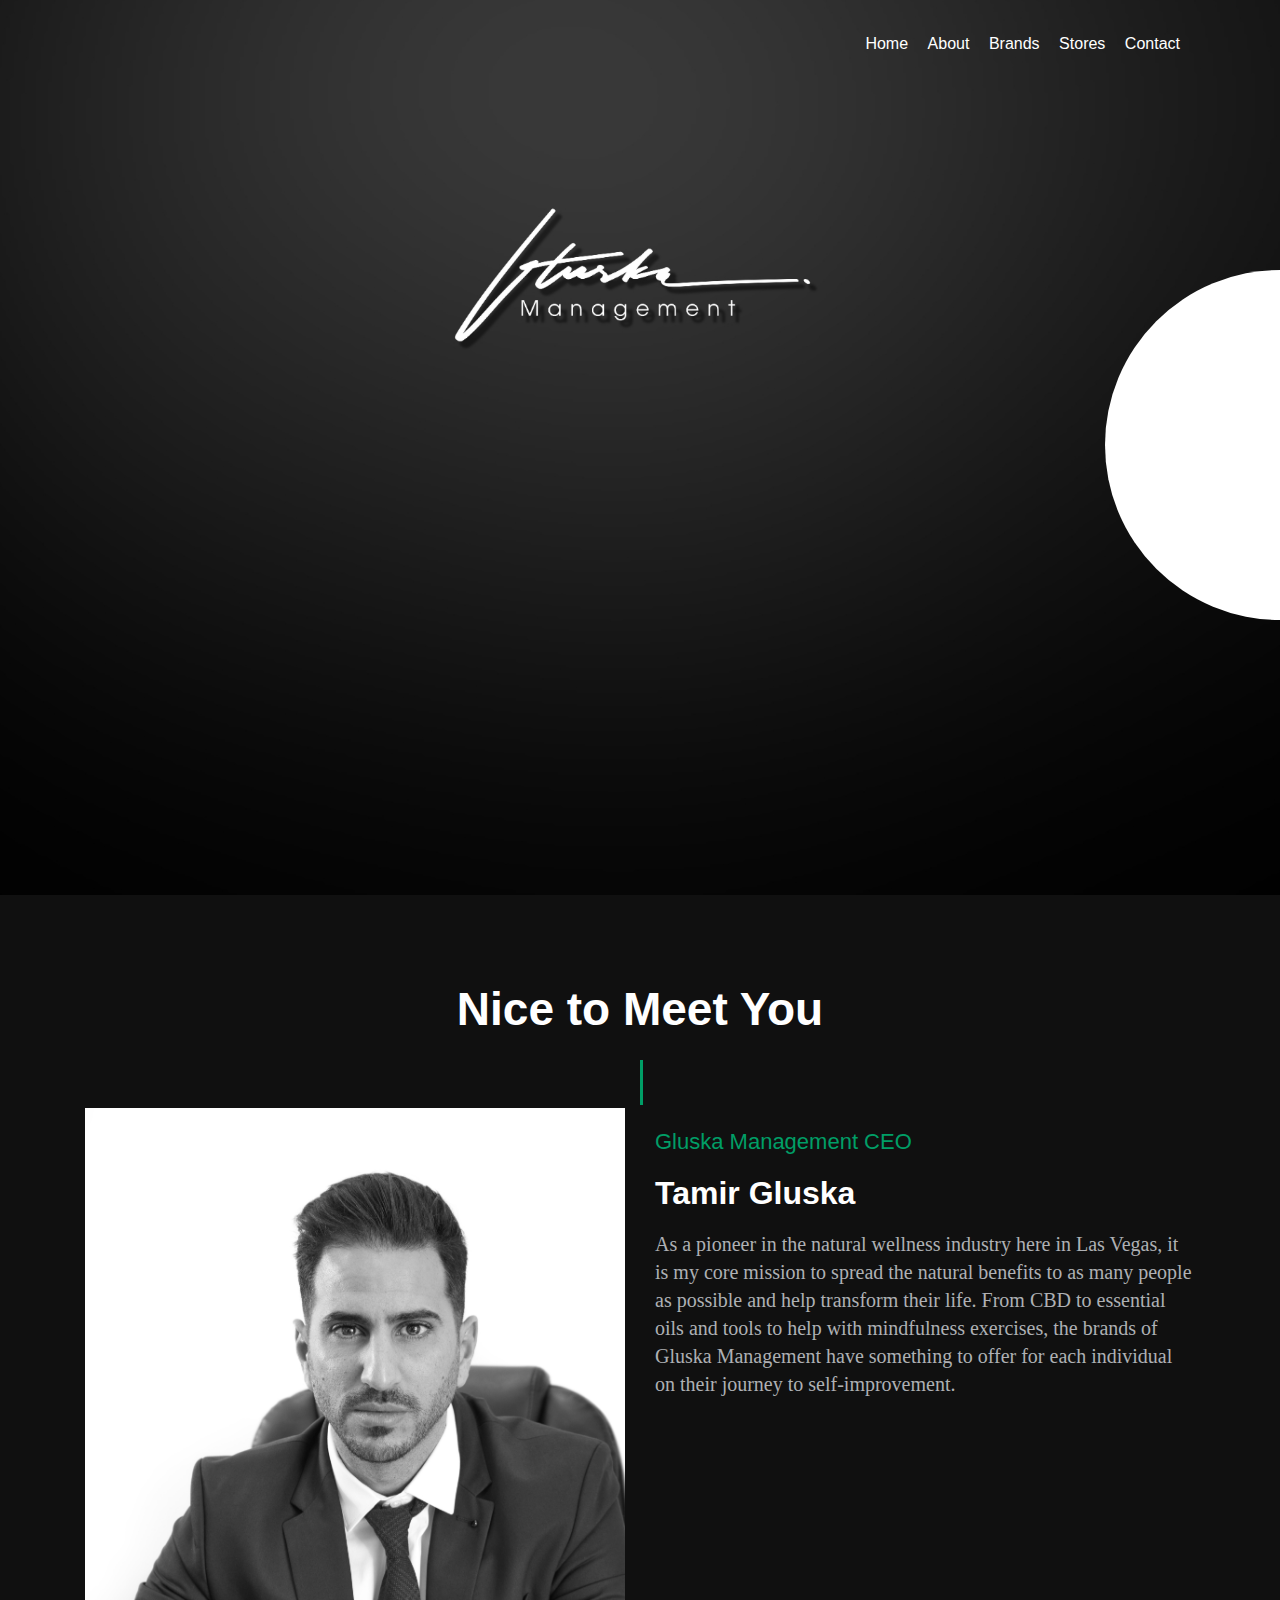
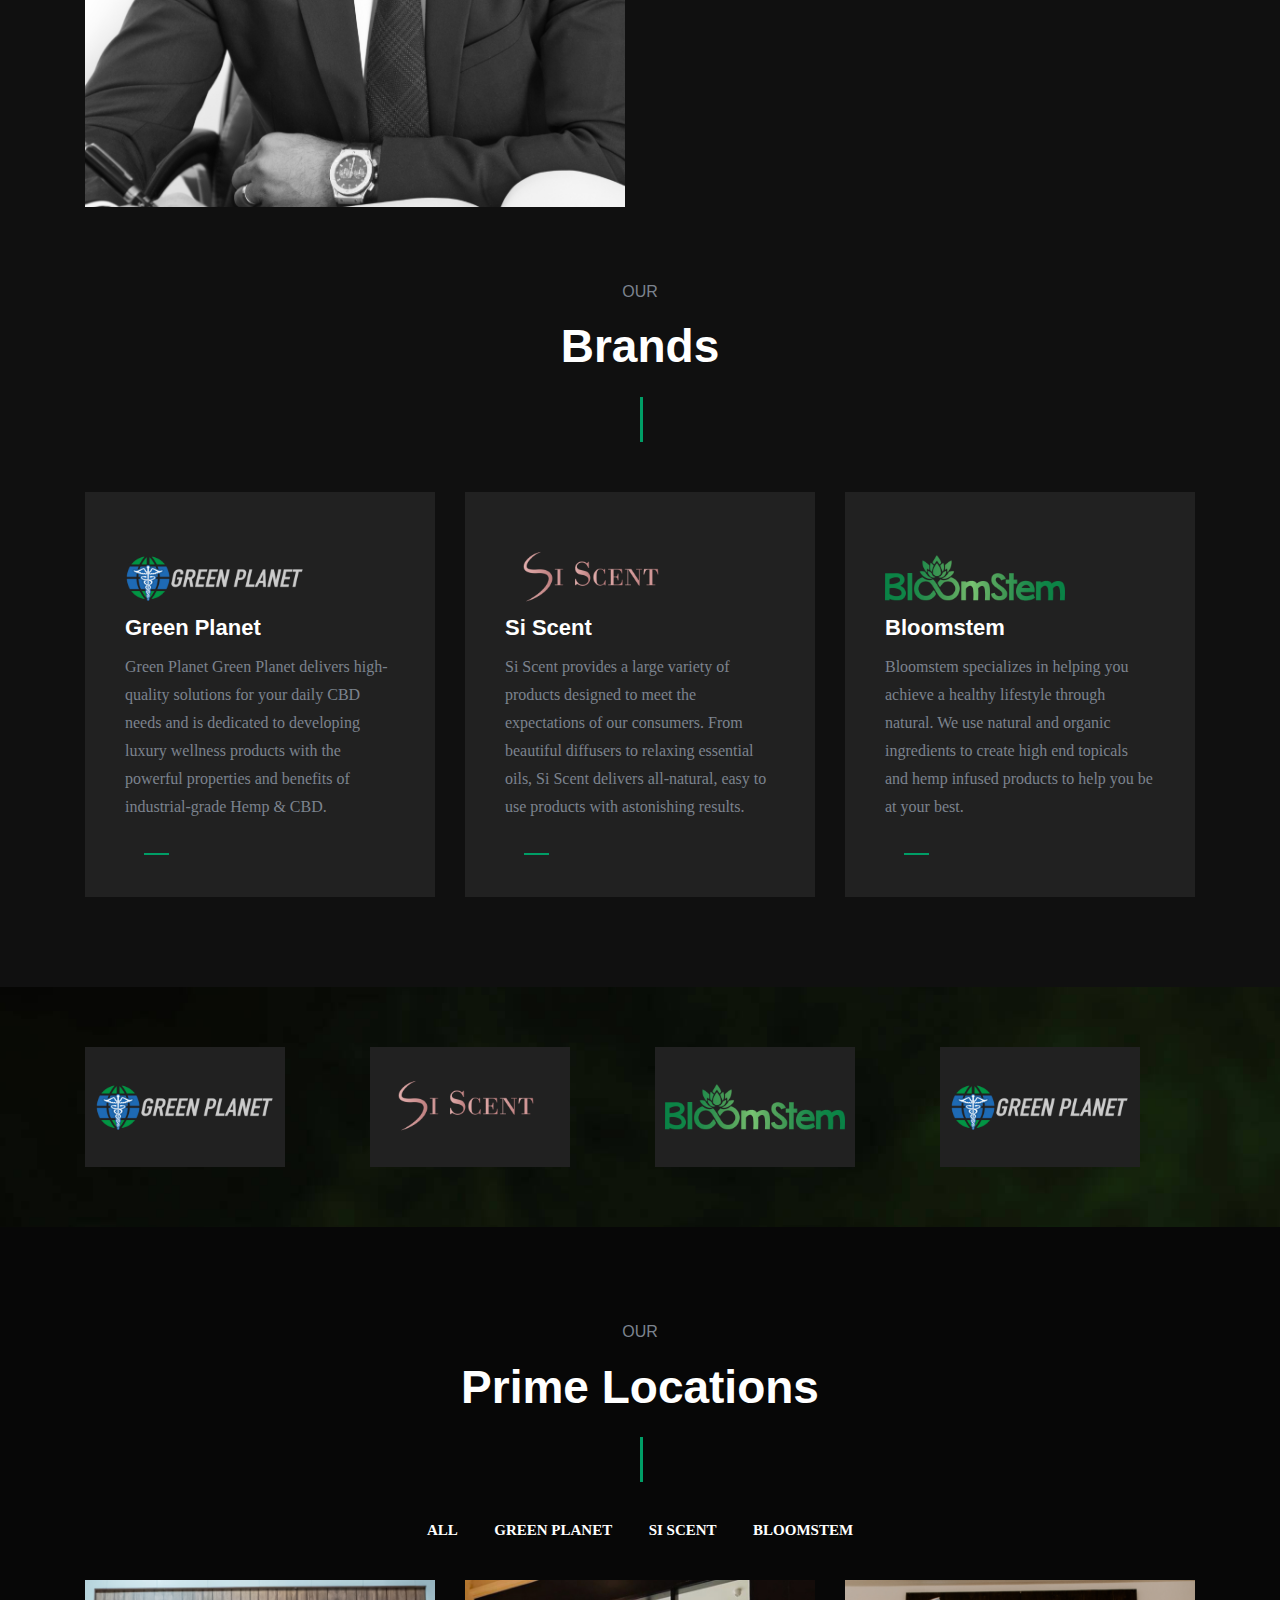
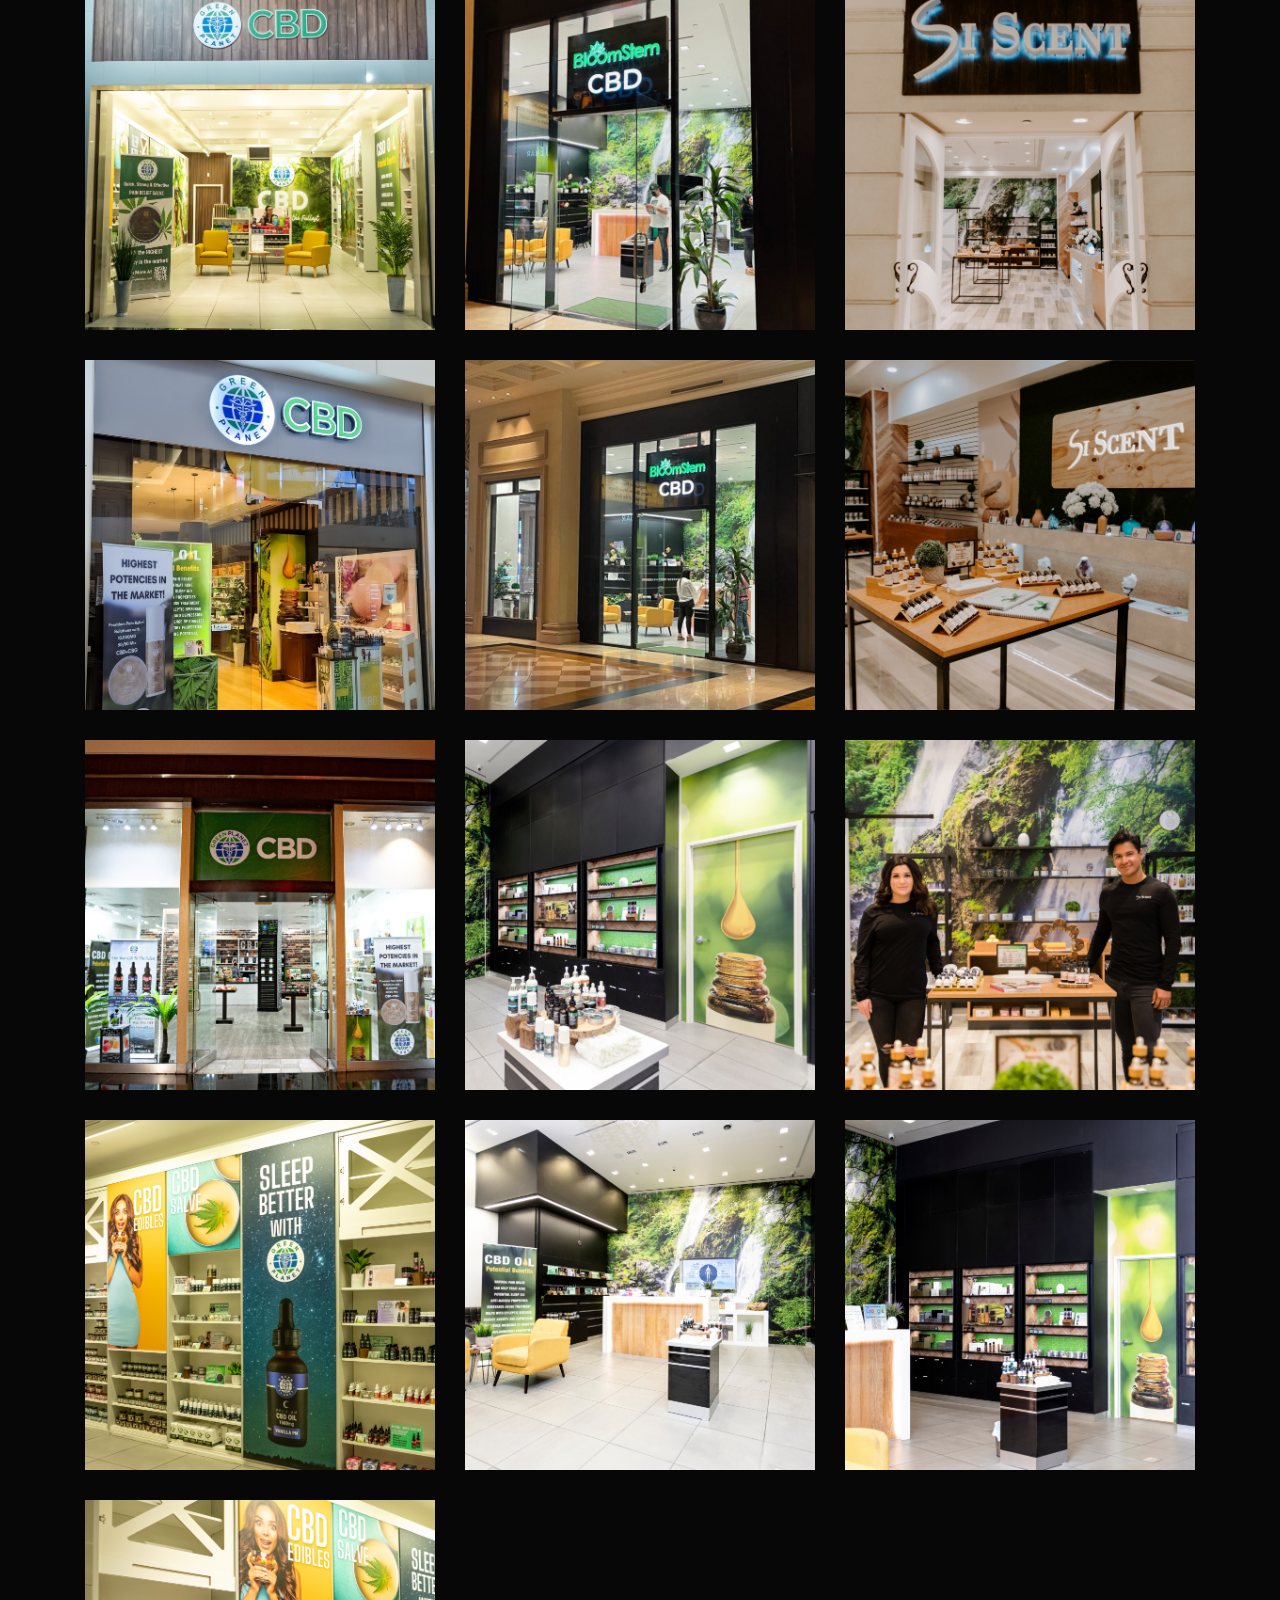
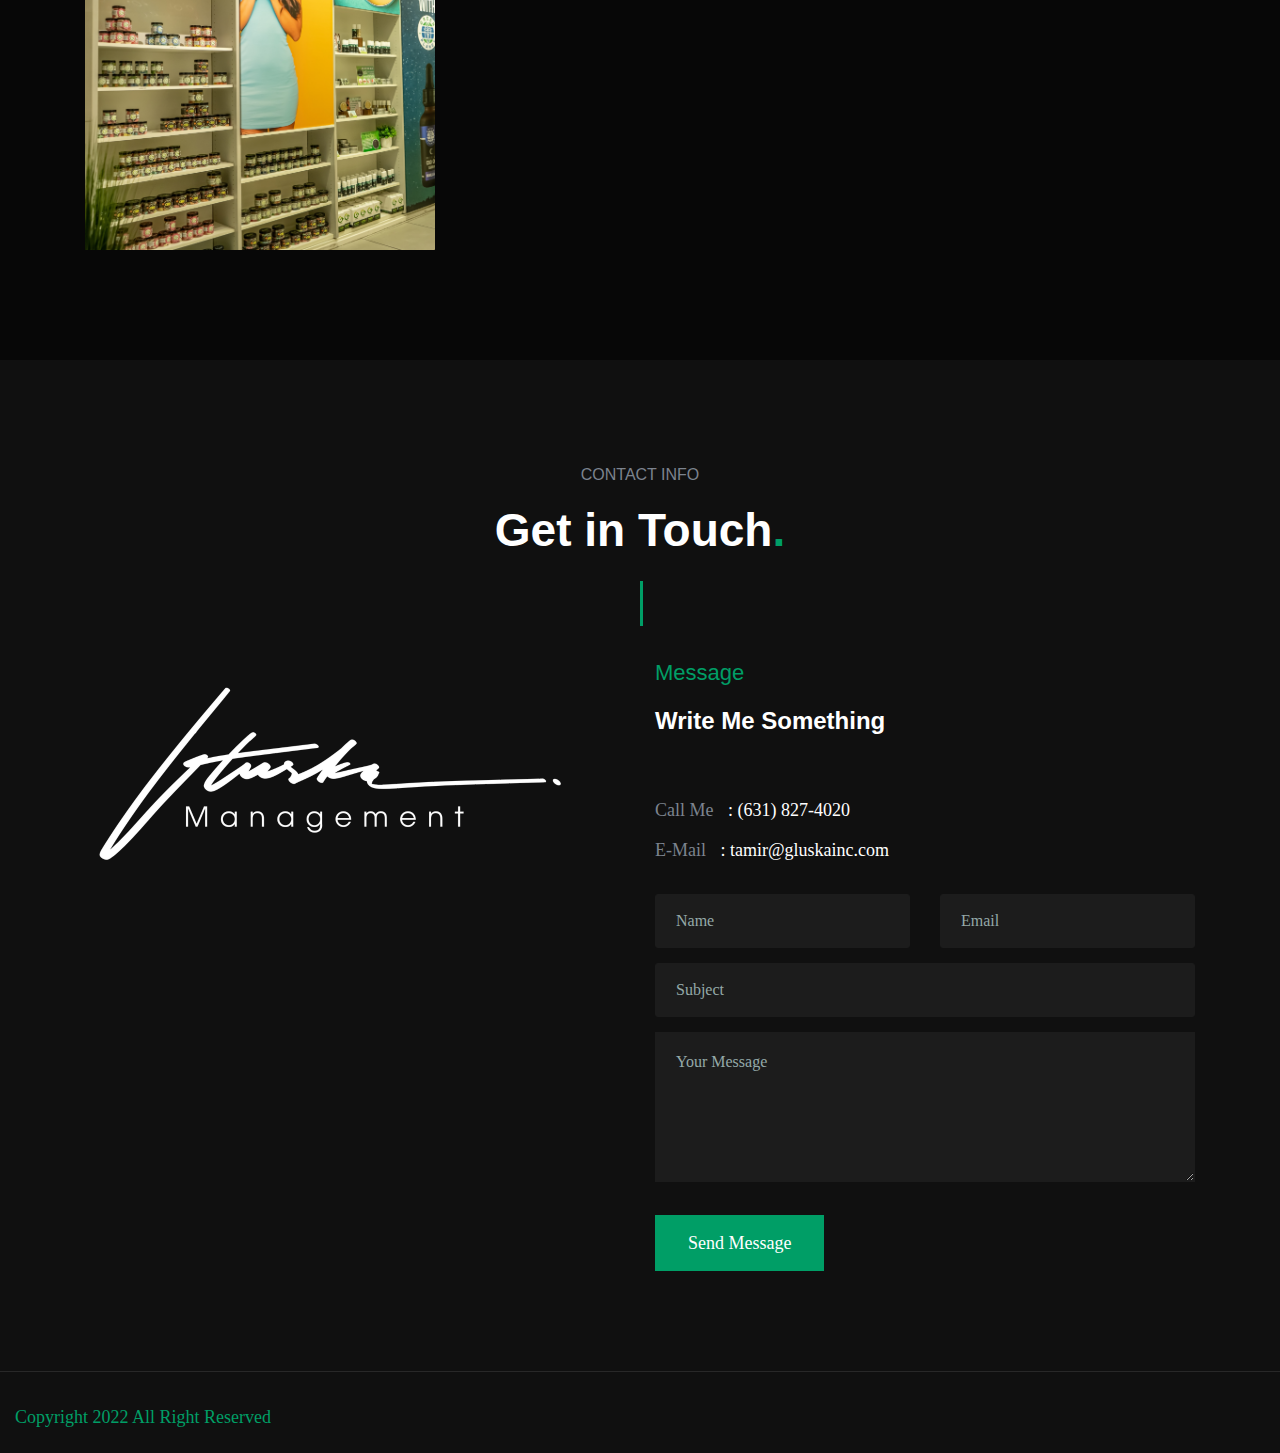
<file: index.html>
<!DOCTYPE HTML>
<html lang="en-US">
<head>
	<meta charset="UTF-8">
	<meta http-equiv="x-ua-compatible" content="ie=edge">
	<title>Gluska Management</title>
	<meta name="description" content="">
	<meta name="viewport" content="width=device-width, initial-scale=1">
	<!-- Favicon -->
	<link rel="icon" type="image/png" sizes="56x56" href="assets/images/logo.png">
	<!-- bootstrap CSS -->
	<link rel="stylesheet" href="assets/css/bootstrap.min.css" type="text/css" media="all" />
	<!-- carousel CSS -->
	<link rel="stylesheet" href="assets/css/owl.carousel.min.css" type="text/css" media="all" />	

	<!-- nivo-slider CSS -->
	<link rel="stylesheet" href="assets/css/nivo-slider.css" type="text/css" media="all" />
	<!-- animate CSS -->
	<link rel="stylesheet" href="assets/css/animate.css" type="text/css" media="all" />	
	<!-- animated-text CSS -->
	<link rel="stylesheet" href="assets/css/animated-text.css" type="text/css" media="all" />	
	<!-- font-awesome CSS -->
	<link rel="stylesheet" href="assets/css/all.min.css" type="text/css" media="all" />	
	<!-- font-flaticon CSS -->
	<link rel="stylesheet" href="assets/css/flaticon.css" type="text/css" media="all" />	
	<!-- theme-default CSS -->
	<link rel="stylesheet" href="assets/css/theme-default.css" type="text/css" media="all" />	
	<!-- meanmenu CSS -->
	<link rel="stylesheet" href="assets/css/meanmenu.min.css" type="text/css" media="all" />	
	<link rel="stylesheet" href="assets/css/font-awesome.min.css" type="text/css" media="all" />	
	<!-- Main Style CSS -->
	<link rel="stylesheet"  href="style.css" type="text/css" media="all" />
	<!-- transitions CSS -->
	<link rel="stylesheet" href="assets/css/owl.transitions.css" type="text/css" media="all" />
	<!-- venobox CSS -->
	<link rel="stylesheet" href="venobox/venobox.css" type="text/css" media="all" />
	<!-- widget CSS -->
	<link rel="stylesheet" href="assets/css/widget.css" type="text/css" media="all" />
	<!-- responsive CSS -->
	<link rel="stylesheet" href="assets/css/responsive.css" type="text/css" media="all" />
	<!-- modernizr js -->	
	<script src="assets/js/vendor/modernizr-3.5.0.min.js"></script>
	<link href='https://fonts.googleapis.com/css?family=Titillium+Web:400,600' rel='stylesheet' type='text/css'>
	
</head>
<body>
	<div class="main-header">
		<div class="container">
			<div class="row">
				<div class="col-lg-12">
					<div id="sticky-header" class="nav-menu">
						<div class="header-logo">
							<a class="main_sticky" href="index.html"></a>
						</div>
						<div class="heder-menu">
							<ul>
								<li><a href="#home">home </a></li>
								<li><a href="#about">about </a></li>
								<li><a href="#services">Brands</a></li>
								<!-- <li><a href="#resum">resum </a></li> -->
								<li><a href="#portfolio">Stores </a></li>
								<li><a href="#contact">contact </a></li>	
							</ul>
						</div>
					</div>
				</div>
			</div>
		</div>
	</div>
<!-- ============================================================== -->
<!-- Start - Mobile-Menu- Section -->
<!-- ============================================================= -->
<div class="mobile-menu-area d-sm-block d-md-block d-lg-none ">
	<div class="mobile-menu">
		<nav class="itsoft_menu">
			<ul class="nav_scroll">
				<li><a href="#home">home </a></li>
				<li><a href="#about">about </a></li>
				<li><a href="#services">Brands</a></li>
				<!-- <li><a href="#resum">resum </a></li> -->
				<li><a href="#portfolio">Stores </a></li>
				<li><a href="#contact">contact </a></li>
			</ul>
		</nav>
	</div>
</div>
<!-- ============================================================== -->
<!-- Start -slider-area -->
<!-- ============================================================= -->
<div class="slider-area d-flex align-items-center" id="home">
	<div class="container">
		<div class="row d-flex align-items-center">
			<div class="single-slider-box">
				<div class="slider-content">
					<div class="slider-title">
						<!-- <h1>Hello<span>.</span></h1>
						<h3>I'am Emma Watson</h3>
						<p>Professional Graphics Designer</p> -->
					</div>
				</div>
				<div class="slider-button">
					<!-- <a href="#"><i class="flaticon-download"></i> Download CV</a> -->
				</div>
			</div>
		</div>
		<!-- <div class="bottom-btn">
			<a href="#">Eng <span>aus</span></a>
		</div> -->
		<!-- <div class="slider-icon">
			<ul>
				<li><a href="#"><i class="fab fa-facebook-f"></i></a></li>
				<li><a href="#"><i class="fab fa-twitter"></i></a></li>
				<li><a href="#"><i class="fab fa-linkedin-in"></i></a></li>
				<li><a href="#"><i class="fab fa-instagram"></i></a></li>
			</ul>
		</div> -->
		<div class="slider-video">
			<div class="slider-video-icon">
				<!-- <a class="video-vemo-icon venobox vbox-item" data-vbtype="youtube" data-autoplay="true" href="https://youtu.be/BS4TUd7FJSg"><i class="fas fa-play"></i></a> -->
			</div>
		</div>
	</div>
</div>
<!--==================================================-->
<!-- Start about-area -->
<!--==================================================-->
<div class="about-area" id="about">
	<div class="container">
		<div class="row">
			<div class="col-lg-12">
				<div class="section-title text-center">
					<!-- <h5>BIOGRAPHY</h5> -->
					<h3>Nice to Meet You</h3>
				</div>
			</div>
		</div>
		<div class="row">
			<div class="col-lg-6 col-md-6">
				<div class="about-thumb">
					<img src="assets/images/single.png" alt="">
				</div>
			</div>
			<div class="col-lg-6 col-md-6">
				<div class="about-title">
					<h5>Gluska Management CEO</h5>
					<h3>Tamir Gluska</h3>
					<p>As a pioneer in the natural wellness industry here in Las Vegas, it is my core mission to spread the natural benefits to as many people as possible and help transform their life. From CBD to essential oils and tools to help with mindfulness exercises, the brands of Gluska Management have something to offer for each individual on their journey to self-improvement.</p>
				</div>
				<div class="right-btn">
				</div>
			</div>
		</div>
	</div>
</div>
<!--==================================================-->
<!-- Start service Area -->
<!--==================================================-->
<div class="service-area" id="services">
	<div class="container">
		<div class="row">
			<div class="col-lg-12">
				<div class="section-title text-center">
					<h5>Our</h5>
					<h3>Brands</h3>
				</div>
			</div>
		</div>
		<div class="row">
			<div class="col-lg-4">
				<div class="single-service-box">
					<div class="service-content">
						<div class="service-icon">
							<img style="width: 180px; height:auto;" src="assets/images/br1.png" alt="">
						</div>
						<div class="service-title">
							<h2>Green Planet</h2>
							<p>Green Planet 
								Green Planet delivers high-quality solutions for your daily CBD needs and is dedicated to developing luxury wellness products with the powerful properties and benefits of industrial-grade Hemp & CBD.</p>
						</div>
					</div>
					<div class="service-button">
						<a href="https://www.greenplanetus.com/">Visit Website</a>
					</div>
				</div>
			</div>
			<div class="col-lg-4">
				<div class="single-service-box">
					<div class="service-content">
						<div class="service-icon">
							<img style="width: 180px; height:auto;" src="assets/images/br5.png" alt="">
						</div>
						<div class="service-title">
							<h2>Si Scent</h2>
							<p>Si Scent provides a large variety of products designed to meet the expectations of our consumers. From beautiful diffusers to relaxing essential oils, Si Scent delivers all-natural, easy to use products with astonishing results.

							</p>
						</div>
					</div>
					<div class="service-button">
						<a href="https://www.siscent.com/">Visit Website</a>
					</div>
				</div>
			</div>
			<div class="col-lg-4">
				<div class="single-service-box">
					<div class="service-content">
						<div class="service-icon">
							<img style="width: 180px; height:auto;" src="assets/images/br2.png" alt="">
						</div>
						<div class="service-title">
							<h2>Bloomstem</h2>
							<p>Bloomstem specializes in helping you achieve a healthy lifestyle through natural. We use natural and organic ingredients to create high end topicals and hemp infused products to help you be at your best.</p>
						</div>
					</div>
					<div class="service-button">
						<a href="https://bloomstem.com/">Visit Website</a>
					</div>
				</div>
			</div>
		</div>
	</div>
</div>
<!-- Start brand Area-->
<!--==================================================-->
<div class="brand-area">
	<div class="container">
		<div class="row">
			<div class="owl-carousel brand_list">
				<div class="col-lg-4">
					<div class="single-brand-box">
						<div class="brand-thumb">
							<img style="width: 180px; height:auto;" src="assets/images/br1.png" alt="">
						</div>
					</div>
				</div>
				<div class="col-lg-4">
					<div class="single-brand-box">
						<div class="brand-thumb">
							<img style="width: 180px; height:auto;" src="assets/images/br5.png" alt="">
						</div>
					</div>
				</div>
				<div class="col-lg-4">
					<div class="single-brand-box">
						<div class="brand-thumb">
							<img style="width: 180px; height:auto;" src="assets/images/br2.png" alt="">
						</div>
					</div>
				</div>
			</div>
		</div>
	</div>
</div>
<!--==================================================-->
<!-- Start resume section -->
<!--==================================================-->
<!-- <div class="resume-section" id="resum">
	<div class="container">
		<div class="row">
			<div class="col-lg-12">
				<div class="section-title text-center">
					<!-- <h5>7+ YEAR EXPERIENCE</h5> -->
					<!-- <h3>My Resume<span>.</span></h3>
				</div>
			</div>
		</div> -->
		<!-- <div class="row">
			<div class="col-lg-12">
				<div class="accordion-tabs"> -->
					<!-- Toggle radio buttons -->
					<!-- <input type="radio" name="tabs-activate" id="tab-one" class="activate-tab" checked />
					<input type="radio" name="tabs-activate" id="tab-two" class="activate-tab" />
					<input type="radio" name="tabs-activate" id="tab-three" class="activate-tab" />
					<div class="tabs text-center"> -->
						<!-- Visible tabs -->
						<!-- <label for="tab-one" id="tab-one-label" class="tab">Education</label>
						<label for="tab-two" id="tab-two-label" class="tab">Skills</label>
						<label for="tab-three" id="tab-three-label" class="tab">Experience</label> -->
						<!-- Tab content -->
						<!-- <div id="tab-one-tab-content" class="tab-content active">
							<div class="shap-img">
								<img src="assets/images/border.png" alt="">
							</div>
							<div class="shaps-imgs">
								<img src="assets/images/border2.png" alt="">
							</div>
							<div class="row">
								<div class="col-lg-6 col-md-6">
									<div class="box-top upper">
										<h2>Educational Quality</h2>
									</div>
									<div class="single-resume-box">
										<div class="resume-content">
											<div class="resume-tile">
												<h3>Master Degree in CSE</h3>
												<h5>University DIU (1998 - 2003)</h5>
												<p>Pellentesque at posuere tellus phasellus scelerisque porem.</p>
												<span>4.50/5</span>
											</div>
										</div>
									</div>
								</div>
								<div class="col-lg-6 col-md-6">
									<div class="box-top">
										<h2>Training Summary</h2>
									</div>
									<div class="single-resume-box">
										<div class="resume-content">
											<div class="resume-tile">
												<h3>Web Development</h3>
												<h5>University DIU (1998 - 2003)</h5>
												<p>Pellentesque at posuere tellus phasellus scelerisque porem.</p>
												<span>4.50/5</span>
											</div>
										</div>
									</div>
								</div>
								<div class="col-lg-6 col-md-6">
									<div class="single-resume-box">
										<div class="resume-content">
											<div class="resume-tile">
												<h3>BSC In Computer Science</h3>
												<h5>University DIU (1998 - 2003)</h5>
												<p>Pellentesque at posuere tellus phasellus scelerisque porem.</p>
												<span>4.50/5</span>
											</div>
										</div>
									</div>
								</div>
								<div class="col-lg-6 col-md-6">
									<div class="single-resume-box">
										<div class="resume-content">
											<div class="resume-tile">
												<h3>Programming</h3>
												<h5>University DIU (1998 - 2003)</h5>
												<p>Pellentesque at posuere tellus phasellus scelerisque porem.</p>
												<span>4.50/5</span>
											</div>
										</div>
									</div>
								</div>
								<div class="col-lg-6 col-md-6">
									<div class="single-resume-box">
										<div class="resume-content">
											<div class="resume-tile">
												<h3>Diploma in Graphic Design</h3>
												<h5>University DIU (1998 - 2003)</h5>
												<p>Pellentesque at posuere tellus phasellus scelerisque porem.</p>
												<span>4.50/5</span>
											</div>
										</div>
									</div>
								</div>
								<div class="col-lg-6 col-md-6">
									<div class="single-resume-box">
										<div class="resume-content">
											<div class="resume-tile">
												<h3>Web UI/UX Design</h3>
												<h5>University DIU (1998 - 2003)</h5>
												<p>Pellentesque at posuere tellus phasellus scelerisque porem.</p>
												<span>4.50/5</span>
											</div>
										</div>
									</div>
								</div>
							</div>
						</div> -->
						<!-- <div id="tab-two-tab-content" class="tab-content">
							<div class="row">
								<div class="col-lg-6 col-md-6">
									<div class="box-top">
										<h2>Industrial Skills</h2>
									</div>
									<div class="prossess-ber-plugin">
										<span class="prosses-bar">Video Editing</span>
										<div id="bar1" class="barfiller">
											<div class="tipWrap">
												<span class="tip"></span>
											</div>
											<span class="fill my-class" data-percentage="90"></span>
										</div>
										<span class="prosses-bar">Animation Design</span>
										<div id="bar2" class="barfiller">
											<div class="tipWrap">
												<span class="tip"></span>
											</div>
											<span class="fill my-class3" data-percentage="80"></span>
										</div>
										<span class="prosses-bar">Photography</span>
										<div id="bar3" class="barfiller">
											<div class="tipWrap">
												<span class="tip"></span>
											</div>
											<span class="fill my-class3" data-percentage="85"></span>
										</div>
										<span class="prosses-bar">Videography</span>
										<div id="bar4" class="barfiller">
											<div class="tipWrap">
												<span class="tip"></span>
											</div>
											<span class="fill my-class3" data-percentage="70"></span>
										</div>
									</div>
								</div>
								<div class="col-lg-6 col-md-6">
									<div class="box-top">
										<h2>Professional Skills</h2>
									</div>
									<div class="prossess-ber-plugin">
										<span class="prosses-bar">UI/UX Design</span>
										<div id="bar5" class="barfiller">
											<div class="tipWrap">
												<span class="tip"></span>
											</div>
											<span class="fill my-class" data-percentage="90"></span>
										</div>
										<span class="prosses-bar">App Development</span>
										<div id="bar6" class="barfiller">
											<div class="tipWrap">
												<span class="tip"></span>
											</div>
											<span class="fill my-class3" data-percentage="80"></span>
										</div>
										<span class="prosses-bar">Photography</span>
										<div id="bar7" class="barfiller">
											<div class="tipWrap">
												<span class="tip"></span>
											</div>
											<span class="fill my-class3" data-percentage="85"></span>
										</div>
										<span class="prosses-bar">Web Design</span>
										<div id="bar8" class="barfiller">
											<div class="tipWrap">
												<span class="tip"></span>
											</div>
											<span class="fill my-class3" data-percentage="70"></span>
										</div>
									</div>
								</div>
							</div>
						</div> -->
						<!-- <div id="tab-three-tab-content" class="tab-content">
							<div class="shap-img">
								<img src="assets/images/border.png" alt="">
							</div>
							<div class="shaps-imgs">
								<img src="assets/images/border2.png" alt="">
							</div>
							<div class="row">
								<div class="col-lg-6 col-md-6">
									<div class="box-top upper">
										<h2>Master Degree in CSE</h2>
									</div>
									<div class="single-resume-box">
										<div class="resume-content">
											<div class="resume-tile">
												<h3>Master Degree in CSE</h3>
												<h5>University DIU (1998 - 2003)</h5>
												<p>Pellentesque at posuere tellus phasellus scelerisque porem.</p>
											</div>
										</div>
									</div>
								</div>
								<div class="col-lg-6 col-md-6">
									<div class="box-top">
										<h2>Web Development</h2>
									</div>
									<div class="single-resume-box">
										<div class="resume-content">
											<div class="resume-tile">
												<h3>Web Development</h3>
												<h5>University DIU (1998 - 2003)</h5>
												<p>Pellentesque at posuere tellus phasellus scelerisque porem.</p>
											</div>
										</div>
									</div>
								</div>
								<div class="col-lg-6 col-md-6">
									<div class="single-resume-box">
										<div class="resume-content">
											<div class="resume-tile">
												<h3>BSC In Computer Science</h3>
												<h5>University DIU (1998 - 2003)</h5>
												<p>Pellentesque at posuere tellus phasellus scelerisque porem.</p>
											</div>
										</div>
									</div>
								</div>
								<div class="col-lg-6 col-md-6">
									<div class="single-resume-box">
										<div class="resume-content">
											<div class="resume-tile">
												<h3>Programming</h3>
												<h5>University DIU (1998 - 2003)</h5>
												<p>Pellentesque at posuere tellus phasellus scelerisque porem.</p>
											</div>
										</div>
									</div>
								</div>
								<div class="col-lg-6 col-md-6">
									<div class="single-resume-box">
										<div class="resume-content">
											<div class="resume-tile">
												<h3>Diploma in Graphic Design</h3>
												<h5>University DIU (1998 - 2003)</h5>
												<p>Pellentesque at posuere tellus phasellus scelerisque porem.</p>
											</div>
										</div>
									</div>
								</div>
								<div class="col-lg-6 col-md-6">
									<div class="single-resume-box">
										<div class="resume-content">
											<div class="resume-tile">
												<h3>Web UI/UX Design</h3>
												<h5>University DIU (1998 - 2003)</h5>
												<p>Pellentesque at posuere tellus phasellus scelerisque porem.</p>
											</div>
										</div>
									</div>
								</div>
							</div>
						</div>	
					</div>
				</div>
			</div>
		</div>
	</div> -->
<!-- </div> --> 
<!--==================================================-->
<!--==================================================-->
<!-- Start  portfolio Area -->
<!--==================================================-->
<div class="portfolio-area" id="portfolio">
	<div class="container">
		<div class="row">
			<div class="col-lg-12">
				<div class="section-title">
					<div class="sub-title">
						<h5>Our</h5>
					</div>
					<div class="main-title">
						<h3>Prime Locations</h3>
					</div>
				</div>
			</div>
		</div>
		<div class="row">
			<div class="col-lg-12 col-sm-12">
				<div class="portfolio_nav text-center">
					<div class="portfolio_menu">
						<ul class="menu-filtering">
							<li class="current_menu_item" data-filter="*">all </li>
							<li data-filter=".physics">Green Planet</li>
							<li data-filter=".math">Si Scent</li>
							<li data-filter=".cemes">Bloomstem</li>
						</ul>
					</div>
				</div>
			</div>
		</div>
		<div class="row image_load">
			<div class="col-lg-4 col-md-6 col-sm-12 grid-item physics">
				<div class="project-single-box">
					<div class="project-thumb">
						<img src="assets/images/g1.jpg" alt="">
						<div class="project-content">
							<div class="project-title">
								<span> Green Planet </span>
								<h3><a href="#">Mircle Mile - Planet Hollywood</a></h3>
							</div>
						</div>
					</div>
				</div>
			</div>
			<div class="col-lg-4 col-md-6 col-sm-12 grid-item cemes">
				<div class="project-single-box">
					<div class="project-thumb">
						<img src="assets/images/b1.jpg" alt="">
						<div class="project-content">
							<div class="project-title">
								<span>BloomStem</span>
								<h3><a href="#">Forum Shops - Caesars Palace</a></h3>
							</div>
						</div>
					</div>
				</div>
			</div>
			<div class="col-lg-4 col-md-6 col-sm-12 grid-item math">
				<div class="project-single-box">
					<div class="project-thumb">
						<img src="assets/images/s1.jpg" alt="">
						<div class="project-content">
							<div class="project-title">
								<span> Si Scent </span>
								<h3><a href="#">Paris Shops - Paris Hotel & Casino</a></h3>
							</div>
						</div>
					</div>
				</div>
			</div>
			<div class="col-lg-4 col-md-6 col-sm-12 grid-item physics">
				<div class="project-single-box">
					<div class="project-thumb">
						<img src="assets/images/g2.jpg" alt="">
						<div class="project-content">
							<div class="project-title">
								<span> Green Planet </span>
								<h3><a href="#">Fashion Show Mall</a></h3>
							</div>
						</div>
					</div>
				</div>
			</div>
			<div class="col-lg-4 col-md-6 col-sm-12 grid-item cemes">
				<div class="project-single-box">
					<div class="project-thumb">
						<img src="assets/images/b2.jpg" alt="">
						<div class="project-content">
							<div class="project-title">
								<span>BloomStem</span>
								<h3><a href="#">Forum Shops - Caesars Palace</a></h3>
							</div>
						</div>
					</div>
				</div>
			</div>
			<div class="col-lg-4 col-md-6 col-sm-12 grid-item math">
				<div class="project-single-box">
					<div class="project-thumb">
						<img src="assets/images/s2.jpg" alt="">
						<div class="project-content">
							<div class="project-title">
								<span> Si Scent </span>
								<h3><a href="#">Paris Shops - Paris Hotel & Casino</a></h3>
							</div>
						</div>
					</div>
				</div>
			</div>
			<div class="col-lg-4 col-md-6 col-sm-12 grid-item physics">
				<div class="project-single-box">
					<div class="project-thumb">
						<img src="assets/images/g3.jpg" alt="">
						<div class="project-content">
							<div class="project-title">
								<span> Green Planet </span>
								<h3><a href="#">Mircle Mile - Planet Hollywood</a></h3>
							</div>
						</div>
					</div>
				</div>
			</div>
			<div class="col-lg-4 col-md-6 col-sm-12 grid-item cemes">
				<div class="project-single-box">
					<div class="project-thumb">
						<img src="assets/images/b3.jpg" alt="">
						<div class="project-content">
							<div class="project-title">
								<span>BloomStem</span>
								<h3><a href="#">Forum Shops - Caesars Palace</a></h3>
							</div>
						</div>
					</div>
				</div>
			</div>
			<div class="col-lg-4 col-md-6 col-sm-12 grid-item math">
				<div class="project-single-box">
					<div class="project-thumb">
						<img src="assets/images/s3.jpg" alt="">
						<div class="project-content">
							<div class="project-title">
								<span> Si Scent </span>
								<h3><a href="#">Paris Shops - Paris Hotel & Casino</a></h3>
							</div>
						</div>
					</div>
				</div>
			</div>
			<div class="col-lg-4 col-md-6 col-sm-12 grid-item physics">
				<div class="project-single-box">
					<div class="project-thumb">
						<img src="assets/images/g4.jpg" alt="">
						<div class="project-content">
							<div class="project-title">
								<span> Green Planet </span>
								<h3><a href="#">Mircle Mile - Planet Hollywood</a></h3>
							</div>
						</div>
					</div>
				</div>
			</div>
			<div class="col-lg-4 col-md-6 col-sm-12 grid-item cemes">
				<div class="project-single-box">
					<div class="project-thumb">
						<img src="assets/images/b4.jpg" alt="">
						<div class="project-content">
							<div class="project-title">
								<span>BloomStem</span>
								<h3><a href="#">Forum Shops - Caesars Palace</a></h3>
							</div>
						</div>
					</div>
				</div>
			</div>
			<div class="col-lg-4 col-md-6 col-sm-12 grid-item cemes">
				<div class="project-single-box">
					<div class="project-thumb">
						<img src="assets/images/b5.jpg" alt="">
						<div class="project-content">
							<div class="project-title">
								<span> BloomStem </span>
								<h3><a href="#">Forum Shops - Caesars Palace</a></h3>
							</div>
						</div>
					</div>
				</div>
			</div>
			<div class="col-lg-4 col-md-6 col-sm-12 grid-item physics">
				<div class="project-single-box">
					<div class="project-thumb">
						<img src="assets/images/g5.jpg" alt="">
						<div class="project-content">
							<div class="project-title">
								<span> Green Planet </span>
								<h3><a href="#">Mircle Mile - Planet Hollywood</a></h3>
							</div>
						</div>
					</div>
				</div>
			</div>
		</div>
	</div>
</div>
<!--==================================================-->
<!--==================================================-->
<!-- Start Search Popup Area -->
<!--==================================================-->
<div class="contact-area" id="contact">
	<div class="container">
		<div class="row">
			<div class="col-lg-12">
				<div class="section-title">
					<div class="sub-title">
						<h5>CONTACT INFO</h5>
					</div>
					<div class="main-title">
						<h3>Get in Touch<span>.</span></h3>
					</div>
				</div>
			</div>
		</div>
		<div class="row top">
			<div class="col-lg-6 col-md-6">
				<div class="contact thumb">
					<img src="assets/images/logo.png" alt="">
				</div>
			</div>
			<div class="col-lg-6 col-md-6">
				<div class="single-contact-box">
					<div class="contact-title">
						<h5>Message</h5>
						<h3>Write Me Something</h3>
					</div>
					<div class="contact-text">
						<p><span>Call Me</span> : (631) 827-4020</p>
						<p><span>E-Mail</span> : tamir@gluskainc.com</p>
					</div>
					<form action="https://formspree.io/f/myyleorq" method="POST" id="dreamit-form">
					<div class="row">
						<div class="col-lg-6 col-md-6">
							<div class="form_box">
								<input type="text" name="name" placeholder="Name">
							</div>
						</div>
						<div class="col-lg-6 col-md-6">
							<div class="form_box">
								<input type="text" name="email" placeholder="Email">
							</div>
						</div>
						<div class="col-lg-12 col-md-12">
							<div class="form_box">
								<input type="text" name="Subject" placeholder="Subject">
							</div>
						</div>
						<div class="col-lg-12 col-md-12">
							<div class="form_box">
								<textarea name="massage" id="massage" cols="30" rows="10" placeholder="Your Message"></textarea>
							</div>
							<div class="form-button">
								<button type="submit">Send Message</button>
							</div>
						</div>
					</div>
				</form>
				<div id="status"></div>
				</div>
			</div>
		</div>
	</div>
</div>
<!--==================================================-->
<!-- Start Search Popup Area -->
<!--==================================================-->
<div class="footer-area">
	<div class="container-fluid">
		<div class="row">
			<div class="col-lg-6 col-md-6">
				<div class="copy-right">
					<p>Copyright 2022 All Right Reserved</p>
				</div>
			</div>
			<!-- <div class="col-lg-6 col-md-6">
				<div class="copy-right-icon">
					<ul>
						<li><a href="#"><i class="fa fa-facebook"></i></a></li>
						<li><a href="#"><i class="fa fa-twitter"></i></a></li>
						<li><a href="#"><i class="fa fa-instagram"></i></a></li>
						<li><a href="#"><i class="fa fa-behance"></i></a></li>
						<li><a href="#"><i class="fa fa-dribbble"></i></a></li>
					</ul>
				</div>
			</div> -->
		</div>
	</div>
</div>







<!--==================================================-->
<!-- Start Search Popup Area -->
<!--==================================================-->
	<div class="search-popup">
		<button class="close-search style-two"><i class="fa fa-times"></i></button>
		<button class="close-search"><i class="fas fa-arrow-up"></i></button>
		<form method="post" action="#">
			<div class="form-group">
				<input type="search" name="search-field" value="" placeholder="Search Here" required="">
				<button type="submit"><i class="fa fa-search"></i></button>
			</div>
		</form>
	</div>

<!-- scroll strat============  -->
<div class="scroll-area">
	<div class="top-wrap">
		<div class="go-top-btn-wraper">
			<div class="go-top go-top-button">
				<i class="fa fa-angle-double-up" aria-hidden="true"></i>
				<i class="fa fa-angle-double-up" aria-hidden="true"></i>
			</div>
		</div>
	</div>
</div>
<!-- scroll end============  -->



	<!-- jquery js -->	
	<script src="assets/js/vendor/jquery-3.2.1.min.js"></script>
	<!-- bootstrap js -->	
	<script src="assets/js/bootstrap.min.js"></script>
	<!-- carousel js -->
	<script src="assets/js/owl.carousel.min.js"></script>
	<!-- counterup js -->
	<script src="assets/js/jquery.counterup.min.js"></script>
	<!-- waypoints js -->
	<script src="assets/js/waypoints.min.js"></script>
	<!-- wow js -->
	<script src="assets/js/wow.js"></script>
	<!-- imagesloaded js -->
	<script src="assets/js/imagesloaded.pkgd.min.js"></script>
	<!-- venobox js -->
	<script src="venobox/venobox.js"></script>
	<!-- ajax mail js -->
	<script src="assets/js/ajax-mail.js"></script>
	<!--  animated-text js -->	
	<script src="assets/js/animated-text.js"></script>
	<!-- venobox min js -->
	<script src="venobox/venobox.min.js"></script>
	<!-- isotope js -->
	<script src="assets/js/isotope.pkgd.min.js"></script>
	<!-- jquery nivo slider pack js -->
	<script src="assets/js/jquery.nivo.slider.pack.js"></script>
	<!-- jquery meanmenu js -->	
	<script src="assets/js/jquery.meanmenu.js"></script>
	<script src="assets/js/popper.min.js"></script>
	<!-- jquery scrollup js -->	
	<script src="assets/js/jquery.scrollUp.js"></script>
	<!-- theme js -->	
	<script src="assets/js/theme.js"></script>
	<script src="assets/js/jquery.barfiller.js"></script>

		<!-- jquery js -->
	



<script>
$(document).ready(function(){

$('.aa').counterUp({
    delay: 10,
    time: 1000
});


});
</script>

	<script>
		(function($) {
    $('.accordion > li:eq(0) a').addClass('active').next().slideDown();

    $('.accordion a').click(function(j) {
        var dropDown = $(this).closest('li').find('p');

        $(this).closest('.accordion').find('p').not(dropDown).slideUp();

        if ($(this).hasClass('active')) {
            $(this).removeClass('active');
        } else {
            $(this).closest('.accordion').find('a.active').removeClass('active');
            $(this).addClass('active');
        }

        dropDown.stop(false, true).slideToggle();

        j.preventDefault();
    });
})(jQuery);
	</script>
	
</body>
</html>
</file>
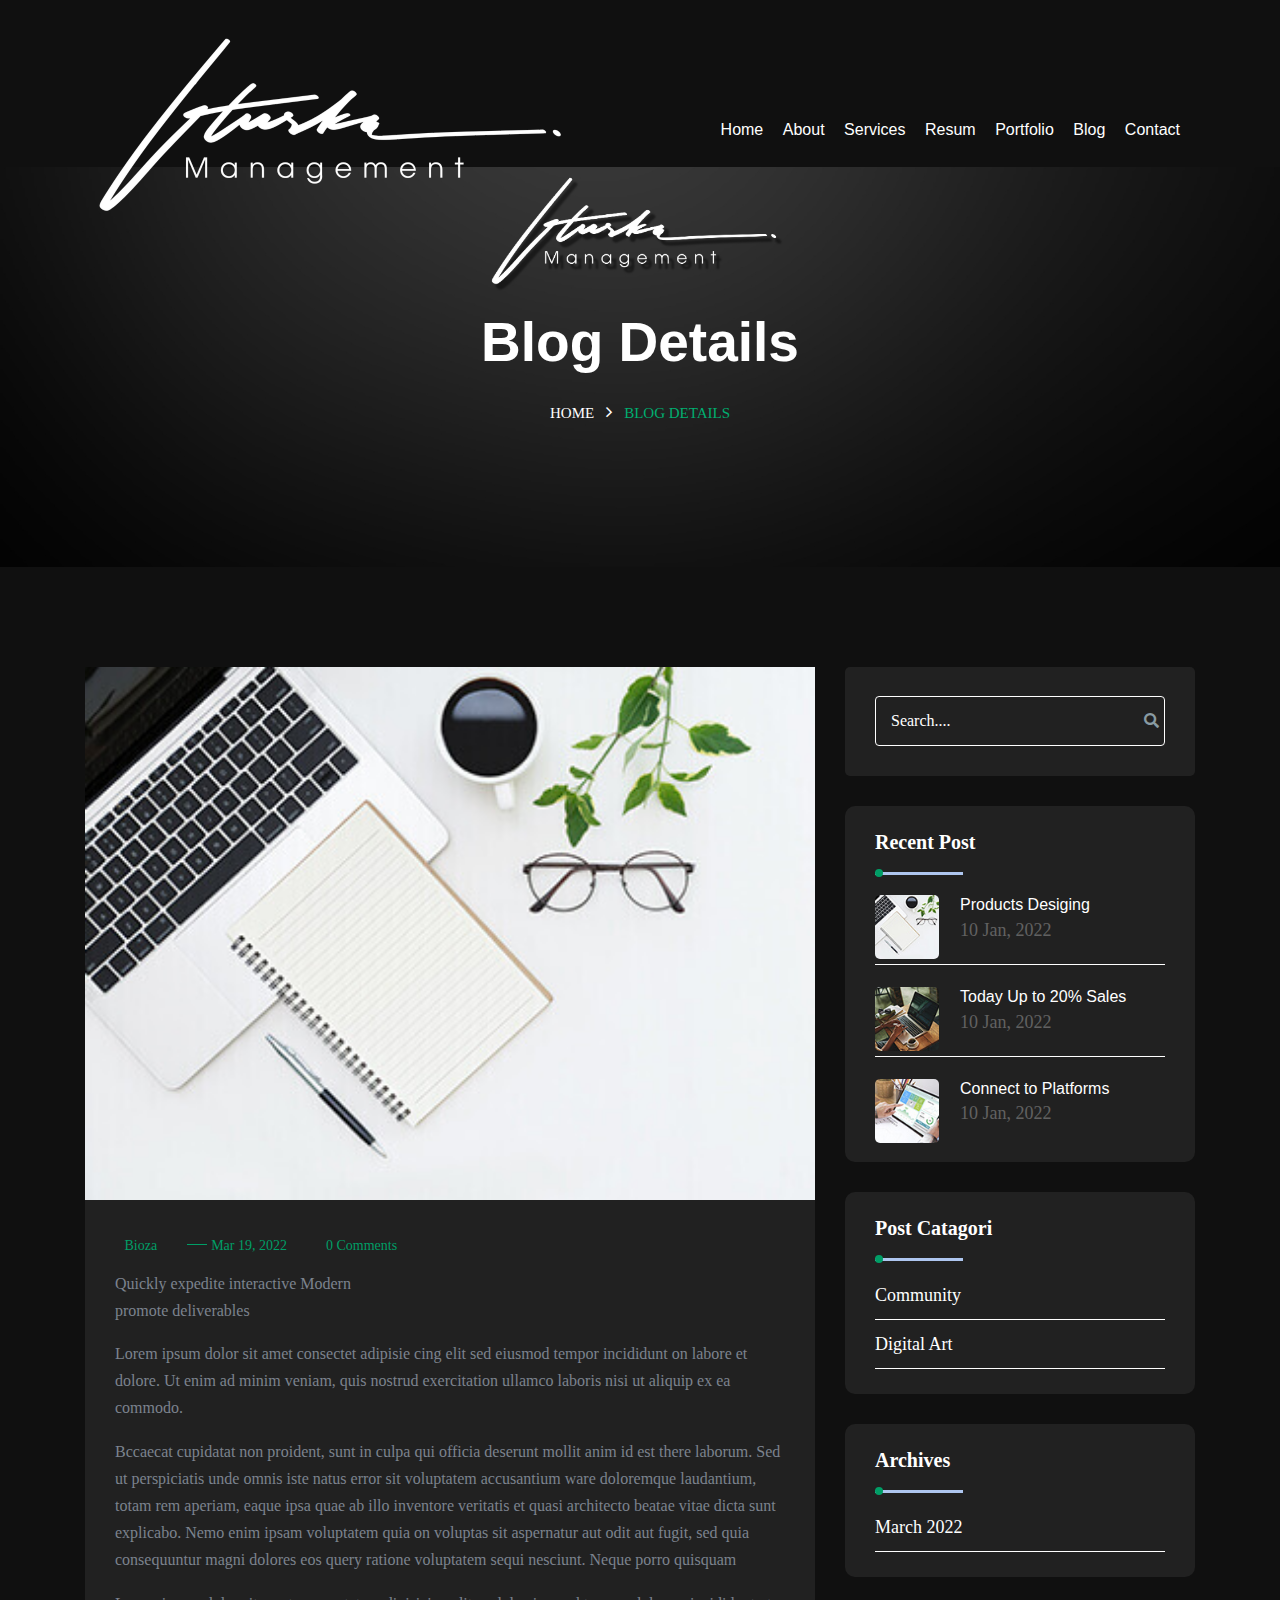
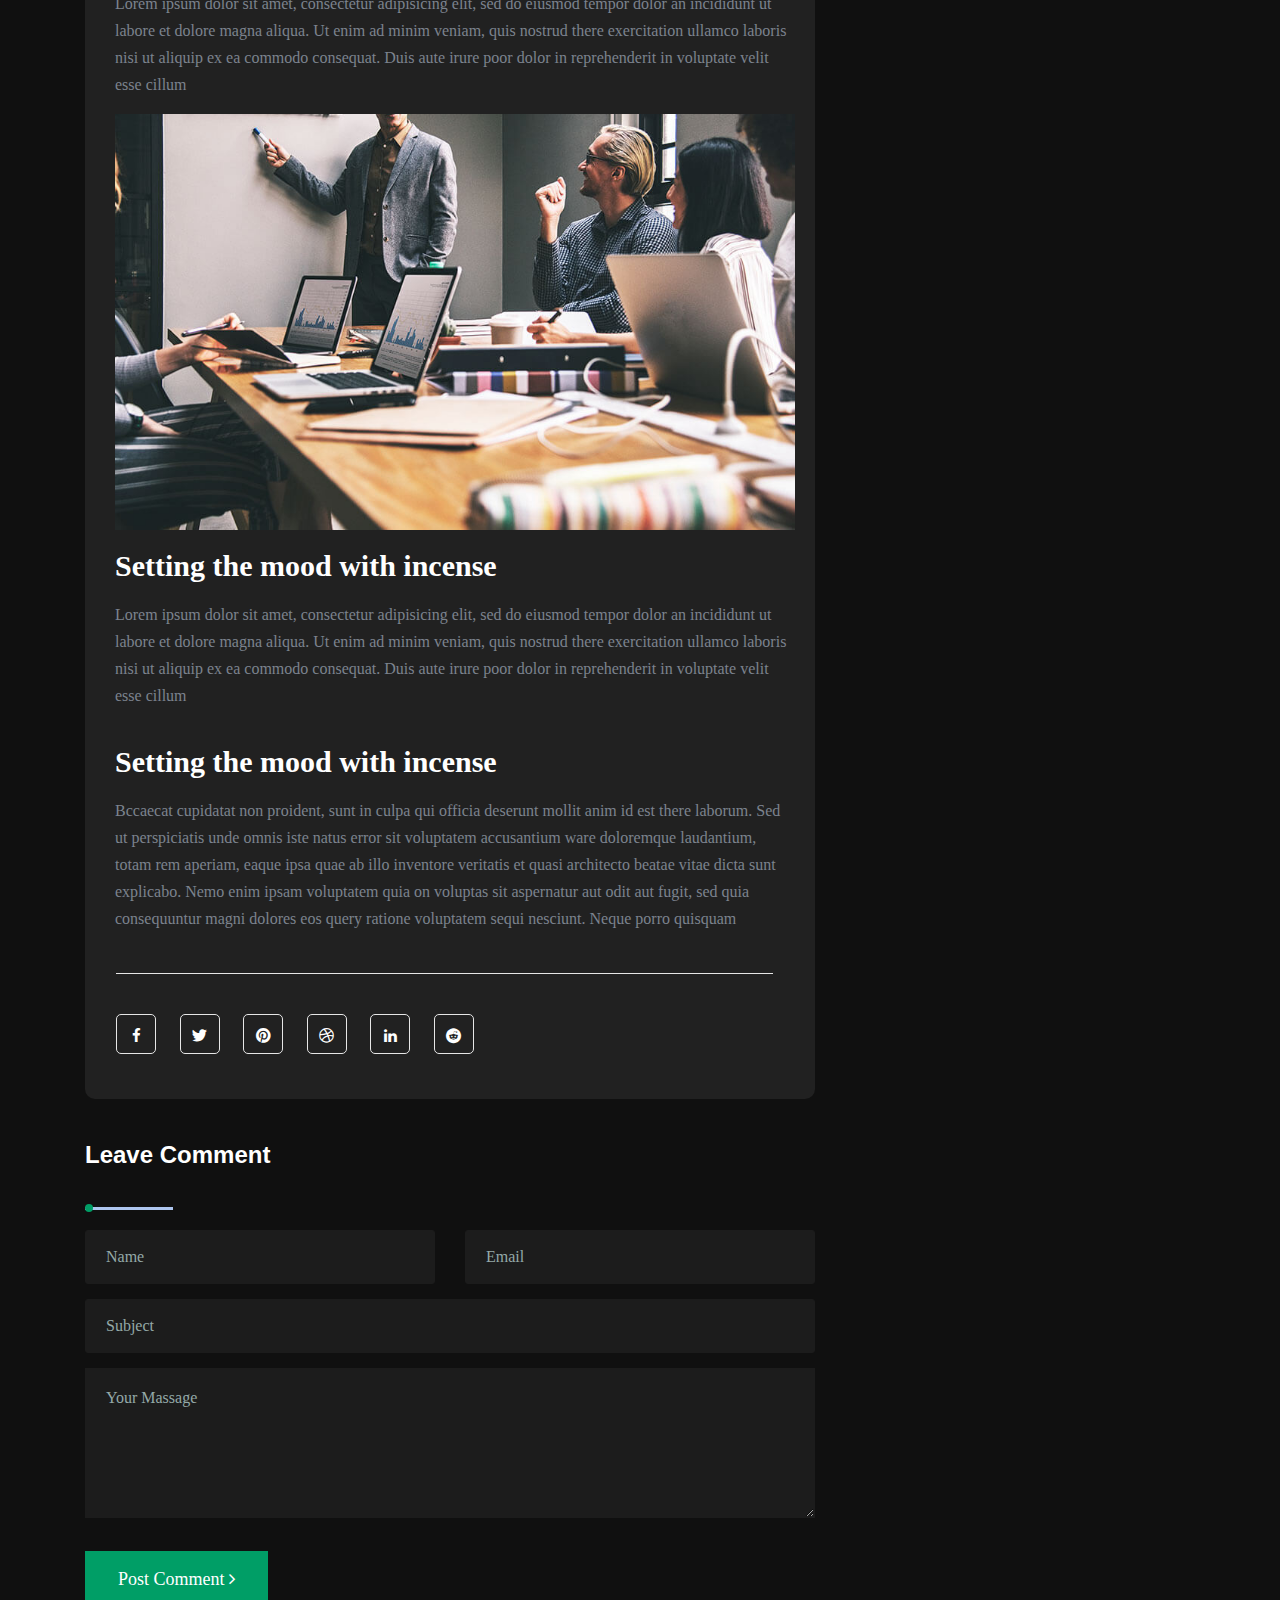
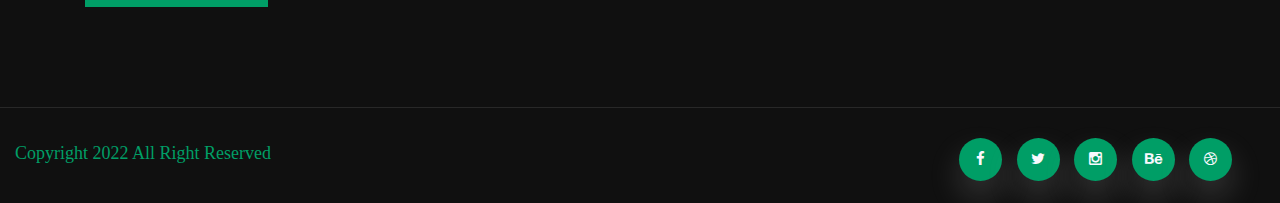
<file: blog-details.html>
<!DOCTYPE HTML>
<html lang="en-US">
<head>
	<meta charset="UTF-8">
	<meta http-equiv="x-ua-compatible" content="ie=edge">
	<title>Bioza</title>
	<meta name="description" content="">
	<meta name="viewport" content="width=device-width, initial-scale=1">
	<!-- Favicon -->
	<link rel="icon" type="image/png" sizes="56x56" href="assets/images/fav-icon/icon.png">
	<!-- bootstrap CSS -->
	<link rel="stylesheet" href="assets/css/bootstrap.min.css" type="text/css" media="all" />
	<!-- carousel CSS -->
	<link rel="stylesheet" href="assets/css/owl.carousel.min.css" type="text/css" media="all" />	

	<!-- nivo-slider CSS -->
	<link rel="stylesheet" href="assets/css/nivo-slider.css" type="text/css" media="all" />
	<!-- animate CSS -->
	<link rel="stylesheet" href="assets/css/animate.css" type="text/css" media="all" />	
	<!-- animated-text CSS -->
	<link rel="stylesheet" href="assets/css/animated-text.css" type="text/css" media="all" />	
	<!-- font-awesome CSS -->
	<link rel="stylesheet" href="assets/css/all.min.css" type="text/css" media="all" />	
	<!-- font-flaticon CSS -->
	<link rel="stylesheet" href="assets/css/flaticon.css" type="text/css" media="all" />	
	<!-- theme-default CSS -->
	<link rel="stylesheet" href="assets/css/theme-default.css" type="text/css" media="all" />	
	<!-- meanmenu CSS -->
	<link rel="stylesheet" href="assets/css/meanmenu.min.css" type="text/css" media="all" />	
	<link rel="stylesheet" href="assets/css/font-awesome.min.css" type="text/css" media="all" />	
	<!-- Main Style CSS -->
	<link rel="stylesheet"  href="style.css" type="text/css" media="all" />
	<!-- transitions CSS -->
	<link rel="stylesheet" href="assets/css/owl.transitions.css" type="text/css" media="all" />
	<!-- venobox CSS -->
	<link rel="stylesheet" href="venobox/venobox.css" type="text/css" media="all" />
	<!-- widget CSS -->
	<link rel="stylesheet" href="assets/css/widget.css" type="text/css" media="all" />
	<!-- responsive CSS -->
	<link rel="stylesheet" href="assets/css/responsive.css" type="text/css" media="all" />
	<!-- modernizr js -->	
	<script src="assets/js/vendor/modernizr-3.5.0.min.js"></script>
	<link href='https://fonts.googleapis.com/css?family=Titillium+Web:400,600' rel='stylesheet' type='text/css'>
	
</head>
<body>
	<div class="main-header">
		<div class="container">
			<div class="row">
				<div class="col-lg-12">
					<div id="sticky-header" class="nav-menu">
						<div class="header-logo">
							<a href="index.html"><img src="assets/images/logo.png" alt=""></a>
							<a class="main_sticky" href="index.html"><img src="assets/images/logo.png" alt=""></a>
						</div>
						<div class="heder-menu">
							<ul>
								<li><a href="#">home </a></li>
								<li><a href="#">about </a></li>
								<li><a href="#">services</a></li>
								<li><a href="#">resum </a></li>
								<li><a href="#">portfolio </a></li>
								<li><a href="#">blog </a></li>	
								<li><a href="#">contact </a></li>	
							</ul>
						</div>
					</div>
				</div>
			</div>
		</div>
	</div>
<!-- ============================================================== -->
<!-- Start - Mobile-Menu- Section -->
<!-- ============================================================= -->
<div class="mobile-menu-area d-sm-block d-md-block d-lg-none ">
	<div class="mobile-menu">
		<nav class="itsoft_menu">
			<ul class="nav_scroll">
				<li><a href="#">home </a></li>
				<li><a href="#">about </a></li>
				<li><a href="#">services</a></li>
				<li><a href="#">resum </a></li>
				<li><a href="#">portfolio </a></li>
				<li><a href="#">blog </a></li>	
				<li><a href="#">contact </a></li>
			</ul>
		</nav>
	</div>
</div>
<!--==================================================-->
<!-- Start breadcumb-area -->
<!--==================================================-->
<div class="breadcumb-area d-flex align-items-center">
	<div class="container">
		<div class="row">
			<div class="col-lg-12">
				<div class="breacumb-content">
					<div class="breadcumb-title">
						<h1>Blog Details</h1>
					</div>
					<div class="breadcumb-content-text">
						<a href="index.html"> Home<i class="fa fa-angle-right"></i><span>Blog Details</span></a>
					</div>
				</div>
			</div>
		</div>
	</div>
</div>
<!--==================================================-->
<!-- Start blog-area -->
<!--==================================================-->
<div class="blog-areas">
	<div class="container">
		<div class="row">
			<div class="col-lg-8">
				<div class="row">
					<div class="col-lg-12">
						<div class="blogs-singles-boxs">
							<div class="blog-thumb">
								<img src="assets/images/blog1.jpg" alt="">
							</div>
							<div class="blogs-content">
								<div class="blog-left">
									<ul>
										<li><a href="#"></a> <span>Bioza</span></li>
										<li class="bf"><a href="#"></a> <span>Mar 19, 2022</span></li>
										<li><a href="#"></a> <span> 0 Comments</span></li>
									</ul>
								</div>
								<P>Quickly expedite interactive Modern <br> promote deliverables</P>
								<p>Lorem ipsum dolor sit amet consectet adipisie cing elit sed eiusmod tempor incididunt on labore et dolore.  Ut enim ad minim veniam, quis nostrud exercitation ullamco laboris nisi ut aliquip ex ea commodo.</p>
								<p>Bccaecat cupidatat non proident, sunt in culpa qui officia deserunt mollit anim id est there laborum. Sed ut perspiciatis unde omnis iste natus error sit voluptatem accusantium ware doloremque laudantium, totam rem aperiam, eaque ipsa quae ab illo inventore veritatis et quasi architecto beatae vitae dicta sunt explicabo. Nemo enim ipsam voluptatem quia on voluptas sit aspernatur aut odit aut fugit, sed quia consequuntur magni dolores eos query ratione voluptatem sequi nesciunt. Neque porro quisquam</p>
								<P>Lorem ipsum dolor sit amet, consectetur adipisicing elit, sed do eiusmod tempor dolor an incididunt ut labore et dolore magna aliqua. Ut enim ad minim veniam, quis nostrud there exercitation ullamco laboris nisi ut aliquip ex ea commodo consequat. Duis aute irure poor dolor in reprehenderit in voluptate velit esse cillum</P>
								<div class="blog-details-tmb">
									<img src="assets/images/bd1.jpg" alt="">
								</div>
								<h2><a href="blog-details.html">Setting the mood with incense</a></h2>
								<p>Lorem ipsum dolor sit amet, consectetur adipisicing elit, sed do eiusmod tempor dolor an incididunt ut labore et dolore magna aliqua. Ut enim ad minim veniam, quis nostrud there exercitation ullamco laboris nisi ut aliquip ex ea commodo consequat. Duis aute irure poor dolor in reprehenderit in voluptate velit esse cillum</p>
								<h2><a href="blog-details.html">Setting the mood with incense</a></h2>
								<p>Bccaecat cupidatat non proident, sunt in culpa qui officia deserunt mollit anim id est there laborum. Sed ut perspiciatis unde omnis iste natus error sit voluptatem accusantium ware doloremque laudantium, totam rem aperiam, eaque ipsa quae ab illo inventore veritatis et quasi architecto beatae vitae dicta sunt explicabo. Nemo enim ipsam voluptatem quia on voluptas sit aspernatur aut odit aut fugit, sed quia consequuntur magni dolores eos query ratione voluptatem sequi nesciunt. Neque porro quisquam</p>
							</div>
						<div class="paginationss">
							<div class="paginationss-title">
								<ul>
									<li><a href="#"><i class="fa fa-facebook"></i></a></li>
									<li><a href="#"><i class="fab fa-twitter"></i></a></li>	
									<li><a href="#"><i class="fab fa-pinterest"></i></a></li>
									<li><a href="#"><i class="fab fa-dribbble"></i></a></li>
									<li><a href="#"><i class="fa fa-linkedin"></i></a></li>
									<li><a href="#"><i class="fa fa-reddit"></i></a></li>
								</ul>
							</div>
						</div>
					</div>
					</div>
					<div class="col-lg-12">
				<div class="single-contact-box">
					<div class="contact-title">
						<h3>Leave Comment</h3>
						<div class="bg-bar"></div>
					</div>
					<form action="https://formspree.io/f/myyleorq" method="POST" id="dreamit-form">
					<div class="row">
						<div class="col-lg-6 col-md-6">
							<div class="form_box">
								<input type="text" name="name" placeholder="Name">
							</div>
						</div>
						<div class="col-lg-6 col-md-6">
							<div class="form_box">
								<input type="text" name="email" placeholder="Email">
							</div>
						</div>
						<div class="col-lg-12 col-md-12">
							<div class="form_box">
								<input type="text" name="Subject" placeholder="Subject">
							</div>
						</div>
						<div class="col-lg-12 col-md-12">
							<div class="form_box">
								<textarea name="massage" id="massage" cols="30" rows="10" placeholder="Your Massage"></textarea>
							</div>
							<div class="form-button">
								<button type="submit">Post Comment <i class="fa fa-angle-right"></i></button>
							</div>
						</div>
					</div>
				</form>
				<div id="status"></div>
				</div>
			</div>
				</div>
			</div>
			<div class="col-lg-4">
				<div class="sideber-search-box">
					<div class="sidebar-search">
						<input  class="form-control" type="text" name="search" placeholder="Search....">
						<button type="submit"><i class="fas fa-search"></i></button>
					</div>
				</div>
				<div class="sideber-box">
					<div class="sideber-content">
						<div class="sideber-title">
							<h3>Recent Post</h3>
						</div>
						<div class="bg-bar"></div>
					</div>
					<div class="resent-post-single-box">
						<div class="resent-thunb">
							<img src="assets/images/blog_1.jpg" alt="">
						</div>
						<div class="resent-content">
							<div class="resent-title">
								<a href="blog-details.html"><h3>Products Desiging</h3></a>
								<a href="#"><span>10 Jan, 2022</span></a>
							</div>
						</div>
					</div>
					<div class="resent-post-single-box">
						<div class="resent-thunb">
							<img src="assets/images/blog_2.jpg" alt="">
						</div>
						<div class="resent-content">
							<div class="resent-title">
								<a href="blog-details.html"><h3>Today Up to 20% Sales</h3></a>
								<a href="#"><span>10 Jan, 2022</span></a>
							</div>
						</div>
					</div>
					<div class="resent-post-single-box two">
						<div class="resent-thunb">
							<img src="assets/images/blog_3.jpg" alt="">
						</div>
						<div class="resent-content">
							<div class="resent-title">
								<a href="blog-details.html"><h3>Connect to Platforms</h3></a>
								<a href="#"><span>10 Jan, 2022</span></a>
							</div>
						</div>
					</div>
				</div>
				<div class="sideber-box">
					<div class="sideber-content">
						<div class="sideber-title">
							<h3>post catagori</h3>
						</div>
						<div class="bg-bar"></div>
					</div>
					<div class="catagories-body">
						<ul>
							<li><a href="#"> Community</a></li>
							<li><a href="#"> Digital Art</a></li>
						</ul>
					</div>
				</div>
				<div class="sideber-box">
					<div class="sideber-content">
						<div class="sideber-title">
							<h3>Archives</h3>
						</div>
						<div class="bg-bar"></div>
					</div>
					<div class="catagories-body">
						<ul>
							<li><a href="#"> March 2022</a></li>
						</ul>
					</div>
				</div>
			</div>
		</div>
	</div>
</div>
<!--==================================================-->
<!-- Start Search Popup Area -->
<!--==================================================-->
<div class="footer-area">
	<div class="container-fluid">
		<div class="row">
			<div class="col-lg-6">
				<div class="copy-right">
					<p>Copyright 2022 All Right Reserved</p>
				</div>
			</div>
			<div class="col-lg-6">
				<div class="copy-right-icon">
					<ul>
						<li><a href="#"><i class="fa fa-facebook"></i></a></li>
						<li><a href="#"><i class="fa fa-twitter"></i></a></li>
						<li><a href="#"><i class="fa fa-instagram"></i></a></li>
						<li><a href="#"><i class="fa fa-behance"></i></a></li>
						<li><a href="#"><i class="fa fa-dribbble"></i></a></li>
					</ul>
				</div>
			</div>
		</div>
	</div>
</div>







<!--==================================================-->
<!-- Start Search Popup Area -->
<!--==================================================-->
	<div class="search-popup">
		<button class="close-search style-two"><i class="fa fa-times"></i></button>
		<button class="close-search"><i class="fas fa-arrow-up"></i></button>
		<form method="post" action="#">
			<div class="form-group">
				<input type="search" name="search-field" value="" placeholder="Search Here" required="">
				<button type="submit"><i class="fa fa-search"></i></button>
			</div>
		</form>
	</div>

<!-- scroll strat============  -->
<div class="scroll-area">
	<div class="top-wrap">
		<div class="go-top-btn-wraper">
			<div class="go-top go-top-button">
				<i class="fa fa-angle-double-up" aria-hidden="true"></i>
				<i class="fa fa-angle-double-up" aria-hidden="true"></i>
			</div>
		</div>
	</div>
</div>
<!-- scroll end============  -->



	<!-- jquery js -->	
	<script src="assets/js/vendor/jquery-3.2.1.min.js"></script>
	<!-- bootstrap js -->	
	<script src="assets/js/bootstrap.min.js"></script>
	<!-- carousel js -->
	<script src="assets/js/owl.carousel.min.js"></script>
	<!-- counterup js -->
	<script src="assets/js/jquery.counterup.min.js"></script>
	<!-- waypoints js -->
	<script src="assets/js/waypoints.min.js"></script>
	<!-- wow js -->
	<script src="assets/js/wow.js"></script>
	<!-- imagesloaded js -->
	<script src="assets/js/imagesloaded.pkgd.min.js"></script>
	<!-- venobox js -->
	<script src="venobox/venobox.js"></script>
	<!-- ajax mail js -->
	<script src="assets/js/ajax-mail.js"></script>
	<!--  animated-text js -->	
	<script src="assets/js/animated-text.js"></script>
	<!-- venobox min js -->
	<script src="venobox/venobox.min.js"></script>
	<!-- isotope js -->
	<script src="assets/js/isotope.pkgd.min.js"></script>
	<!-- jquery nivo slider pack js -->
	<script src="assets/js/jquery.nivo.slider.pack.js"></script>
	<!-- jquery meanmenu js -->	
	<script src="assets/js/jquery.meanmenu.js"></script>
	<script src="assets/js/popper.min.js"></script>
	<!-- jquery scrollup js -->	
	<script src="assets/js/jquery.scrollUp.js"></script>
	<!-- theme js -->	
	<script src="assets/js/theme.js"></script>
	<script src="assets/js/jquery.barfiller.js"></script>

		<!-- jquery js -->
	



<script>
$(document).ready(function(){

$('.aa').counterUp({
    delay: 10,
    time: 1000
});


});
</script>

	<script>
		(function($) {
    $('.accordion > li:eq(0) a').addClass('active').next().slideDown();

    $('.accordion a').click(function(j) {
        var dropDown = $(this).closest('li').find('p');

        $(this).closest('.accordion').find('p').not(dropDown).slideUp();

        if ($(this).hasClass('active')) {
            $(this).removeClass('active');
        } else {
            $(this).closest('.accordion').find('a.active').removeClass('active');
            $(this).addClass('active');
        }

        dropDown.stop(false, true).slideToggle();

        j.preventDefault();
    });
})(jQuery);
	</script>
	
</body>
</html>
</file>
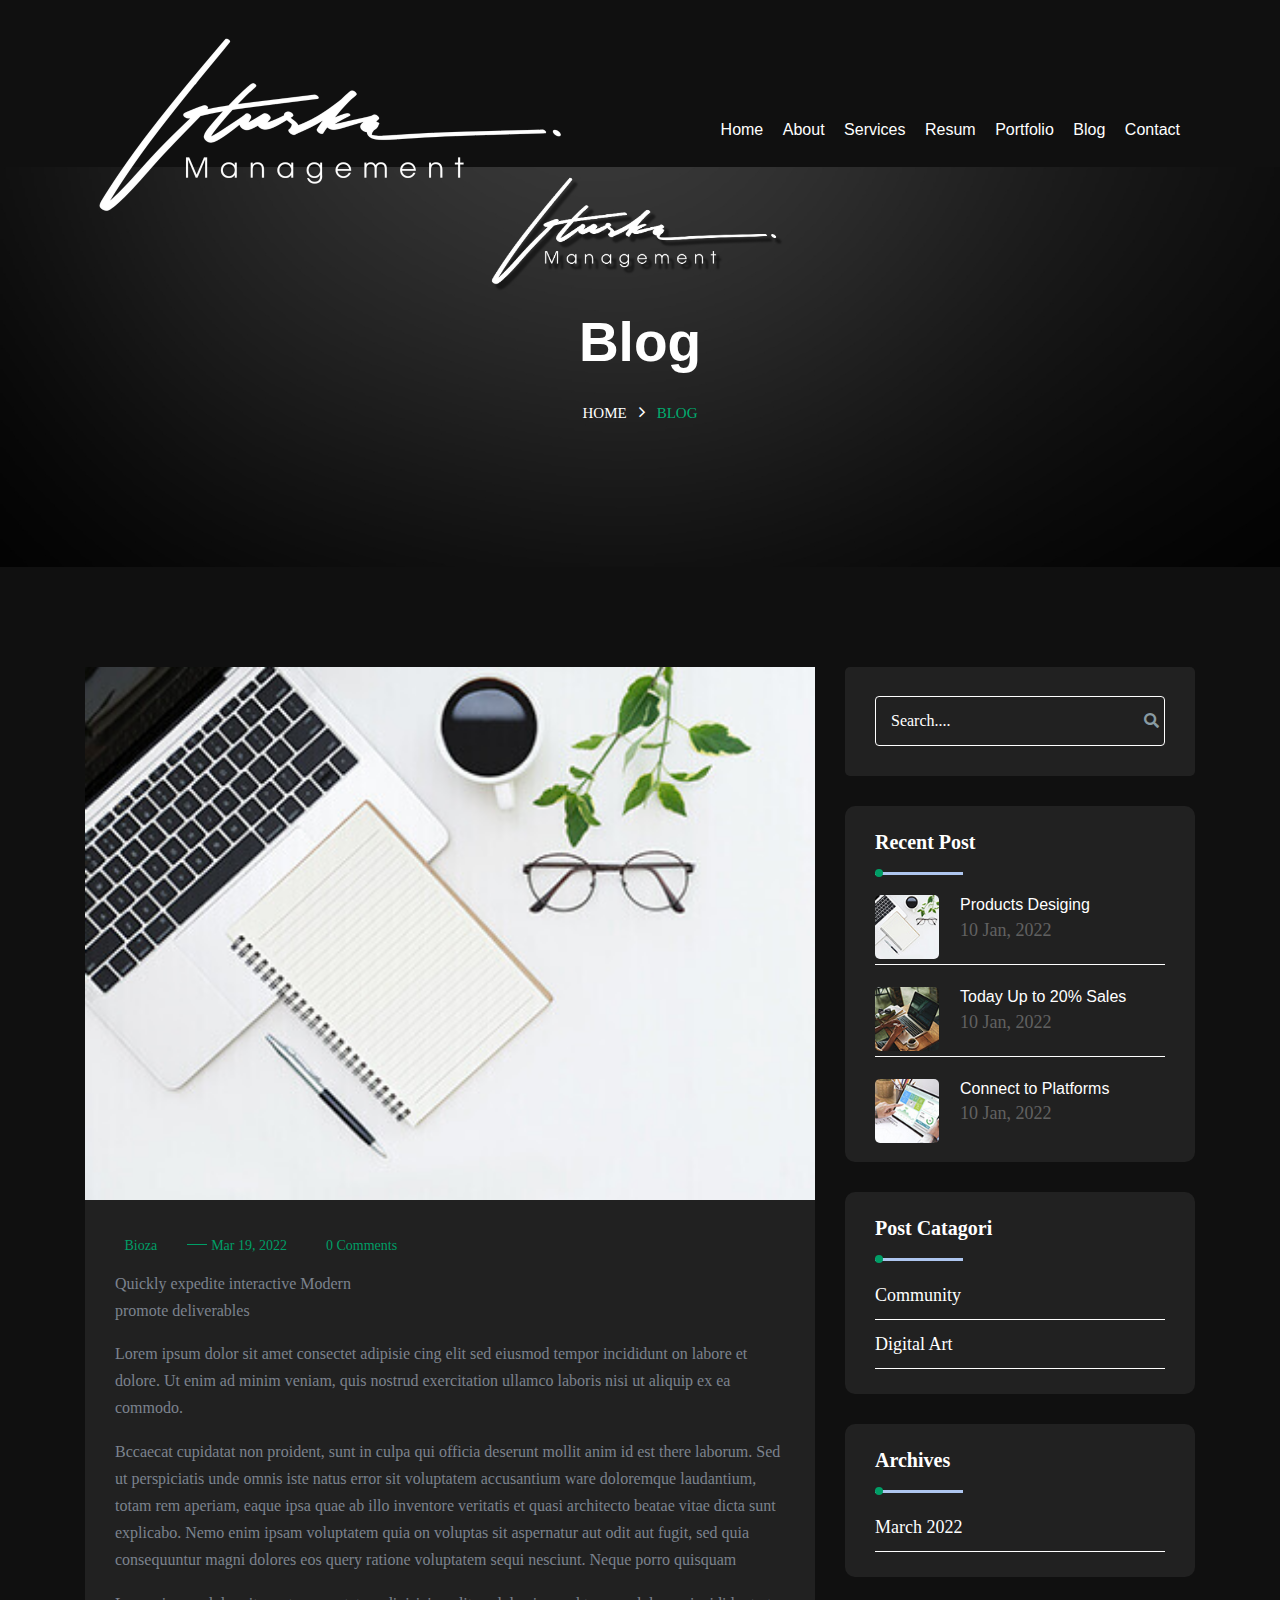
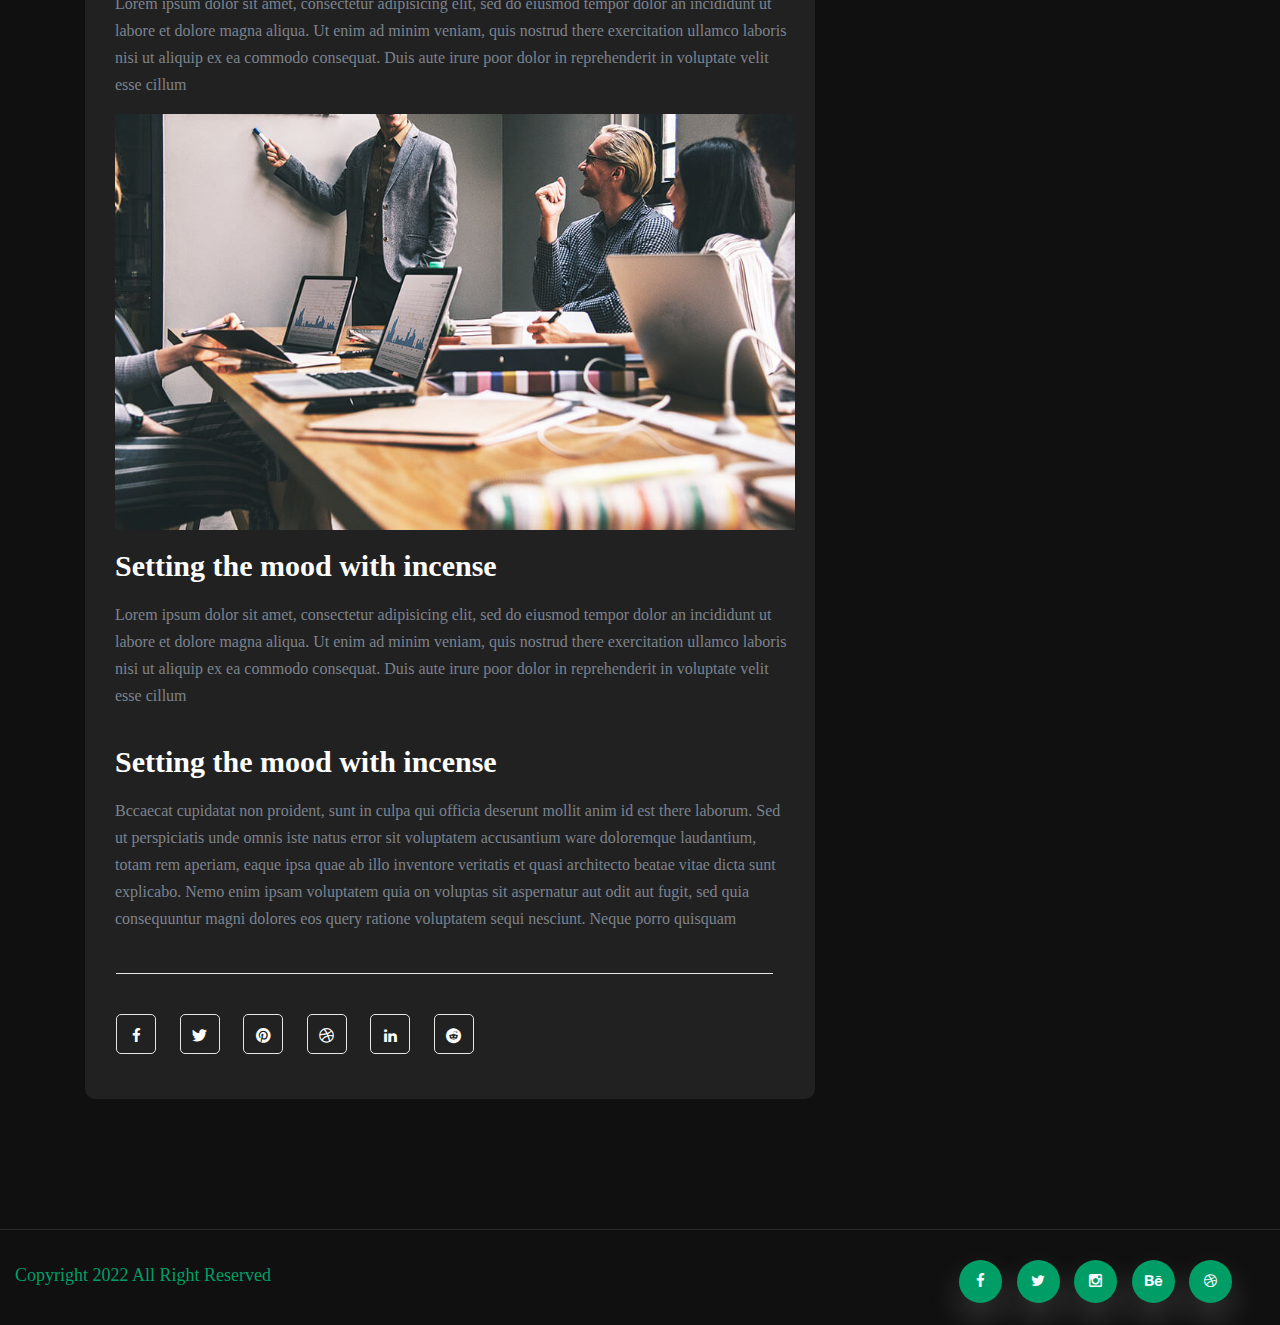
<file: blog.html>
<!DOCTYPE HTML>
<html lang="en-US">
<head>
	<meta charset="UTF-8">
	<meta http-equiv="x-ua-compatible" content="ie=edge">
	<title>Bioza</title>
	<meta name="description" content="">
	<meta name="viewport" content="width=device-width, initial-scale=1">
	<!-- Favicon -->
	<link rel="icon" type="image/png" sizes="56x56" href="assets/images/fav-icon/icon.png">
	<!-- bootstrap CSS -->
	<link rel="stylesheet" href="assets/css/bootstrap.min.css" type="text/css" media="all" />
	<!-- carousel CSS -->
	<link rel="stylesheet" href="assets/css/owl.carousel.min.css" type="text/css" media="all" />	

	<!-- nivo-slider CSS -->
	<link rel="stylesheet" href="assets/css/nivo-slider.css" type="text/css" media="all" />
	<!-- animate CSS -->
	<link rel="stylesheet" href="assets/css/animate.css" type="text/css" media="all" />	
	<!-- animated-text CSS -->
	<link rel="stylesheet" href="assets/css/animated-text.css" type="text/css" media="all" />	
	<!-- font-awesome CSS -->
	<link rel="stylesheet" href="assets/css/all.min.css" type="text/css" media="all" />	
	<!-- font-flaticon CSS -->
	<link rel="stylesheet" href="assets/css/flaticon.css" type="text/css" media="all" />	
	<!-- theme-default CSS -->
	<link rel="stylesheet" href="assets/css/theme-default.css" type="text/css" media="all" />	
	<!-- meanmenu CSS -->
	<link rel="stylesheet" href="assets/css/meanmenu.min.css" type="text/css" media="all" />	
	<link rel="stylesheet" href="assets/css/font-awesome.min.css" type="text/css" media="all" />	
	<!-- Main Style CSS -->
	<link rel="stylesheet"  href="style.css" type="text/css" media="all" />
	<!-- transitions CSS -->
	<link rel="stylesheet" href="assets/css/owl.transitions.css" type="text/css" media="all" />
	<!-- venobox CSS -->
	<link rel="stylesheet" href="venobox/venobox.css" type="text/css" media="all" />
	<!-- widget CSS -->
	<link rel="stylesheet" href="assets/css/widget.css" type="text/css" media="all" />
	<!-- responsive CSS -->
	<link rel="stylesheet" href="assets/css/responsive.css" type="text/css" media="all" />
	<!-- modernizr js -->	
	<script src="assets/js/vendor/modernizr-3.5.0.min.js"></script>
	<link href='https://fonts.googleapis.com/css?family=Titillium+Web:400,600' rel='stylesheet' type='text/css'>
	
</head>
<body>
	<div class="main-header">
		<div class="container">
			<div class="row">
				<div class="col-lg-12">
					<div id="sticky-header" class="nav-menu">
						<div class="header-logo">
							<a href="index.html"><img src="assets/images/logo.png" alt=""></a>
							<a class="main_sticky" href="index.html"><img src="assets/images/logo.png" alt=""></a>
						</div>
						<div class="heder-menu">
							<ul>
								<li><a href="#">home </a></li>
								<li><a href="#">about </a></li>
								<li><a href="#">services</a></li>
								<li><a href="#">resum </a></li>
								<li><a href="#">portfolio </a></li>
								<li><a href="#">blog </a></li>	
								<li><a href="#">contact </a></li>	
							</ul>
						</div>
					</div>
				</div>
			</div>
		</div>
	</div>
<!-- ============================================================== -->
<!-- Start - Mobile-Menu- Section -->
<!-- ============================================================= -->
<div class="mobile-menu-area d-sm-block d-md-block d-lg-none ">
	<div class="mobile-menu">
		<nav class="itsoft_menu">
			<ul class="nav_scroll">
				<li><a href="#">home </a></li>
				<li><a href="#">about </a></li>
				<li><a href="#">services</a></li>
				<li><a href="#">resum </a></li>
				<li><a href="#">portfolio </a></li>
				<li><a href="#">blog </a></li>	
				<li><a href="#">contact </a></li>
			</ul>
		</nav>
	</div>
</div>
<!--==================================================-->
<!-- Start breadcumb-area -->
<!--==================================================-->
<div class="breadcumb-area d-flex align-items-center">
	<div class="container">
		<div class="row">
			<div class="col-lg-12">
				<div class="breacumb-content">
					<div class="breadcumb-title">
						<h1>Blog </h1>
					</div>
					<div class="breadcumb-content-text">
						<a href="index.html"> Home<i class="fa fa-angle-right"></i><span>Blog</span></a>
					</div>
				</div>
			</div>
		</div>
	</div>
</div>
<!--==================================================-->
<!-- Start blog-area -->
<!--==================================================-->
<div class="blog-areas">
	<div class="container">
		<div class="row">
			<div class="col-lg-8 col-md-6">
				<div class="row">
					<div class="col-lg-12">
						<div class="blogs-singles-boxs">
							<div class="blog-thumb">
								<img src="assets/images/blog1.jpg" alt="">
							</div>
							<div class="blogs-content">
								<div class="blog-left">
									<ul>
										<li><a href="#"></a> <span>Bioza</span></li>
										<li class="bf"><a href="#"></a> <span>Mar 19, 2022</span></li>
										<li><a href="#"></a> <span> 0 Comments</span></li>
									</ul>
								</div>
								<P>Quickly expedite interactive Modern <br> promote deliverables</P>
								<p>Lorem ipsum dolor sit amet consectet adipisie cing elit sed eiusmod tempor incididunt on labore et dolore.  Ut enim ad minim veniam, quis nostrud exercitation ullamco laboris nisi ut aliquip ex ea commodo.</p>
								<p>Bccaecat cupidatat non proident, sunt in culpa qui officia deserunt mollit anim id est there laborum. Sed ut perspiciatis unde omnis iste natus error sit voluptatem accusantium ware doloremque laudantium, totam rem aperiam, eaque ipsa quae ab illo inventore veritatis et quasi architecto beatae vitae dicta sunt explicabo. Nemo enim ipsam voluptatem quia on voluptas sit aspernatur aut odit aut fugit, sed quia consequuntur magni dolores eos query ratione voluptatem sequi nesciunt. Neque porro quisquam</p>
								<P>Lorem ipsum dolor sit amet, consectetur adipisicing elit, sed do eiusmod tempor dolor an incididunt ut labore et dolore magna aliqua. Ut enim ad minim veniam, quis nostrud there exercitation ullamco laboris nisi ut aliquip ex ea commodo consequat. Duis aute irure poor dolor in reprehenderit in voluptate velit esse cillum</P>
								<div class="blog-details-tmb">
									<img src="assets/images/bd1.jpg" alt="">
								</div>
								<h2><a href="blog-details.html">Setting the mood with incense</a></h2>
								<p>Lorem ipsum dolor sit amet, consectetur adipisicing elit, sed do eiusmod tempor dolor an incididunt ut labore et dolore magna aliqua. Ut enim ad minim veniam, quis nostrud there exercitation ullamco laboris nisi ut aliquip ex ea commodo consequat. Duis aute irure poor dolor in reprehenderit in voluptate velit esse cillum</p>
								<h2><a href="blog-details.html">Setting the mood with incense</a></h2>
								<p>Bccaecat cupidatat non proident, sunt in culpa qui officia deserunt mollit anim id est there laborum. Sed ut perspiciatis unde omnis iste natus error sit voluptatem accusantium ware doloremque laudantium, totam rem aperiam, eaque ipsa quae ab illo inventore veritatis et quasi architecto beatae vitae dicta sunt explicabo. Nemo enim ipsam voluptatem quia on voluptas sit aspernatur aut odit aut fugit, sed quia consequuntur magni dolores eos query ratione voluptatem sequi nesciunt. Neque porro quisquam</p>
							</div>
						<div class="paginationss">
							<div class="paginationss-title">
								<ul>
									<li><a href="#"><i class="fa fa-facebook"></i></a></li>
									<li><a href="#"><i class="fab fa-twitter"></i></a></li>	
									<li><a href="#"><i class="fab fa-pinterest"></i></a></li>
									<li><a href="#"><i class="fab fa-dribbble"></i></a></li>
									<li><a href="#"><i class="fa fa-linkedin"></i></a></li>
									<li><a href="#"><i class="fa fa-reddit"></i></a></li>
								</ul>
							</div>
						</div>
					</div>
					</div>
				</div>
			</div>
			<div class="col-lg-4 col-md-6">
				<div class="sideber-search-box">
					<div class="sidebar-search">
						<input  class="form-control" type="text" name="search" placeholder="Search....">
						<button type="submit"><i class="fas fa-search"></i></button>
					</div>
				</div>
				<div class="sideber-box">
					<div class="sideber-content">
						<div class="sideber-title">
							<h3>Recent Post</h3>
						</div>
						<div class="bg-bar"></div>
					</div>
					<div class="resent-post-single-box">
						<div class="resent-thunb">
							<img src="assets/images/blog_1.jpg" alt="">
						</div>
						<div class="resent-content">
							<div class="resent-title">
								<a href="blog-details.html"><h3>Products Desiging</h3></a>
								<a href="#"><span>10 Jan, 2022</span></a>
							</div>
						</div>
					</div>
					<div class="resent-post-single-box">
						<div class="resent-thunb">
							<img src="assets/images/blog_2.jpg" alt="">
						</div>
						<div class="resent-content">
							<div class="resent-title">
								<a href="blog-details.html"><h3>Today Up to 20% Sales</h3></a>
								<a href="#"><span>10 Jan, 2022</span></a>
							</div>
						</div>
					</div>
					<div class="resent-post-single-box two">
						<div class="resent-thunb">
							<img src="assets/images/blog_3.jpg" alt="">
						</div>
						<div class="resent-content">
							<div class="resent-title">
								<a href="blog-details.html"><h3>Connect to Platforms</h3></a>
								<a href="#"><span>10 Jan, 2022</span></a>
							</div>
						</div>
					</div>
				</div>
				<div class="sideber-box">
					<div class="sideber-content">
						<div class="sideber-title">
							<h3>post catagori</h3>
						</div>
						<div class="bg-bar"></div>
					</div>
					<div class="catagories-body">
						<ul>
							<li><a href="#"> Community</a></li>
							<li><a href="#"> Digital Art</a></li>
						</ul>
					</div>
				</div>
				<div class="sideber-box">
					<div class="sideber-content">
						<div class="sideber-title">
							<h3>Archives</h3>
						</div>
						<div class="bg-bar"></div>
					</div>
					<div class="catagories-body">
						<ul>
							<li><a href="#"> March 2022</a></li>
						</ul>
					</div>
				</div>
			</div>
		</div>
	</div>
</div>
<!--==================================================-->
<!-- Start Search Popup Area -->
<!--==================================================-->
<div class="footer-area">
	<div class="container-fluid">
		<div class="row">
			<div class="col-lg-6">
				<div class="copy-right">
					<p>Copyright 2022 All Right Reserved</p>
				</div>
			</div>
			<div class="col-lg-6">
				<div class="copy-right-icon">
					<ul>
						<li><a href="#"><i class="fa fa-facebook"></i></a></li>
						<li><a href="#"><i class="fa fa-twitter"></i></a></li>
						<li><a href="#"><i class="fa fa-instagram"></i></a></li>
						<li><a href="#"><i class="fa fa-behance"></i></a></li>
						<li><a href="#"><i class="fa fa-dribbble"></i></a></li>
					</ul>
				</div>
			</div>
		</div>
	</div>
</div>







<!--==================================================-->
<!-- Start Search Popup Area -->
<!--==================================================-->
	<div class="search-popup">
		<button class="close-search style-two"><i class="fa fa-times"></i></button>
		<button class="close-search"><i class="fas fa-arrow-up"></i></button>
		<form method="post" action="#">
			<div class="form-group">
				<input type="search" name="search-field" value="" placeholder="Search Here" required="">
				<button type="submit"><i class="fa fa-search"></i></button>
			</div>
		</form>
	</div>

<!-- scroll strat============  -->
<div class="scroll-area">
	<div class="top-wrap">
		<div class="go-top-btn-wraper">
			<div class="go-top go-top-button">
				<i class="fa fa-angle-double-up" aria-hidden="true"></i>
				<i class="fa fa-angle-double-up" aria-hidden="true"></i>
			</div>
		</div>
	</div>
</div>
<!-- scroll end============  -->



	<!-- jquery js -->	
	<script src="assets/js/vendor/jquery-3.2.1.min.js"></script>
	<!-- bootstrap js -->	
	<script src="assets/js/bootstrap.min.js"></script>
	<!-- carousel js -->
	<script src="assets/js/owl.carousel.min.js"></script>
	<!-- counterup js -->
	<script src="assets/js/jquery.counterup.min.js"></script>
	<!-- waypoints js -->
	<script src="assets/js/waypoints.min.js"></script>
	<!-- wow js -->
	<script src="assets/js/wow.js"></script>
	<!-- imagesloaded js -->
	<script src="assets/js/imagesloaded.pkgd.min.js"></script>
	<!-- venobox js -->
	<script src="venobox/venobox.js"></script>
	<!-- ajax mail js -->
	<script src="assets/js/ajax-mail.js"></script>
	<!--  animated-text js -->	
	<script src="assets/js/animated-text.js"></script>
	<!-- venobox min js -->
	<script src="venobox/venobox.min.js"></script>
	<!-- isotope js -->
	<script src="assets/js/isotope.pkgd.min.js"></script>
	<!-- jquery nivo slider pack js -->
	<script src="assets/js/jquery.nivo.slider.pack.js"></script>
	<!-- jquery meanmenu js -->	
	<script src="assets/js/jquery.meanmenu.js"></script>
	<script src="assets/js/popper.min.js"></script>
	<!-- jquery scrollup js -->	
	<script src="assets/js/jquery.scrollUp.js"></script>
	<!-- theme js -->	
	<script src="assets/js/theme.js"></script>
	<script src="assets/js/jquery.barfiller.js"></script>

		<!-- jquery js -->
	



<script>
$(document).ready(function(){

$('.aa').counterUp({
    delay: 10,
    time: 1000
});


});
</script>

	<script>
		(function($) {
    $('.accordion > li:eq(0) a').addClass('active').next().slideDown();

    $('.accordion a').click(function(j) {
        var dropDown = $(this).closest('li').find('p');

        $(this).closest('.accordion').find('p').not(dropDown).slideUp();

        if ($(this).hasClass('active')) {
            $(this).removeClass('active');
        } else {
            $(this).closest('.accordion').find('a.active').removeClass('active');
            $(this).addClass('active');
        }

        dropDown.stop(false, true).slideToggle();

        j.preventDefault();
    });
})(jQuery);
	</script>
	
</body>
</html>
</file>
<file: assets/css/nivo-slider.css>
.nivoSlider{position:relative;width:100%;height:auto;overflow:hidden}.nivoSlider img{position:absolute;top:0;left:0;max-width:none}.nivo-main-image{display:block!important;position:relative!important;width:100%!important}.nivoSlider a.nivo-imageLink{position:absolute;top:0;left:0;width:100%;height:100%;border:0;padding:0;margin:0;z-index:6;display:none;background:white;filter:alpha(opacity=0);opacity:0}.nivo-slice{display:block;position:absolute;z-index:5;height:100%;top:0}.nivo-box{display:block;position:absolute;z-index:5;overflow:hidden}.nivo-box img{display:block}.nivo-caption{position:absolute;left:0;bottom:0;background:#000;color:#fff;width:100%;z-index:8;padding:5px 10px;opacity:.8;overflow:hidden;display:none;-moz-opacity:.8;filter:alpha(opacity=8);-webkit-box-sizing:border-box;-moz-box-sizing:border-box;box-sizing:border-box}.nivo-caption p{padding:5px;}.nivo-caption a{display:inline-block;}.nivo-html-caption{display:none}.nivo-directionNav a{position:absolute;top:45%;z-index:9;cursor:pointer}.nivo-prevNav{left:0}.nivo-nextNav{right:0}.nivo-controlNav{text-align:center;padding:15px 0}.nivo-controlNav a{cursor:pointer}.nivo-controlNav a.active{font-weight:700}
</file>
<file: assets/css/flaticon.css>
/*
  	Flaticon icon font: Flaticon
  	Creation date: 27/11/2019 09:49
  	*/
	
	@font-face {
	    font-family: "Flaticon";
	    src: url("../fonts/Flaticon.woff2") format("woff2"), url("../fonts/Flaticon.woff") format("woff");
	    font-weight: normal;
	    font-style: normal;
	}
	
	[class^="flaticon-"]:before,
	[class*=" flaticon-"]:before,
	[class^="flaticon-"]:after,
	[class*=" flaticon-"]:after {
	    font-family: Flaticon;
	    font-style: normal;
	}
	
	.flaticon-map:before {
	    content: "\f100";
	}
	
	.flaticon-mail:before {
	    content: "\f101";
	}
	
	.flaticon-call-answer:before {
	    content: "\f102";
	}
	
	.flaticon-chat:before {
	    content: "\f103";
	}
	
	.flaticon-left-arrow:before {
	    content: "\f104";
	}
	
	.flaticon-right-arrow:before {
	    content: "\f105";
	}
	
	.flaticon-back:before {
	    content: "\f106";
	}
	
	.flaticon-next:before {
	    content: "\f107";
	}
	
	.flaticon-play-button:before {
	    content: "\f108";
	}
	
	.flaticon-play-button-1:before {
	    content: "\f109";
	}
	
	.flaticon-upload:before {
	    content: "\f10a";
	}
	
	.flaticon-back-1:before {
	    content: "\f10b";
	}
	
	.flaticon-responsive:before {
	    content: "\f10c";
	}
	
	.flaticon-add:before {
	    content: "\f10d";
	}
	
	.flaticon-play-button-2:before {
	    content: "\f10e";
	}
	
	.flaticon-android:before {
	    content: "\f10f";
	}
	
	.flaticon-fire:before {
	    content: "\f110";
	}
	
	.flaticon-layers:before {
	    content: "\f111";
	}
	
	.flaticon-computer:before {
	    content: "\f112";
	}
	
	.flaticon-chip:before {
	    content: "\f113";
	}
	
	.flaticon-cogwheels:before {
	    content: "\f114";
	}
	
	.flaticon-support:before {
	    content: "\f115";
	}
	
	.flaticon-web:before {
	    content: "\f116";
	}
	
	.flaticon-headset:before {
	    content: "\f117";
	}
	
	.flaticon-facebook:before {
	    content: "\f118";
	}
	
	.flaticon-drop-of-liquid:before {
	    content: "\f119";
	}
	
	.flaticon-drop:before {
	    content: "\f11a";
	}
	
	.flaticon-placeholder:before {
	    content: "\f11b";
	}
	
	.flaticon-shield:before {
	    content: "\f11c";
	}
	
	.flaticon-fountain-pen:before {
	    content: "\f11d";
	}
	
	.flaticon-fountain-pen-1:before {
	    content: "\f11e";
	}
	
	.flaticon-settings:before {
	    content: "\f11f";
	}
	
	.flaticon-phone-call:before {
	    content: "\f120";
	}
	
	.flaticon-call:before {
	    content: "\f121";
	}
	
	.flaticon-settings-1:before {
	    content: "\f122";
	}
	
	.flaticon-placeholder-1:before {
	    content: "\f123";
	}
	
	.flaticon-pen:before {
	    content: "\f124";
	}
	
	.flaticon-analytics:before {
	    content: "\f125";
	}
	
	.flaticon-monitor:before {
	    content: "\f126";
	}
	
	.flaticon-email:before {
	    content: "\f127";
	}
	
	.flaticon-speech-bubble:before {
	    content: "\f128";
	}
	
	.flaticon-suitcase:before {
	    content: "\f129";
	}
	
	.flaticon-communications:before {
	    content: "\f12a";
	}
	
	.flaticon-cash:before {
	    content: "\f12b";
	}
	
	.flaticon-twitter:before {
	    content: "\f12c";
	}
	
	.flaticon-twitter-2:before {
	    content: "\f12d";
	}
	
	.flaticon-instagram-logo:before {
	    content: "\f12e";
	}
	
	.flaticon-instagram-1:before {
	    content: "\f12f";
	}
	
	.flaticon-whatsapp-1:before {
	    content: "\f130";
	}
	
	.flaticon-linkedin-2:before {
	    content: "\f131";
	}
	
	.flaticon-twitter-1:before {
	    content: "\f132";
	}
	
	.flaticon-facebook-3:before {
	    content: "\f133";
	}
	
	.flaticon-whatsapp-2:before {
	    content: "\f134";
	}
	
	.flaticon-xiaomi:before {
	    content: "\f135";
	}
	
	.flaticon-odnoklassniki:before {
	    content: "\f136";
	}
	
	.flaticon-pinterest:before {
	    content: "\f137";
	}
	
	.flaticon-pinterest-1:before {
	    content: "\f138";
	}
	
	.flaticon-wifi:before {
	    content: "\f139";
	}
	
	.flaticon-light-bulb:before {
	    content: "\f13a";
	}
	
	.flaticon-project-management:before {
	    content: "\f13b";
	}
	
	.flaticon-monitor-1:before {
	    content: "\f13c";
	}
	
	.flaticon-camera:before {
	    content: "\f13d";
	}
	
	.flaticon-user:before {
	    content: "\f13e";
	}
	
	.flaticon-advertising:before {
	    content: "\f13f";
	}
	
	.flaticon-select:before {
	    content: "\f140";
	}
	
	.flaticon-snowflake:before {
	    content: "\f141";
	}
	
	.flaticon-snowflake-1:before {
	    content: "\f142";
	}
	
	.flaticon-travel-agency:before {
	    content: "\f143";
	}
	
	.flaticon-bauble:before {
	    content: "\f144";
	}
	
	.flaticon-temporary-agency:before {
	    content: "\f145";
	}
	
	.flaticon-star:before {
	    content: "\f146";
	}
	
	.flaticon-snow-globe:before {
	    content: "\f147";
	}
	
	.flaticon-christmas-tree:before {
	    content: "\f148";
	}
	
	.flaticon-gift:before {
	    content: "\f149";
	}
	
	.flaticon-mortgage:before {
	    content: "\f14a";
	}
	
	.flaticon-monitoring:before {
	    content: "\f14b";
	}
	
	.flaticon-network-1:before {
	    content: "\f14c";
	}
	
	.flaticon-neural:before {
	    content: "\f14d";
	}
	
	.flaticon-networking:before {
	    content: "\f14e";
	}
	
	.flaticon-cloud-computing:before {
	    content: "\f14f";
	}
	
	.flaticon-cloud-computing-1:before {
	    content: "\f150";
	}
	
	.flaticon-microchip:before {
	    content: "\f151";
	}
	
	.flaticon-social-care:before {
	    content: "\f152";
	}
	
	.flaticon-help:before {
	    content: "\f153";
	}
	
	.flaticon-begging:before {
	    content: "\f154";
	}
	
	.flaticon-customer-service:before {
	    content: "\f155";
	}
	
	.flaticon-support-2:before {
	    content: "\f156";
	}
	
	.flaticon-support-3:before {
	    content: "\f157";
	}
	
	.flaticon-customer-service-1:before {
	    content: "\f158";
	}
	
	.flaticon-customer-support:before {
	    content: "\f159";
	}
	
	.flaticon-headphones:before {
	    content: "\f15a";
	}
	
	.flaticon-social-care-1:before {
	    content: "\f15b";
	}
	
	.flaticon-care:before {
	    content: "\f15c";
	}
	
	.flaticon-user-1:before {
	    content: "\f15d";
	}
	
	.flaticon-phone:before {
	    content: "\f15e";
	}
	
	.flaticon-search:before {
	    content: "\f15f";
	}
	
	.flaticon-facebook-4:before {
	    content: "\f160";
	}
	
	.flaticon-pin:before {
	    content: "\f161";
	}
	
	.flaticon-user-2:before {
	    content: "\f162";
	}
	
	.flaticon-internet:before {
	    content: "\f163";
	}
	
	.flaticon-user-3:before {
	    content: "\f164";
	}
	
	.flaticon-chat-1:before {
	    content: "\f165";
	}
	
	.flaticon-team:before {
	    content: "\f166";
	}
	
	.flaticon-connection:before {
	    content: "\f167";
	}
	
	.flaticon-bar-chart:before {
	    content: "\f168";
	}
	
	.flaticon-money:before {
	    content: "\f169";
	}
	
	.flaticon-file:before {
	    content: "\f16a";
	}
	
	.flaticon-linkedin-3:before {
	    content: "\f16b";
	}
	
	.flaticon-pinterest-2:before {
	    content: "\f16c";
	}
	
	.flaticon-google-browser:before {
	    content: "\f16d";
	}
	
	.flaticon-gmail-1:before {
	    content: "\f16e";
	}
	
	.flaticon-gmail-3:before {
	    content: "\f16f";
	}
	
	.flaticon-vimeo:before {
	    content: "\f170";
	}
	
	.flaticon-vimeo-2:before {
	    content: "\f171";
	}
	
	.flaticon-skype:before {
	    content: "\f172";
	}
	
	.flaticon-skype-1:before {
	    content: "\f173";
	}
	
	.flaticon-skype-2:before {
	    content: "\f174";
	}
	
	.flaticon-skype-3:before {
	    content: "\f175";
	}
	
	.flaticon-google-plus-logo:before {
	    content: "\f176";
	}
	
	.flaticon-like:before {
	    content: "\f177";
	}
	
	.flaticon-clock:before {
	    content: "\f178";
	}
	
	.flaticon-loupe:before {
	    content: "\f179";
	}
	
	.flaticon-money-1:before {
	    content: "\f17a";
	}
	
	.flaticon-hand-shake:before {
	    content: "\f17b";
	}
	
	.flaticon-team-1:before {
	    content: "\f17c";
	}
	
	.flaticon-money-2:before {
	    content: "\f17d";
	}
	
	.flaticon-man:before {
	    content: "\f17e";
	}
	
	.flaticon-value:before {
	    content: "\f17f";
	}
	
	.flaticon-share:before {
	    content: "\f180";
	}
	
	.flaticon-time:before {
	    content: "\f181";
	}
	
	.flaticon-school:before {
	    content: "\f182";
	}
	
	.flaticon-chart:before {
	    content: "\f183";
	}
	
	.flaticon-data:before {
	    content: "\f184";
	}
	
	.flaticon-photo:before {
	    content: "\f185";
	}
	
	.flaticon-internet-1:before {
	    content: "\f186";
	}
	
	.flaticon-money-3:before {
	    content: "\f187";
	}
	
	.flaticon-payment:before {
	    content: "\f188";
	}
	
	.flaticon-pin-1:before {
	    content: "\f189";
	}
	
	.flaticon-time-1:before {
	    content: "\f18a";
	}
	
	.flaticon-idea:before {
	    content: "\f18b";
	}
	
	.flaticon-download:before {
	    content: "\f18c";
	}
	
	.flaticon-growth:before {
	    content: "\f18d";
	}
	
	.flaticon-multimedia:before {
	    content: "\f18e";
	}
	
	.flaticon-network-2:before {
	    content: "\f18f";
	}
	
	.flaticon-next-1:before {
	    content: "\f190";
	}
	
	.flaticon-origami:before {
	    content: "\f191";
	}
	
	.flaticon-share-1:before {
	    content: "\f192";
	}
	
	.flaticon-clock-1:before {
	    content: "\f193";
	}
	
	.flaticon-refresh:before {
	    content: "\f194";
	}
	
	.flaticon-avatar:before {
	    content: "\f195";
	}
	
	.flaticon-support-4:before {
	    content: "\f196";
	}
	
	.flaticon-cursor:before {
	    content: "\f197";
	}
	
	.flaticon-brain:before {
	    content: "\f198";
	}
	
	.flaticon-laptop:before {
	    content: "\f199";
	}
	
	.flaticon-arrow:before {
	    content: "\f19a";
	}
	
	.flaticon-mortarboard:before {
	    content: "\f19b";
	}
	
	.flaticon-avatar-1:before {
	    content: "\f19c";
	}
	
	.flaticon-chat-2:before {
	    content: "\f19d";
	}
	
	.flaticon-question:before {
	    content: "\f19e";
	}
	
	.flaticon-test:before {
	    content: "\f19f";
	}
	
	.flaticon-doctor:before {
	    content: "\f1a0";
	}
	
	.flaticon-support-5:before {
	    content: "\f1a1";
	}
	
	.flaticon-map-1:before {
	    content: "\f1a2";
	}
	
	.flaticon-eye:before {
	    content: "\f1a3";
	}
	
	.flaticon-money-4:before {
	    content: "\f1a4";
	}
	
	.flaticon-world:before {
	    content: "\f1a5";
	}
	
	.flaticon-school-1:before {
	    content: "\f1a6";
	}
	
	.flaticon-chat-3:before {
	    content: "\f1a7";
	}
	
	.flaticon-idea-1:before {
	    content: "\f1a8";
	}
	
	.flaticon-support-6:before {
	    content: "\f1a9";
	}
	
	.flaticon-diamond:before {
	    content: "\f1aa";
	}
	
	.flaticon-time-2:before {
	    content: "\f1ab";
	}
	
	.flaticon-bag:before {
	    content: "\f1ac";
	}
	
	.flaticon-contract:before {
	    content: "\f1ad";
	}
	
	.flaticon-report:before {
	    content: "\f1ae";
	}
	
	.flaticon-folder:before {
	    content: "\f1af";
	}
	
	.flaticon-truck:before {
	    content: "\f1b0";
	}
	
	.flaticon-document:before {
	    content: "\f1b1";
	}
	
	.flaticon-plane:before {
	    content: "\f1b2";
	}
	
	.flaticon-time-3:before {
	    content: "\f1b3";
	}
	
	.flaticon-trash:before {
	    content: "\f1b4";
	}
	
	.flaticon-pin-2:before {
	    content: "\f1b5";
	}
	
	.flaticon-think:before {
	    content: "\f1b6";
	}
	
	.flaticon-idea-2:before {
	    content: "\f1b7";
	}
	
	.flaticon-download-1:before {
	    content: "\f1b8";
	}
	
	.flaticon-bell:before {
	    content: "\f1b9";
	}
	
	.flaticon-lock:before {
	    content: "\f1ba";
	}
	
	.flaticon-upload-1:before {
	    content: "\f1bb";
	}
	
	.flaticon-cinema:before {
	    content: "\f1bc";
	}
	
	.flaticon-goal:before {
	    content: "\f1bd";
	}
	
	.flaticon-work:before {
	    content: "\f1be";
	}
	
	.flaticon-design:before {
	    content: "\f1bf";
	}
	
	.flaticon-search-1:before {
	    content: "\f1c0";
	}
	
	.flaticon-food:before {
	    content: "\f1c1";
	}
	
	.flaticon-alert:before {
	    content: "\f1c2";
	}
	
	.flaticon-brain-1:before {
	    content: "\f1c3";
	}
	
	.flaticon-book:before {
	    content: "\f1c4";
	}
	
	.flaticon-time-4:before {
	    content: "\f1c5";
	}
	
	.flaticon-shield-1:before {
	    content: "\f1c6";
	}
	
	.flaticon-time-5:before {
	    content: "\f1c7";
	}
	
	.flaticon-man-1:before {
	    content: "\f1c8";
	}
	
	.flaticon-brain-2:before {
	    content: "\f1c9";
	}
	
	.flaticon-water:before {
	    content: "\f1ca";
	}
	
	.flaticon-content:before {
	    content: "\f1cb";
	}
	
	.flaticon-data-1:before {
	    content: "\f1cc";
	}
	
	.flaticon-like-1:before {
	    content: "\f1cd";
	}
	
	.flaticon-time-6:before {
	    content: "\f1ce";
	}
	
	.flaticon-sign:before {
	    content: "\f1cf";
	}
	
	.flaticon-book-1:before {
	    content: "\f1d0";
	}
	
	.flaticon-adjust:before {
	    content: "\f1d1";
	}
	
	.flaticon-menu:before {
	    content: "\f1d2";
	}
	
	.flaticon-calendar:before {
	    content: "\f1d3";
	}
	
	.flaticon-eye-1:before {
	    content: "\f1d4";
	}
	
	.flaticon-clock-2:before {
	    content: "\f1d5";
	}
	
	.flaticon-share-2:before {
	    content: "\f1d6";
	}
	
	.flaticon-fingerprint:before {
	    content: "\f1d7";
	}
	
	.flaticon-signal:before {
	    content: "\f1d8";
	}
	
	.flaticon-lock-1:before {
	    content: "\f1d9";
	}
	
	.flaticon-water-1:before {
	    content: "\f1da";
	}
	
	.flaticon-code:before {
	    content: "\f1db";
	}
	
	.flaticon-repeat:before {
	    content: "\f1dc";
	}
	
	.flaticon-map-2:before {
	    content: "\f1dd";
	}
	
	.flaticon-message:before {
	    content: "\f1de";
	}
	
	.flaticon-network-3:before {
	    content: "\f1df";
	}
	
	.flaticon-more:before {
	    content: "\f1e0";
	}
	
	.flaticon-random:before {
	    content: "\f1e1";
	}
	
	.flaticon-sign-1:before {
	    content: "\f1e2";
	}
	
	.flaticon-mail-1:before {
	    content: "\f1e3";
	}
	
	.flaticon-adjust-1:before {
	    content: "\f1e4";
	}
</file>
<file: assets/css/theme-default.css>
*{
    margin: 0;
    padding: 0;
    box-sizing: border-box;
}

@import url('https://fonts.googleapis.com/css2?family=Montserrat:ital,wght@0,100;0,200;0,300;0,400;0,500;0,600;0,700;0,800;0,900;1,100;1,200;1,300;1,400;1,500;1,600;1,700;1,800;1,900&family=Poppins:ital,wght@0,100;0,200;0,300;0,400;0,500;0,600;0,700;0,800;0,900;1,100;1,200;1,300;1,400;1,500;1,600;1,700;1,800;1,900&display=swap');

body {
    margin: 0;
    padding: 0;
    color: #555;
    font-family: 'Poppins';
    font-weight: 400;
    font-style: normal;
    font-size: 18px;
    line-height: 28px;
    background-color: #101010;
}


p {

    font-weight: 400;
    font-size: 18px;
    font-style: "havetica";
}
h1,
h2,
h3,
h4,
h5,
h6 {
    color: #061738;
    font-family: 'Montserrat', sans-serif;
    font-style: normal;
    margin: 0 0 10px;
    line-height: 1.3;
    font-weight: 700;
    -webkit-transition: .5s;
    transition: .5s;
}

a{
    -webkit-transition: all 0.3s ease-out 0s;
    transition: all 0.3s ease-out 0s;
}
a{
     color: #9e9b9b;
}
a:focus,
.btn:focus {
    text-decoration: none;
    outline: none;
}
a:focus,
a:hover {
    text-decoration: none;
    text-decoration: none;  
}
.uppercase {
    text-transform: uppercase;
}
.capitalize {
    text-transform: capitalize;
}

h1 a,
h2 a,
h3 a,
h4 a,
h5 a,
h6 a {
    color: inherit;
    -webkit-transition: .5s;
    transition: .5s;
}
h1 {
    font-size:38px;
}
h2 {
    font-size: 24px;
    
}
h3 {
    font-size: 18px;
}
h4 {
    font-size: 18px;
}
h5 {
    font-size: 17px;
}
h6 {
    font-size: 16px;
}

ul {
    margin: 0px;
    padding: 0px;
}

input:focus,
button:focus
{
    border-color:transparent;
    outline-color:transparent;
}
textarea:focus{
    border-color:transparent;
    outline-color:transparent;
}

a,i, cite, em, var, address, dfn,ol,li,ul{
    font-style:normal;
    font-weight:400;
}
/* Default Background */


*::-moz-selection {
    background:#3399FF;
    color: #fff;
    text-shadow: none;
}
::-moz-selection {
    background: #3399FF;
    color: #fff;
    text-shadow: none;
}
::selection {
    background:#3399FF;
    color: #fff;
    text-shadow: none;
}

::placeholder {
    color: #fff;
    font-size: 16px;
}
::-webkit-input-placeholder {
    /* Chrome/Opera/Safari */
    
    color: #fff;
}
::-moz-placeholder {
    /* Firefox 19+ */    
    color: #fff;
}
:-ms-input-placeholder {
    /* IE 10+ */
    
    color: #454545;
}
:-moz-placeholder {
    /* Firefox 18- */
    
    color: #454545;
}

html{
    scroll-behavior: smooth;
}
</file>
<file: style.css>
.main-header {
    margin-bottom: -83px;
    position: relative;
    overflow: hidden;
    z-index: 99;
}
.nav-menu {
    display: flex;
    justify-content: space-between;
    align-items: center;
}
.heder-menu ul li {
    display: inline-block;
    margin-right: 15px;
}
.heder-menu ul {
    display: inline-block;
}
.heder-menu ul li a {
    display: inline-block;
    font-size: 16px;
    color: #fff;
    font-weight: 500;
    font-family: 'Montserrat', sans-serif;
    text-transform: capitalize;
    padding: 30px 0 20px;
    transition: .5s;
}
.heder-menu ul li a:hover {
    color: #009E66;
}
.header-icon {
    display: inline-block;
}
.header-icon a {
    display: inline-block;
    font-size: 15px;
    color: #FFB900;
    font-weight: 400;
}
.header-icon a i {
    display: inline-block;
    padding: 0 12px;
}
.menu-button {
    display: inline-block;
}
.menu-button a {
    font-size: 16px;
    font-weight: 400;
    text-transform: uppercase;
    font-family: 'Poppins';
    border: 1px solid #FFB900;
    padding: 10px 16px 10px;
    color: #FFB900;
    border-radius: 5px;
    transition: .5s;
}
.menu-button a:hover{
  color: #010716;
   background: #FFBA00;
}
/*<!-- ============================================================== -->
<!-- Start  slider-area   Css -->
<!-- ============================================================== -->*/
.slider-area {
    background: url(assets/images/hero.jpg);
    background-size: cover;
    background-position: center;
    background-repeat: no-repeat;
    height: 900px;
    position: relative;
    overflow: hidden;
}
.slider-area::before {
    content: '';
    position: absolute;
    right: -175px;
    top: 50%;
    height: 350px;
    width: 350px;
    background: #fff;
    border-radius: 50%;
    transform: translateY(-50%);
}
.slider-title h3 {
    font-size: 40px;
    color: #fff;
    font-weight: 600;
    text-transform: capitalize;
    font-family: 'Montserrat', sans-serif;
    margin-left: 60px;
    position: relative;
}
.slider-title h3::before {
    position: absolute;
    content: "";
    top: 27px;
    left: -65px;
    height: 3px;
    width: 55px;
    background: #009E66;
}
.slider-title h3 span {
    color: #000616;
    border-radius: 50%;
    background: #FFBA00;
    padding: 0px 10px;
    margin-right: 15px;
}
.slider-title h1 {
    font-size: 100px;
    font-weight: 600;
    font-family: 'Montserrat', sans-serif;
    color: #ffffff;
    text-transform: capitalize;
    margin: 0 0 2px;
}
.slider-title h1 span {
    color: #009E66;
    font-family: sans-serif;
}
.slider-title p {
    font-size: 24px;
    color: #fff;
    font-weight: 500;
    font-family: 'Montserrat', sans-serif;
    width: 90%;
    padding: 15px 0;
    line-height: 1.5;
    margin-bottom: 15px;
}
.slider-button a {
    display: inline-block;
    background: #009e66;
    color: #fff;
    padding: 15px 40px;
    font-size: 16px;
    font-weight: 500;
    transition: .5s;
    border: 1px solid #009e66;
    font-family: 'Montserrat', sans-serif;
}
.slider-button a::before {
    position: absolute;
    content: "";
    left: 0;
    top: 0;
    right: 0;
    bottom: 0;
    margin: auto;
    background: #127653;
    transform: scale(0);
    transition: .5s;
    z-index: -1;
    border-radius: 5px;
}
.slider-button a:hover::before{
  transform: scale(1);
}
.slider-button a:hover {
    color: #fff;
    border: 1px solid #127653;
    background: #127653;
} 
.slider-button a i {
    display: inline-block;
    padding-left: 8px;
}
.bottom-btn {
    position: absolute;
    bottom: 45px;
}
.slider-icon {
    position: absolute;
    bottom: 45px;
    right: 80px;
    z-index: 1;
}
.bottom-btn a {
    display: inline-block;
    color: #fff;
    text-transform: uppercase;
}
.bottom-btn a span {
    margin-left: 15px;
}
.slider-icon ul {
    display: inline-block;
}
.slider-icon ul li {
    display: inline-block;
    list-style: none;
    margin: 0 5px 0;
}
.slider-icon ul li a {
    display: inline-block;
    font-size: 16px;
    color: #fff;
}
.slider-video {
    position: absolute;
    bottom: 35px;
    text-align: center;
    left: 0;
    right: 0;
}
.slider-video-icon a, .about-icon a {
    width: 60px;
    height: 60px;
    line-height: 60px;
    display: inline-block;
    text-align: center;
    border-radius: 100%;
    position: relative;
    color: #fff;
    -webkit-animation: ripple-white 1s linear infinite;
    animation: ripple-blue 1s linear infinite;
    -webkit-transition: .5s;
    background: #009e66;
    font-size: 20px;
    z-index: 1;
    transition: 0.5;
}
 .slider-video-icon a:hover {
    background: #fff;
}
a.video-vemo-icon.venobox.vbox-item:hover i {
    color: #009E66;
} 



/*<!-- ============================================================== -->
<!-- Start  section-title  Css -->
<!-- ============================================================== -->*/
.section-title {
    margin: auto;
    text-align: center;
    z-index: 99;
    margin-bottom: 68px;
}
.section-title h5 {
    color: #7c838e;
    font-size: 16px;
    text-transform: uppercase;
    font-weight: 500;
    margin: 0 0 15px;
    position: relative;
    display: inline-block;
}
.section-title h3 {
    font-size: 46px;
    text-transform: none;
    font-weight: 700;
    position: relative;
    color: #fff;
}
.section-title h3::before {
    content: '';
    position: absolute;
    left: 50%;
    bottom: -65px;
    height: 45px;
    width: 3px;
    background: #009e66;
}
.section-title h3 span {
    color: #009E66;
    font-family: sans-serif;
}
/*<!-- ============================================================== -->
<!-- Start .about-area  Css -->
<!-- ============================================================== -->*/
.about-area {
    background: #101010;
    padding: 85px 0px 0px 0px;
}
.about-thumb img {
    width: 100%;
}
.about-title {
    margin-top: 20px;
}
.about-title h5 {
    font-size: 22px;
    font-weight: 500;
    color: #009e66;
    margin-bottom: 17px;
    text-transform: capitalize;
    font-family: 'Montserrat', sans-serif;
}
.about-title h3 {
    font-size: 32px;
    color: #fff;
    font-weight: 600;
    text-transform: capitalize;
    margin-bottom: 15px;
    font-family: 'Montserrat', sans-serif;
}
.about-title p {
    font-size: 20px !important;
    color: #aeb0b4;
    margin-bottom: 25px;
}
.right-box.upper {
    border-style: solid;
    border-width: 0px 0px 0px 3px;
    border-color: #009E66;
    padding: 20px 25px 17px 25px;
    background: #212121;
    margin-bottom: 30px;
    transition: .5s;
}
.right-box {
    border-style: solid;
    border-width: 0px 0px 0px 3px;
    border-color: #212121;
    padding: 20px 25px 17px 25px;
    background: #212121;
    margin-bottom: 30px;
    transition: .5s;
}
.right-box:hover {
    border-style: solid;
    border-width: 0px 0px 0px 3px;
    border-color: #009E66;
}
.right-box .content h2 {
    color: #FFFFFF;
    font-size: 18px;
    font-weight: 500;
    font-family: 'Montserrat', sans-serif;
    text-transform: capitalize;
    margin: 0;
}
.right-box .content p {
    color: #7c838e;
    font-size: 16px;
    margin: 0;
}
.right-btn {
    margin-top: 12px;
}
.right-btn a {
    display: inline-block;
    background: #009e66;
    color: #fff;
    padding: 15px 40px;
    font-size: 16px;
    font-weight: 500;
    transition: .5s;
    border: 1px solid #009e66;
    font-family: 'Montserrat', sans-serif;
}
.right-btn a::before {
    position: absolute;
    content: "";
    left: 0;
    top: 0;
    right: 0;
    bottom: 0;
    margin: auto;
    background: #127653;
    transform: scale(0);
    transition: .5s;
    z-index: -1;
    border-radius: 5px;
}
.right-btn a:hover::before{
  transform: scale(1);
}
.right-btn a:hover {
    color: #fff;
    border: 1px solid #127653;
    background: #127653;
}
/*<!-- ============================================================== -->
<!-- Start  breadcumb-area  Css -->
<!-- ============================================================== -->*/
.breadcumb-area {
    background: url(assets/images/hero.jpg);
    padding: 100px 0 100px;
    background-size: cover;
    background-position: center center;
    background-repeat: no-repeat;
    height: 400px;
}
.breacumb-content {
    text-align: center;
}
.breadcumb-title h1 {
    font-size: 55px;
    margin-bottom: 20px;
    margin-top: 0;
    color: #fff;
}
.breadcumb-content-text a {
    display: inline-block;
    margin: 0 6px;
    color: #fff;
    font-size: 15px;
    font-weight: 500;
    text-transform: uppercase;
}
.breadcumb-content-text a i {
    display: inline-block;
    font-size: 18px;
    margin: 0 12px;
}
.breadcumb-content-text a span {
    color: #00AE70;
}
/*<!-- ============================================================== -->
<!-- Start  service-area  Css -->
<!-- ============================================================== -->*/
.service-area {
    background: #101010;
    padding: 70px 0 70px;
}
.service-area .section-title {
    margin-bottom: 115px;
}
.single-service-box {
    padding: 50px 40px 30px 40px;
    background: #212121;
    transition: .5s;
    overflow: hidden;
    margin-bottom: 20px;
}
.single-service-box:hover{
   background: #009E66; 
} 
.single-service-box:hover .service-icon i{
    color: #fff;
 }
 .single-service-box:hover .service-title p{
    color: #fff;
 }
.service-icon i {
    display: inline-block;
    margin: 0px 0px 37px 0px;
    font-size: 45px;
    color: #009E66;
    transition: .5s;
}
.service-title h2 {
    font-size: 22px;
    color: #fff;
    font-weight: 600;
    text-transform: capitalize;
    font-family: 'Montserrat', sans-serif;
}
.service-title p {
    font-size: 16px;
    font-weight: 400;
    color: #7c838e;
    line-height: 28px;
    transition: .5s;
}
.service-button a {
    display: inline-block;
    color: #212121;
    font-size: 14px;
    font-weight: 400;
    text-transform: uppercase;
    position: relative;
    left: -85px;
}
.service-button a::after {
    content: '';
    position: absolute;
    top: 50%;
    right: -30px;
    height: 2px;
    width: 25px;
    background: #009e66;
    transition: .5s;
}
.single-service-box:hover .service-button a{
    left: 0;
    color: #fff;
}
.single-service-box:hover .service-button a::after{
    background: #fff;
}
/*<!-- ============================================================== -->
<!-- Start  resume-section   Css -->
<!-- ============================================================== -->*/
.resume-section {
    background: #101010;
    padding: 25px 0px 50px 0px;
    position: relative;
}
.tipWrap {
    width: 170px;
}
.tipWrap span.tip {
    left: 170px;
}
div#tab-one-tab-content {
    position: relative;
}
div#tab-three-tab-content {
    position: relative;
}
.shap-img {
    position: absolute;
    left: -44px;
    top: 85px;
}
.shaps-imgs {
    right: -30px;
    position: absolute;
    top: 85px;
}

.resume-top {
    text-align: center!important;
    padding: 50px 0;
}
.box-top.upper h2 {
    position: relative; 
    left: -55px;
}
.box-top h2 {
    font-size: 28px;
    margin-bottom: 30px;
    color: #fff;
    font-family: 'Montserrat', sans-serif;
    font-weight: 600;
    text-align: left;
}
.single-resume-box {
    background: #212121;
    padding: 35px 38px 15px;
    margin-bottom: 30px;
    position: relative;
}
.resume-tile h3 {
    font-size: 22px;
    color: #fff;
    font-family: 'Montserrat', sans-serif;
    text-transform: capitalize;
    text-align: left;
}
.resume-tile h5 {
    color: #009e66;
    font-size: 15px;
    font-family: 'Poppins', sans-serif;
    font-weight: 400;
    margin-bottom: 20px;
    text-align: left;
}
.resume-tile p {
    font-size: 16px;
    color: #7c838e;
    font-family: 'Poppins';
    font-weight: 400;
    text-align: left;
}
.resume-tile span {
    position: absolute;
    top: 32px;
    right: 32px;
    color: #009e66;
    font-size: 14px;
    background: #383838;
    padding: 1px 13px;
}
/*<!-- ============================================================== -->
<!-- Start  prossess-ber-plugin   Css -->
<!-- ============================================================== -->*/
.prossess-ber-plugin {
    text-align: left !important;
}
.prossess-ber-plugin span {
    color: #fff;
    font-weight: 400;
    font-family: 'Montserrat';
    font-size: 16px;
    text-transform: capitalize;
    text-align: left !important;
}
.barfiller {
    width: 100%;
    height: 5px;
    background: #2E2F2F;
    position: relative;
    margin-bottom: 22px;
    margin-top: 20px;
    border-radius: 5px;
}
.barfiller .fill {
  display: block;
  position: relative;
  width: 0px;
  height: 100%;
  background: #333;
  z-index: 1;
}
.barfiller .tipWrap { display: none; }
.barfiller .tip {
    font-size: 17px;
    left: 0px;
    border-radius: 2px;
    position: absolute;
    z-index: 2;
    top: -25px;
    font-weight: 500;
    color: #fff;
}
.stat-bar:nth-of-type(1) .stat-bar-rating {
  animation-delay: 0.25s;
  -webkit-animation-delay: 0.25s;
}
span.fill {
    background: #006F45!important;
    border-radius: 5px;
}
/*<!-- ============================================================== -->
<!-- Start tabs  Css -->
<!-- ============================================================== -->*/
.accordion-tabs {
    margin: 20px;
    position: relative;
    z-index: 9;
}
.accordion-tabs .activate-tab {
  position: absolute;
  left: -10000px;
}
.tabs {
    margin-top: 25px;
}
.accordion-tabs .tabs .tab {
    display: inline-block;
    color: #fff;
    margin-right: 5px;
    background: #212121;
    padding: 10px 25px;
    transition: .5s;
    cursor: pointer;
}
.accordion-tabs .tabs .tab:hover {
    background-color: #009E66;
}
.accordion-tabs .tabs .tab-content {
    background-color: #101010;
    padding: 20px 20px 20px 10px;
    min-height: 300px;
    display: none;
    width: 100%;
    flex-basis: auto;
}

#tab-one:checked ~ .tabs #tab-one-label, 
#tab-two:checked ~ .tabs #tab-two-label, 
#tab-three:checked ~ .tabs #tab-three-label {
    background-color: #009E66;
    cursor: default;
    border-left: none;
}

#tab-one:checked ~ .tabs #tab-one-tab-content,
#tab-two:checked ~ .tabs #tab-two-tab-content,
#tab-three:checked ~ .tabs #tab-three-tab-content {
  display: block;
}

@media (max-width: 767px) {
  .tabs {
    flex-direction: column;
  }
  .tabs #tab-one-label {
    order: 1;
  }
  .tabs #tab-one-tab-content {
    order: 2;
  }
  .tabs #tab-two-label {
    order: 3;
  }
  .tabs #tab-two-tab-content {
    order: 4;
  }
  .tabs #tab-three-label {
    order: 5;
  }
  .tabs #tab-three-tab-content {
    order: 6;
  }
 #tab-one:checked ~ .tabs #tab-one-label,
#tab-two:checked ~ .tabs #tab-two-label,
#tab-three:checked ~ .tabs #tab-three-label {
    background-color: #f8f8f8;
    border-bottom: 1px solid #ccc;
  }
}

/*<!-- ============================================================== -->
<!-- Start  brandr-area   Css -->
<!-- ============================================================== -->*/
.brand-area {
    padding: 60px 0;
    background: url(assets/images/bg.jpg);
    background-size: cover;
    background-repeat: no-repeat;
    background-position: center;
}
.brand-area .single-brand-box {
    text-align: center;
    transition: .5s;
}
.brand-thumb {
    background: #212121;
    height: 120px;
    width: 200px;
    display: flex;
}
.brand-thumb img {
    margin: auto;

}
/*<!-- ============================================================== -->
<!-- Start  portfolio-area  Css -->
<!-- ============================================================== -->*/
.portfolio-area {
    padding: 90px 0px 80px 0;
    background: #070707;
}
.project-single-box {
    margin-bottom: 30px;
    overflow: hidden;
}
.project-single-box:hover .project-thumb img{
    transform: scale(1.1);
}
.project-thumb {
    position: relative;
}
.project-thumb::before {
    position: absolute;
    content: "";
    left: 0;
    top: 0;
    height: 100%;
    width: 100%;
    background: rgba(16, 16, 16, 0.6);
    z-index: 1;
    right: 0;
    margin: auto;
    bottom: 0;
    opacity: 0;
    transform: scale(0);
    transition: .5s;
}
.project-single-box:hover .project-thumb::before {
    opacity: 1;
    transform: scale(1);
}
.project-thumb img {
    width: 100%;
    transition: .5s;
}
.project-single-box:hover .project-title{
     opacity: 1;
     top: 45%;
}
.project-title {
    position: absolute;
    top: 0%;
    right: 0;
    left: 0;
    margin: 0 auto 0;
    text-align: center;
    opacity: 0;
    transition: .5s;
    z-index: 1;
}
.project-title span {
    position: relative;
    margin: 0 2px;
    color: #009e66;
    font-family: 'Montserrat', sans-serif;
    font-weight: 500;
}
.project-title h3 a {
    color: #fff;
    font-size: 22px;
    font-weight: 600;
    text-transform: capitalize;
    display: inline-block;
}
.portfolio-area .section-title {
    text-align: center;
    padding-bottom: 20px;
}
.portfolio_nav {
    margin-bottom: 35px;
}
.portfolio_menu ul {
    text-align: center;
    list-style: none;
}
.portfolio_menu ul li {
    border: medium none;
    font-size: 15px;
    line-height: 1;
    cursor: pointer;
    text-transform: uppercase;
    font-weight: 600;
    position: relative;
    margin: 0 16px;
    margin-bottom: 7px;
    display: inline-block;
    color: #fff;
    position: relative;
    transition: .5s;
}
.portfolio_menu ul li:hover {
    color: #009E66;
}
/*<!-- ============================================================== -->
<!-- Start counter-area  Css -->
<!-- ============================================================== -->*/
.counter-area {
    background: url(assets/images/bg.jpg);
    background-position: center;
    background-repeat: no-repeat;
    background-size: cover;
    padding: 70px 0;
}
.single-counter-box {
    text-align: center;
}
.counter-title h1 {
    font-size: 46px;
    font-weight: 700;
    color: #05875a;
    font-family: 'Montserrat', sans-serif;
    display: inline-block;
}
.counter-title h5 {
    font-size: 18px;
    color: #fff;
    text-transform: capitalize;
    font-weight: 500;
}
/*<!-- ============================================================== -->
<!-- Start  faq-area  Css -->
<!-- ============================================================== -->*/
.testimonial-area {
    padding: 90px 0px 90px 0px;
    background: #101010;
}
.testimonial-left {
    margin-top: 50px;
}
.left-title h5 {
    font-size: 22px;
    font-weight: 500;
    color: #009e66;
    margin-bottom: 17px;
    font-family: 'Montserrat', sans-serif;
    text-transform: capitalize;
}
.left-title h3 {
    font-size: 32px;
    color: #fff;
    font-weight: 600;
    text-transform: capitalize;
    margin-bottom: 15px;
}
.left-title p {
    color: #7c838e;
    font-size: 16px;
    font-weight: 400;
}
.left-button {
    margin-top: 35px;
}
.left-button a {
    display: inline-block;
    background: #009e66;
    color: #fff;
    padding: 15px 40px;
    font-size: 16px;
    font-weight: 500;
    transition: .5s;
    border: 1px solid #009e66;
}
.left-button a:hover {
    background: #127653;
    color: #fff;
    border-color: #127653;
}
.testimonial-right {
    margin-top: 50px;
}
.single-testi-box {
    position: relative;
    text-align: left;
    padding: 38px 40px 30px;
    background: #212121;
}
.testi-thumb {
    float: left;
    margin-right: 20px;
}
.testi-title {
    margin: 11px 0;
}
.testi-title h2 {
    color: #fff;
    font-size: 24px;
    margin-bottom: 0px;
    text-transform: capitalize;
    letter-spacing: 0;
    font-weight: 700;
}
.testi-title span {
    color: #009e66;
    font-weight: 500;
    font-size: 16px;
    display: block;
}
.testi-text {
    margin-top: 30px;
}
.testi-text p {
    font-size: 16px;
    font-style: italic;
    color: #fff;
    margin-bottom: 25px;
    opacity: .8;
    width: 95%;
}
.testi-icon ul {
    display: inline-block;
}
.testi-icon ul li {
    display: inline-block;
    list-style: none;
}
.testi-icon ul li i {
    font-size: 16px;
    color: #009e66;
}
.testi-icon span {
    color: #fff;
}
.testi-shape {
    position: absolute;
    top: 30px;
    right: 30px;
}
.testimonial-area .owl-nav {
    position: absolute;
    right: 40px;
    bottom: 29px;
}
.testimonial-area .owl-prev {
    position: relative;
    top: 29px;
    left: -40px;
    color: #fff;
    font-size: 19px;
}
.testimonial-area .owl-next{
    color: #fff;
    font-size: 19px;
}
/*<!-- ============================================================== -->
<!-- Start pricing-plan  Css -->
<!-- ============================================================== -->*/
.pricing-plan {
    padding: 80px 0px 70px 0px;
    background: #161616;
}
.single-pricing-box {
    -webkit-transition: all 0.3s ease 0s;
    -o-transition: all 0.3s ease 0s;
    transition: all 0.3s ease 0s;
    padding: 0 40px 40px;
    position: relative;
    z-index: 1;
    overflow: hidden;
    background: #262626;
    margin-top: 70px;
}
.pricing-title {
    text-align: center;
    padding-bottom: 20px;
    border-bottom: 1px solid #7C83;
}
.pricing-title h4 {
    font-size: 16px;
    text-transform: uppercase;
    background: #009e66;
    color: #fff;
    display: inline-block;
    padding: 9px 33px;
    margin-bottom: 40px;
}
.pricing-title h3 {
    font-size: 22px;
    color: #fff;
    text-transform: capitalize;
    padding-bottom: 0;
}
.pricing-title p {
    font-family: 'Montserrat', sans-serif;
    text-transform: capitalize;
    color: #7c838e;
    font-size: 16px;

}
.pricing-title span.dlr {
    font-size: 22px !important;
    font-weight: 600 !important;
    position: relative;
    top: -30px;
     color: #fff;
}
.pricing-title span.tk {
    display: inline-block;
    -webkit-transition: all 0.3s ease 0s;
    -webkit-transition: all 0.5s ease 0s;
    -o-transition: all 0.3s ease 0s;
    transition: all 0.3s ease 0s;
    font-size: 46px;
    font-weight: 700;
    text-align: center;
    color: #fff;
    font-family: 'Montserrat', sans-serif;
}
.pricing-title span.mnt {
    font-size: 16px !important;
    font-weight: 500 !important;
    color: #009e66 !important;
}
.pricing-body {
    margin-top: 20px;
}
.pricing-body ul li {
    display: block;
    padding: 7px 0;
    transition: all 0.3s ease 0s;
    position: relative;
    text-transform: capitalize;
    transition: .3s;
    margin-left: 30px;
    color: #7c838e;
}
.pricing-body ul li::before {
    content: "\f00c";
    font-family: "Font Awesome 5 Free";
    position: absolute;
    left: -30px;
    top: 50%;
    font-weight: 900;
    transform: translateY(-50%);
    font-size: 10px;
    height: 18px;
    width: 18px;
    line-height: 18px;
    text-align: center;
    border-radius: 50%;
    color: #fff;
    background: #009e66;
}
.pricing-body ul li.last-child::before {
    content: "x";
    background: #515151;
    font-family: "Font Awesome 5 Free";
    position: absolute;
    left: -30px;
    top: 50%;
    font-weight: 900;
    transform: translateY(-50%);
    font-size: 10px;
    height: 18px;
    width: 18px;
    line-height: 18px;
    text-align: center;
    border-radius: 50%;
    color: #fff;
}
.pricing-button{
    margin-top: 36px
}
.pricing-button a {
    display: block;
    font-size: 16px;
    font-weight: 500;
    padding: 14px 35px;
    position: relative;
    text-transform: capitalize;
    color: #fff;
    border: 1px solid #009e66;
    font-family: 'Montserrat', sans-serif;
    text-align: center;
}
.single-pricing-box:hover .pricing-button a{
    background: #fff;
    color: #101010;
    border-color: #fff;
}
.single-pricing-box.upper {
    margin-top: 50px;
    background: #009E66;
}
.single-pricing-box.upper .pricing-title h4 {
    background: #018758;
}
.single-pricing-box.upper .pricing-title p {
    color: #fff;
}
.single-pricing-box.upper .pricing-body ul li {
    color: #fff;
}
.single-pricing-box.upper .pricing-button a {
    color: #333;
    background: #fff;
}
.single-pricing-box.upper .pricings-buttons{
    margin-top: 36px
}
.single-pricing-box.upper .pricings-buttons a {
    display: block;
    font-size: 16px;
    font-weight: 500;
    padding: 14px 35px;
    position: relative;
    text-transform: capitalize;
    color: #333;
    border: 1px solid #fff;
    font-family: 'Montserrat', sans-serif;
    text-align: center;
    background: #fff;
}
.single-pricing-box.upper .pricing-body ul li::before {
    background: #fff;
    color: #009E66;
}
.single-pricing-box.upper .pricing-body ul li.last-child::before {
    color: #009E66;
    background: #fff;
}
/*<!-- ============================================================== -->
<!-- Start  blog-area  Css -->
<!-- ============================================================== -->*/
.blog-area {
    padding: 80px 0px 70px 0px;
    background: #101010;
}
.single-blog-box {
    background: #212121;
    overflow: hidden;
    margin-top: 42px;
}
.blog-thumb {
    position: relative;
}
.blog-button {
    position: absolute;
    left: -46px;
    top: 103px;
    transform: rotate(-90deg);
}
.blog-button a{
    display: inline-block;
    background: #009e66;
    padding: 9px 20px 9px 50px;
    line-height: 19px;
    font-size: 16px;
    text-transform: capitalize;
    font-weight: 500;
    color: #fff;
    border-radius: 0;
    position: relative;
}
.blog-button a::before {
    position: absolute;
    content: '';
    left: 20px;
    top: 50%;
    height: 1px;
    width: 20px;
    background: #fff;
}
.blog-title {
    padding: 22px 0px 10px 30px;
}
.blog-title span {
    color: #009e66;
    font-size: 14px;
    position: relative;
    margin-left: 30px;
}
.blog-title span::before {
    content: "";
    background: #009e66;
    width: 20px;
    height: 1px;
    position: absolute;
    left: -30px;
    top: 50%;
}
.blog-title h2 a {
    margin-bottom: 0;
    text-transform: none;
    color: #fff;
    font-weight: 600;
    font-size: 22px;
    font-family: 'Montserrat', sans-serif;
}
.blog-title p {
    color: #7c838e;
    font-size: 16px;
    font-weight: 400;
}
/*<!-- ============================================================== -->
<!-- Start  blog-details  Css -->
<!-- ============================================================== -->*/
.blog-areas {
    padding: 90px 0;
}
.blog-thumb img {
    width: 100%;
}
.blog-areas {
    padding: 100px 0 100px;
    background: #101010;
}
.blog-areas .blogs-singles-boxs {
    background: #212121;
    padding: 0 0 45px;
    margin-bottom: 30px;
    border-radius: 10px;
}
.blog-areas .blogs-singles-boxs h2 a {
    display: inline-block;
    color: #fff;
    font-size: 30px;
    font-weight: 600;
    font-family: 'Montserrat';
    margin: 16px 0 6px;
}
.blog-areas .blogs-content {
    padding: 30px 20px 0px 30px;
}
.blog-areas .blogs-content p {
    font-size: 16px;
    color: #7c838e;
    font-weight: 400;
    line-height: 1.7;
}
.blog-areas .blogs-content .about-button {
    margin-top: 25px;
}

.blog-areas .pagination {
    margin: 10px 0 0;
    text-align: center !important;
}
.blog-areas .pagination ul {
    list-style: none;
}
.blog-areas a.active {
    background: #292C3B !important;
    color: #fff;
}
.blog-areas .pagination ul li a {
    font-size: 17px;
    height: 40px;
    width: 40px;
    line-height: 40px;
    display: inline-block;
    text-align: center;
    border-radius: 5px;
    font-family: 'Montserrat';
    color: #919da4;
}
.blog-areas .pagination ul li a:hover {
    background: #292C3B;
    color:#fff; 
}
.sideber-title h3 {
    font-size: 20px;
    transition: .5s;
    margin: 15px 0 10px;
    text-transform: capitalize;
    color: #fff;
    font-weight: 600;
    font-family: 'Montserrat';
    padding-bottom: 30px;
}
.paginationss-title {
    padding-top: 40px;
    text-align: left;
    border-top: 1px solid #e6e6e6;
    margin-top: 40px;
    width: 90%;
    position: relative;
    left: 31px;
}
.paginationss-title ul {
    display: inline-block;
}
.paginationss-title ul li {
    list-style: none;
    display: inline-block;
    margin-right: 10px;
}
.paginationss-title ul li a i {
    border: 1px solid #e6e6e6;
    color: #fff;
    display: inline-block;
    font-size: 15px;
    height: 40px;
    line-height: 41px;
    margin: 0 9px 0 0;
    text-align: center;
    width: 40px;
    border-radius: 5px;
}
.paginationss-title ul li a i:hover {
    background: #009e66;
    border-color: #009e66;
    color: #fff;
}
.sideber-search-box {
    position: relative;
    background: #212121;
    padding: 8px 30px 30px;
    border-radius: 5px;
    margin-bottom: 30px;
}
input.form-control::placeholder {
    color: #fff;
}
.form-control {
    display: block;
    width: 100%;
    padding: 14px 15px;
    font-weight: 400;
    height: 50px;
    line-height: 1.5;
    border: 1px solid #fff;
    margin-top: 21px;
    background: #212121;
}
.sideber-search-box button {
    position: absolute;
    right: 36px;
    top: 40px;
    border: none;
    background: transparent;
    display: inline-block;
    font-size: 15px;
    color: #899BA3;
}
.catagories-body ul li {
    list-style: none;
    margin-bottom: 10px;
    border-bottom: 1px solid #fff;
    transition: .5s;
    padding-bottom: 10px;
}
.catagories-body ul li span {
    float: right;
    color: #6853D8;
    font-size: 16px;
    font-weight: 500;
    font-family: 'Montserrat';
}
.sideber-box {
    background: #212121;
    padding: 8px 30px 15px;
    border-radius: 10px;
    margin-bottom: 30px;
}
.catagories-body ul li a {
    color: #fff;
    display: inline-block;
    font-family: 'Montserrat';
}
.catagories-body ul li a i {
    display: inline-block;
    margin-right: 5px;
}
.resent-post-single-box {
    margin-bottom: 22px;
    border-bottom: 1px solid #fff;
    padding-bottom: 20px;
}
.resent-thunb img {
    border-radius: 5px;
    width: 80%;
}
.resent-post-single-box.two {
    border: none;
    margin: 0;
    padding: 0 0 20px;
}
.resent-title a h3 {
    font-size: 16px;
    color: #fff;
    font-weight: 500;
    margin-bottom: 0;
}
.resent-thunb {
    float: left;
    margin-right: 5px;
}
.resent-title a span {
    color: #616161;
}
.tag-body ul li {
    display: inline-block;
    margin: 0 5px 16px 0;
}
.tag-body ul li a {
    padding: 5px 14px;
    display: inline-block;
    transition: .5s;
    border-radius: 3px;
    font-size: 16px;
    color: #fff;
    background: #21213F;
}
.tag-body ul li a:hover {
    background: #745CEC;
    color: #fff;
}
.blog-left ul li {
    display: inline-block;
    list-style: none;
    margin-right: 20px;
}
li.bf {
    position: relative;
}
li.bf::before {
    position: absolute;
    content: "";
    top: 14px;
    left: 0px;
    height: 1px;
    width: 20px;
    background: #009E66;
}
.blog-left ul li.bf a {
    margin-left: 15px;
}
.blog-left ul li a {
    font-size: 15px;
    display: inline-block;
    color: #919BA0;
}
.blog-left ul li span {
    font-size: 14px;
    transition: .3s;
    display: inline-block;
    text-decoration: none;
    text-transform: capitalize;
    margin: 0px 5px 0 5px;
    color: #009e66;
    position: relative;
    font-weight: 400;
}
.blog-left {
    margin: 0 0 10px;
}
.blog-details-tmb img {
    width: 100%;
}
/*<!-- ============================================================== -->
<!-- Start  contact-area  Css -->
<!-- ============================================================== -->*/
.contact-area {
    padding: 100px 0px 100px 0px;
    background: #101010;
}
.row.top {
    margin-top: 20px;
}
.single-contact-box {
    margin-top: 10px;
}
.contact-title h5 {
    font-size: 22px;
    font-weight: 500;
    color: #009e66;
    margin-bottom: 17px;
    text-transform: capitalize;
}
.contact-title h3 {
    font-size: 24px;
    font-weight: 600;
    text-transform: capitalize;
    margin-bottom: 60px;
    color: #fff;
    font-family: 'Montserrat', sans-serif;
    position: relative;
}
.bg-bar {
    position: relative;
    z-index: 1;
}
.bg-bar::before {
    position: absolute;
    left: 0;
    bottom: 20px;
    width: 88px;
    height: 3px;
    background: #aec6ef;
    content: "";
}
.bg-bar::after {
    content: '';
    position: absolute;
    left: 0;
    bottom: 18px;
    height: 8px;
    width: 8px;
    border-radius: 50%;
    background: #009e66;
    -webkit-animation-duration: 3s;
    animation-duration: 3s;
    -webkit-animation-timing-function: linear;
    animation-timing-function: linear;
    -webkit-animation-iteration-count: infinite;
    animation-iteration-count: infinite;
    -webkit-animation-name: MOVE-BG;
    animation-name: MOVE-BG;
}
@-webkit-keyframes MOVE-BG {
  from {
    -webkit-transform: translateX(0);
            transform: translateX(0);
  }
  to {
    -webkit-transform: translateX(88px);
            transform: translateX(88px);
  }
}
.contact-text {
    margin-bottom: 30px;
}
.contact-text p {
    color: #fff;
    font-weight: 500;
    margin: 0 0 12px;
}
.contact-text p span {
    color: #7c838e;
    margin-right: 10px;
}
 .form_box {
    margin-bottom: 15px;
}
 .form_box input {
    width: 100%;
    height: 54px;
    padding-left: 20px;
    background: #1C1C1C;
    border-radius: 3px;
    transition: .5s;
    border: 1px solid #1C1C1C;
}
 .form_box textarea {
    width: 100%;
    padding-left: 20px;
    padding-top: 15px;
    border: 1px solid #1C1C1C;
    height: 150px;
    outline: 0;
    transition: .5s;
    background: #1C1C1C;
}
 .form_box input:focus{
    box-shadow: 0 0 0 .2rem rgba(0,123,255,.25);
    border-color: #80bdff;
    outline: 0;
}
 .form_box textarea:focus{
    box-shadow: 0 0 0 .2rem rgba(0,123,255,.25);
    border-color: #80bdff;
}
 input::placeholder {
    color: #94A9A8;
}
 textarea#massage::placeholder {
    color: #94A9A8;
}
 .form-button {
    text-align: left;
    margin-top: 25px;
}
 .form-button button {
    padding: 14px 33px;
    display: inline-block;
    background: #009E66;
    color: #fff;
    text-transform: capitalize;
    transition: .5s;
    border: navajowhite;
}
 .form-button button:hover {
    background: #fff;
    color: #009E66;
}
input[type="text"] {
    color: #fff;
}
textarea#massage {
    color: #fff;
}
/*<!-- ============================================================== -->
<!-- Start  footer-area  Css -->
<!-- ============================================================== -->*/
.footer-area {
    background: #101010;
    border-top: 1px solid #282828;
    padding: 30px 0 22px;
}
.copy-right p {
    color: #009e66;
    padding: 0;
    margin: 1px 0 0;
}
.copy-right-icon ul {
    list-style: none;
    margin: 0px 33px 0 0;
    padding: 0px;
    text-align: right;
}
.copy-right-icon ul li {
    display: inline-block;
}
.copy-right-icon ul li a {
    display: block;
    font-size: 15px;
    margin-left: 10px;
    -webkit-transition: .3s;
    -o-transition: .3s;
    transition: .3s;
    width: 43px;
    height: 43px;
    line-height: 43px;
    background: #009e66;
    text-align: center;
    color: #f8f9fe;
    border-radius: 100%;
    -webkit-box-shadow: 0px 16px 32px 0px rgba(212, 212, 212, 0.2);
    box-shadow: 0px 16px 32px 0px rgba(212, 212, 212, 0.2);
}








/*** 
====================================================================
  Search Popup
====================================================================
***/

.search-popup{
  position: fixed;
  left: 0;
  top: 0;
  height: 100vh;
  width: 100%;
  z-index: 99999;
  margin-top: -540px;
  transform: translateY(-100%);
  background-color: rgba(0,0,0,0.90);
    -webkit-transition: all 500ms cubic-bezier(0.860, 0.000, 0.070, 1.000);
    -moz-transition: all 500ms cubic-bezier(0.860, 0.000, 0.070, 1.000);
    -o-transition: all 500ms cubic-bezier(0.860, 0.000, 0.070, 1.000);
    transition: all 1500ms cubic-bezier(0.860, 0.000, 0.070, 1.000); /* easeInOutQuint */
    -webkit-transition-timing-function: cubic-bezier(0.860, 0.000, 0.070, 1.000);
    -moz-transition-timing-function: cubic-bezier(0.860, 0.000, 0.070, 1.000);
    -o-transition-timing-function: cubic-bezier(0.860, 0.000, 0.070, 1.000);
    transition-timing-function: cubic-bezier(0.860, 0.000, 0.070, 1.000); /* easeInOutQuint */
}

.search-popup{
  width: 100%;
}
.search-active .search-popup{
  transform: translateY(0%);
  margin-top: 0;
}
.search-box-btn.search-box-outer {
    display: inline-block;
}
.search-box-btn.search-box-outer i {
    display: inline-block;
    cursor: pointer;
    color: #FFB900;
    padding: 0 15px 0 0;
}
.sticky-nav .search-box-btn.search-box-outer i {
    color: #fff;
}
.search-popup .close-search {
    position: absolute;
    left: 0;
    right: 0;
    top: 75%;
    margin: 0 auto;
    margin-top: -200px;
    border-radius: 50%;
    text-align: center;
    background-color: #FFBA00;
    width: 70px;
    cursor: pointer;
    box-shadow: 0 0 10px rgba(0,0,0,0.05);
    border-bottom: 3px solid #ffffff;
    -webkit-transition: all 500ms ease;
    -moz-transition: all 500ms ease;
    -ms-transition: all 500ms ease;
    -o-transition: all 500ms ease;
    transition: all 500ms ease;
    opacity: 0;
    visibility: hidden;
    height: 70px;
    line-height: 70px;
    text-align: center;
}

.search-popup .close-search i {
    position: relative;
    height: 70px;
    width: 70px;
    font-size: 30px;
    line-height: 70px;
    color: #333;
    display: inline;
    text-align: center;
}

.search-active .search-popup .close-search{
  visibility: visible;
  opacity: 1;
  top: 50%;
  -webkit-transition-delay: 1500ms;
  -moz-transition-delay: 1500ms;
  -ms-transition-delay: 1500ms;
  -o-transition-delay: 1500ms;
  transition-delay: 1500ms;
}

.search-popup form{
  position: absolute;
  max-width: 700px;
  top: 50%;
  left: 15px;
  right: 15px;
  margin:-35px auto 0;
  transform: scaleX(0);
  transform-origin: center;
  background-color: #111111;
  -webkit-transition: all 300ms ease;
  -moz-transition: all 300ms ease;
  -ms-transition: all 300ms ease;
  -o-transition: all 300ms ease;
  transition: all 300ms ease;
}

.search-active .search-popup form{
  transform: scaleX(1);
  -webkit-transition-delay: 1200ms;
  -moz-transition-delay: 1200ms;
  -ms-transition-delay: 1200ms;
  -o-transition-delay: 1200ms;
  transition-delay: 1200ms;
}

.search-popup .form-group{
  position:relative;
  margin:0px; 
  overflow: hidden;
}
.search-popup .close-search.style-two{
  position: absolute;
  right: 25px;
  left: auto;
  color:#ffffff;
  width:auto;
  height:auto;
  top:25px;
  margin:0px;
  border:none;
  background:none !important;
  box-shadow:none !important;
  -webkit-transition:all 500ms ease;
  -moz-transition:all 500ms ease;
  -ms-transition:all 500ms ease;
  -o-transition:all 500ms ease;
  transition:all 500ms ease;
}

.search-popup .close-search.style-two i {
    font-size: 20px;
    color: #FFBA00;
}
.search-popup .form-group input[type="text"],
.search-popup .form-group input[type="search"]{
  position:relative;
  display:block;
  font-size:18px;
  line-height: 50px;
  color:#000000;
  height:70px;
  width:100%;
  padding: 10px 30px;
  background-color: #ffffff;
  -webkit-transition:all 500ms ease;
  -moz-transition:all 500ms ease;
  -ms-transition:all 500ms ease;
  -o-transition:all 500ms ease;
  transition:all 500ms ease;
  font-weight:500;
  text-transform:capitalize;
}
.search-popup .form-group input[type="submit"], .search-popup .form-group button {
    position: absolute;
    right: 30px;
    top: 0px;
    height: 70px;
    line-height: 70px;
    background: transparent;
    text-align: center;
    font-size: 24px;
    color: #000000;
    padding: 0;
    cursor: pointer;
    -webkit-transition: all 500ms ease;
    -moz-transition: all 500ms ease;
    -ms-transition: all 500ms ease;
    -o-transition: all 500ms ease;
    transition: all 500ms ease;
    border: none;
}

.search-popup .form-group input[type="submit"]:hover,
.search-popup .form-group button:hover{
  color: #000000;
}

.search-popup input::placeholder,
.search-popup textarea::placeholder{
  color:#000000;
}

/*===========================scroll strat===========================  
 ===========================************===========================  */ 
.scroll-area {
  position: relative;
  z-index: 999;
}
.scroll-area .go-top {
  position: fixed;
  cursor: pointer;
  top: 0;
  right: 30px;
  color: #ffffff;
  background-image: -moz-linear-gradient(0deg, #d1651a 0%, #c1282a 100%);
  background-image: -webkit-linear-gradient(0deg, #d1651a 0%, #c1282a 100%);
  background-image: -ms-linear-gradient(0deg, #d1651a 0%, #c1282a 100%);
  z-index: 9999;
  width: 45px;
  text-align: center;
  height: 45px;
  line-height: 42px;
  opacity: 0;
  visibility: hidden;
  -webkit-transition: all 0.9s ease-out 0s;
  -moz-transition: all 0.9s ease-out 0s;
  -ms-transition: all 0.9s ease-out 0s;
  -o-transition: all 0.9s ease-out 0s;
  transition: all 0.9s ease-out 0s;
  border-radius: 10px;
}
.scroll-area .go-top i {
  position: absolute;
  top: 50%;
  left: -4px;
  right: 0;
  margin: 0 auto;
  font-size: 15px;
  -webkit-transform: translateY(-50%);
  -moz-transform: translateY(-50%);
  -ms-transform: translateY(-50%);
  -o-transform: translateY(-50%);
  transform: translateY(-50%);
  -webkit-transition: all 0.5s ease-out 0s;
  -moz-transition: all 0.5s ease-out 0s;
  -ms-transition: all 0.5s ease-out 0s;
  -o-transition: all 0.5s ease-out 0s;
  transition: all 0.5s ease-out 0s;
}
.scroll-area .go-top i:last-child {
  opacity: 0;
  visibility: hidden;
  top: 60%;
}
.scroll-area .go-top::before {
    content: "";
    position: absolute;
    z-index: 0;
    left: 50%;
    top: 50%;
    transform: translateX(-50%) translateY(-50%);
    display: block;
    width: 130px;
    height: 130px;
    border-radius: 50%;
    animation: zoomBig 3.25s linear infinite;
    -webkit-animation-delay: 0.75s;
    animation-delay: 0.75s;
}
.scroll-area .go-top:focus, .scroll-area .go-top:hover {
  color: #fff;
}
.scroll-area .go-top:focus::before, .scroll-area .go-top:hover::before {
  opacity: 1;
  visibility: visible;
}
.scroll-area .go-top:focus i:first-child, .scroll-area .go-top:hover i:first-child {
  opacity: 0;
  top: 0;
  visibility: hidden;
}
.scroll-area .go-top:focus i:last-child, .scroll-area .go-top:hover i:last-child {
  opacity: 1;
  visibility: visible;
  top: 50%;
}
.scroll-area .go-top.active {
  top: 95%;
  -webkit-transform: translateY(-98%);
  -moz-transform: translateY(-98%);
  -ms-transform: translateY(-98%);
  -o-transform: translateY(-98%);
  transform: translateY(-98%);
  opacity: 1;
  visibility: visible;
  border-radius: 0;
  right: 50px;
  border-radius: 100%;
}
.top-wrap {
  position: relative;
}
.top-wrap .go-top-button {
    display: inline-block;
    width: 60px;
    height: 59px;
    line-height: 60px;
    text-align: center;
    color: #fff;
    top: 3px;
    z-index: 1;
    background-image: -moz-linear-gradient(0deg, #d1651a 0%, #c1282a 100%);
    background: #009E66;
    background-image: -ms-linear-gradient(0deg, #d1651a 0%, #c1282a 100%);
}
.top-wrap .go-top-button i {
  font-size: 20px;
  font-weight: 700;
  padding-left: 4px;
  color: #fff;
}
.top-wrap .go-top-button::after {
    content: "";
    position: absolute;
    z-index: 0;
    left: 50%;
    top: 50%;
    transform: translateX(-50%) translateY(-50%);
    display: block;
    width: 130px;
    height: 130px;
    border-radius: 50%;
    animation: zoomBig 3.25s linear infinite;
    -webkit-animation-delay: 0s;
    animation-delay: 0s;
}
@keyframes zoomBig {
  0% {
    transform: translate(-50%, -50%) scale(0.5);
    opacity: 1;
    border-width: 3px;
  }
  40% {
    opacity: 0.5;
    border-width: 2px;
  }
  65% {
    border-width: 1px;
  }
  100% {
    transform: translate(-50%, -50%) scale(1);
    opacity: 0;
    border-width: 1px;
  }
}
/*<!-- ============================================================== -->
<!-- Start  sticky-nav  Css -->
<!-- ============================================================== -->*/
.sticky-nav {
    left: 0;
    margin: auto;
    top: 0;
    width: 100%;
    position: fixed !important;
    box-shadow: 0 0 60px 0 rgba(0, 0, 0, 0.07);
    -webkit-animation: 300ms running fadeInDown;
    animation: 500ms running fadeInUp;
    -webkit-box-shadow: 0 10px 15px rgba(25, 25, 25, 0.1);
    transition: 0.5s !important;
    background: #000000!important;
    z-index: 9999 !important;
    animation-name: slideInDown;
    padding: 0 50px 11px;
}
a.main_sticky {
    display: none;
}
.sticky-nav .header-menu ul li a {
    color: #fff!important;
}
.sticky-nav a.main_sticky {
    display: inline-block !important;
}
.sticky-nav .header-logo a {
    display: none;
}
.sticky-nav ul.sub-menu li a {
    display: inline-block;
    margin: 6px 0px 6px 21px;
    color: #6e7673 !important;
    transition: .5s;
}
.sticky-nav .header-con i {
    color: #fff;
}
.header-menu ul .sub-menu li {
    display: block;
    margin-right: 0;
    transition: .5s;
}
 ul.sub-menu li:hover{
    background: #87C03D;
}
 ul.sub-menu li a:hover{
    color: #fff !important;
}
.sticky-nav ul.sub-menu li:hover{
    background: #87C03D;
}
.sticky-nav ul.sub-menu li a:hover{
    color: #fff !important;
}


.chart {
  position: absolute;
  width: 450px;
  height: 450px;
  top: 50%;
  left: 50%;
  margin: -225px 0 0 -225px;
}
.pieTip {
  position: absolute;
  float: left;
  min-width: 30px;
  max-width: 300px;
  padding: 5px 18px 6px;
  border-radius: 2px;
  background: rgba(255,255,255,.97);
  color: #444;
  font-size: 19px;
  text-shadow: 0 1px 0 #fff;
  text-transform: uppercase;
  text-align: center;
  line-height: 1.3;
  letter-spacing: .06em;
  box-shadow: 0 0 3px rgba(0,0,0,0.2), 0 1px 2px rgba(0,0,0,0.5);
  -webkit-transform: all .3s;
     -moz-transform: all .3s;
      -ms-transform: all .3s;
       -o-transform: all .3s;
          transform: all .3s;
  pointer-events: none;
}
.pieTip::after {
      position: absolute;
      left: 50%;
      bottom: -6px;
      content: "";
      height: 0;
      margin: 0 0 0 -6px;
      border-right: 5px solid transparent;
      border-left: 5px solid transparent;
      border-top: 6px solid rgba(255,255,255,.95);
      line-height: 0;
}
.chart path { cursor: pointer; }
</file>
<file: venobox/venobox.css>
/* ------ venobox.css --------*/
.vbox-overlay *, .vbox-overlay *:before, .vbox-overlay *:after{
    -webkit-backface-visibility: hidden;
    -webkit-box-sizing:border-box;
    -moz-box-sizing:border-box;
    box-sizing:border-box;
}
/* ------- overlay: change here background color and opacity ----- */
.vbox-overlay{
    background: #fdfdfd;
    background: rgba(0,0,0,0.85); 
    width: 100%;
    height: auto;
    position: fixed;
    top: 0;
    left: 0;
    bottom: 0;
    z-index: 9999;
    opacity: 0;
    overflow-x: hidden;
    overflow-y: auto;

}

/* ----- preloader - choose between CIRCLE, IOS, DOTS, QUADS ----- */

/* circle preloader */
.vbox-preloader{
    position:fixed; 
    width:32px; 
    height:32px;
    left:50%; 
    top:50%; 
    margin-left:-16px; 
    margin-top:-16px;
    background-image: url(preload-circle.png);
    text-indent: -100px;
    overflow: hidden;
    -webkit-animation: playload 1.4s steps(18) infinite;
       -moz-animation: playload 1.4s steps(18) infinite;
        -ms-animation: playload 1.4s steps(18) infinite;
         -o-animation: playload 1.4s steps(18) infinite;
            animation: playload 1.4s steps(18) infinite;
}
@-webkit-keyframes playload {
   from { background-position:    0px; }
     to { background-position: -576px; }
}
@-moz-keyframes playload {
   from { background-position:    0px; }
     to { background-position: -576px; }
}
@-ms-keyframes playload {
   from { background-position:    0px; }
     to { background-position: -576px; }
}
@-o-keyframes playload {
   from { background-position:    0px; }
     to { background-position: -576px; }
}
@keyframes playload {
   from { background-position:    0px; }
     to { background-position: -576px; }
}


/* IOS preloader */

/*.vbox-preloader{
    position:fixed; 
    width:32px; 
    height:32px;
    left:50%; 
    top:50%; 
    margin-left:-16px; 
    margin-top:-16px;
    background-image: url(preload-ios.png);
    text-indent: -100px;
    overflow: hidden;
    -webkit-animation: playload 1.4s steps(12) infinite;
       -moz-animation: playload 1.4s steps(12) infinite;
        -ms-animation: playload 1.4s steps(12) infinite;
         -o-animation: playload 1.4s steps(12) infinite;
            animation: playload 1.4s steps(12) infinite;
}

@-webkit-keyframes playload {
   from { background-position:    0px; }
     to { background-position: -384px; }
}
@-moz-keyframes playload {
   from { background-position:    0px; }
     to { background-position: -384px; }
}
@-ms-keyframes playload {
   from { background-position:    0px; }
     to { background-position: -384px; }
}
@-o-keyframes playload {
   from { background-position:    0px; }
     to { background-position: -384px; }
}
@keyframes playload {
   from { background-position:    0px; }
     to { background-position: -384px; }
}
*/


/* dots preloader */
/*
.vbox-preloader{
    position:fixed; 
    width:32px; 
    height:11px;
    left:50%; 
    top:50%; 
    margin-left:-16px; 
    margin-top:-16px;
    background-image: url(preload-dots.png);
    text-indent: -100px;
    overflow: hidden;
    -webkit-animation: playload 1.4s steps(24) infinite;
       -moz-animation: playload 1.4s steps(24) infinite;
        -ms-animation: playload 1.4s steps(24) infinite;
         -o-animation: playload 1.4s steps(24) infinite;
            animation: playload 1.4s steps(24) infinite;
}

@-webkit-keyframes playload {
   from { background-position:    0px; }
     to { background-position: -768px; }
}
@-moz-keyframes playload {
   from { background-position:    0px; }
     to { background-position: -768px; }
}
@-ms-keyframes playload {
   from { background-position:    0px; }
     to { background-position: -768px; }
}
@-o-keyframes playload {
   from { background-position:    0px; }
     to { background-position: -768px; }
}
@keyframes playload {
   from { background-position:    0px; }
     to { background-position: -768px; }
}
*/


/* quads preloader */
/*
.vbox-preloader{
    position:fixed; 
    width:32px; 
    height:10px;
    left:50%; 
    top:50%; 
    margin-left:-16px; 
    margin-top:-16px;
    background-image: url(preload-quads.png);
    text-indent: -100px;
    overflow: hidden;
    -webkit-animation: playload 1.4s steps(12) infinite;
       -moz-animation: playload 1.4s steps(12) infinite;
        -ms-animation: playload 1.4s steps(12) infinite;
         -o-animation: playload 1.4s steps(12) infinite;
            animation: playload 1.4s steps(12) infinite;
}
@-webkit-keyframes playload {
   from { background-position:    0px; }
     to { background-position: -384px; }
}
@-moz-keyframes playload {
   from { background-position:    0px; }
     to { background-position: -384px; }
}
@-ms-keyframes playload {
   from { background-position:    0px; }
     to { background-position: -384px; }
}
@-o-keyframes playload {
   from { background-position:    0px; }
     to { background-position: -384px; }
}
@keyframes playload {
   from { background-position:    0px; }
     to { background-position: -384px; }
}
*/
/* ----- navigation ----- */
.vbox-close{
    cursor: pointer;
    position: fixed;
    top: -1px;
    right: 0;
    width: 46px;
    height: 40px;
    padding: 10px 20px 10px 0;
    display: block;
    background: url(close.gif) no-repeat #161617;
    background-position:10px center;
    color: #fff;
    text-indent: -100px;
    overflow: hidden;
}
.vbox-next, .vbox-prev{
    box-sizing: content-box;
    cursor: pointer;
    position: fixed;
    top: 50%;
    color: #fff;
    width: 30px;
    height: 170px;
    margin-top: -85px;
    text-indent: -100px;
    border: solid transparent; /* Using border instead of padding to keep bg image in place */
    overflow: hidden;
}
.vbox-prev{
    left: 0;
    border-width: 0 30px 0 10px;
    background: url(prev.gif) center center no-repeat;
}
.vbox-next{
    right: 0;
    border-width: 0 10px 0 30px;
    background: url(next.gif) center center no-repeat;
}

.vbox-title{
    width: 100%;
    height: 40px;
    float: left;
    text-align: center;
    line-height: 28px;
    font-size: 12px;
    color: #fff;
    padding: 6px 40px;
    overflow: hidden;
    background: #161617;
    position: fixed;
    display: none;
    top: -1px;
    left: 0;

}
.vbox-num{
    cursor: pointer;
    position: fixed;
    top: -1px;
    left: 0;
    height: 40px;
    display: block;
    color: #fff;
    overflow: hidden;
    line-height: 28px;
    font-size: 12px;
    padding: 6px 10px;
    background: #161617;
    display: none;
}
/* ------- inline window ------ */
.vbox-inline{
    width: 420px;
    height: 315px;
    padding: 10px;
    background: #fff;
    text-align: left;
    margin: 0 auto;
    overflow: auto;
}

/* ------- Video & iFrames window ------ */
.venoframe{
    border: none;
    width: 960px;
    height: 720px;
}
@media (max-width: 992px) {
    .venoframe{
        width: 640px;
        height: 480px;
    }
}
@media (max-width: 767px) {
    .venoframe{
        width: 420px;
        height: 315px;
    }
}
@media (max-width: 460px) {
    .vbox-inline{
        width: 100%;
    }

    .venoframe{
        width: 100%;
        height: 260px;
    }
}

/* ------- PLease do NOT edit this! (or do it at your own risk) ------ */
.vbox-open{
    overflow: hidden;
}
.vbox-container{
    position: relative;
    background: #000;
    width: 100%;
    max-width: 1200px;
    margin: 0 auto;
    padding: 0 15px;
}
.vbox-content{
    text-align: center;
    float: left;
    width: 100%;
    position: relative;
    overflow: hidden;
}
.vbox-container img{
    max-width: 100%;
    height: auto;
}
</file>
<file: assets/css/widget.css>
/* sideber css style */
/*======================== manhood WIDGET CSS =========================*/
/* sidebar css */
</file>
<file: assets/css/responsive.css>
/* Normal desktop :1700px. */
@media (min-width: 1700px) and (max-width: 1920px) {


}
/* Normal desktop :1200px. */
@media (min-width: 1500px) and (max-width: 1700px) {



}
/* Normal desktop :1200px. */
@media (min-width: 1365px) and (max-width: 1499px) {



}
/* Normal desktop :1170px. */
@media (min-width: 1170px) and (max-width: 1299px) {







}

/* Normal desktop :992px. */
@media (min-width: 992px) and (max-width: 1170px) {
.about-title p {
    font-size: 15px;
}
.service-title p {
    font-size: 13px;
}
.testi-text p {
    font-size: 14px;
    width: 100%;
}
.left-title p {
    font-size: 13px;
}
.left-title h3 {
    font-size: 25px;
}
.left-title h5 {
    font-size: 18px;
}
.resume-tile h3 {
    font-size: 20px;
}
.box-top.upper h2 {
    left: 0;
}
.blog-title p {
    font-size: 14px;
}
.contact-area {
    padding: 0 0px 100px 0px;
}
.contact.thumb img {
    width: 100%;
}
.blog-areas .blogs-content p {
    font-size: 14px;
}
.blog-areas .blogs-content p {
    font-size: 14px;
}
.blog-areas .blogs-singles-boxs h2 a {
    font-size: 22px;
}
.paginationss-title ul li a i {
    font-size: 14px;
    height: 30px;
    line-height: 30px;
    width: 30px;
}
.paginationss-title ul li {
    margin-right: 0;
}






}
/* small mobile :768px. */
@media only screen and (min-width: 768px) and (max-width: 991px) {
.about-title h3 {
    font-size: 25px;
}
.about-title p {
    font-size: 12px;
}
.box-top.upper h2 {
    left: 0;
}
.resume-tile span {
    display: none;
}
.resume-tile h3 {
    font-size: 17px;
}
.resume-tile h5 {
    font-size: 12px;
}
.resume-tile p {
    font-size: 14px;
}
.single-counter-box {
    margin-bottom: 30px;
}
.contact-area {
    padding: 40px 0px 100px 0px;
}
.contact.thumb img {
    width: 100%;
}
.blog-left ul li span {
    font-size: 11px;
}
.blog-areas .blogs-content p {
    font-size: 12px;
}
.blog-areas .blogs-singles-boxs h2 a {
    font-size: 20px;
}
.paginationss-title ul li {
    margin-right: 0;
}
.paginationss-title ul li a i {
    font-size: 15px;
    height: 35px;
    line-height: 35px;
    width: 35px;
}
.blog-left ul li span {
    margin: 0;
}
li.bf::before {
    top: 15px;
    left: -7px;
}
.form-button {
    text-align: center;
    margin: 25px 0;
}





}
/* small mobile :600px. */
@media only screen and (min-width: 600px) and (max-width: 767px) {
.slider-title h1 {
    font-size: 70px;
}
.slider-title h3 {
    font-size: 25px;
}
.slider-title h3::before {
    top: 17px;
}
.slider-title p {
    font-size: 18px;
}
.about-title h3 {
    font-size: 26px;
}
.about-title p {
    font-size: 14px;
}
.right-btn {
    text-align: center;
}
#tab-one:checked ~ .tabs #tab-one-label, #tab-two:checked ~ .tabs #tab-two-label, #tab-three:checked ~ .tabs #tab-three-label {
    background-color: #009E66;
}
.shap-img {
    display: none;
}
.shaps-imgs {
    display: none;
}
.box-top.upper h2 {
    left: 0;
}
.single-counter-box {
    margin-bottom: 30px;
}
.left-title h3 {
    font-size: 25px;
}
.left-title p {
    font-size: 15px;
}
.left-button {
    text-align: center;
}
.contact-area {
    padding: 0 0px 100px 0px;
}
.form-button {
    text-align: center;
}
.copy-right p {
    font-size: 13px;
}
.copy-right-icon {
    margin-top: -35px;
}
.copy-right-icon ul li a {
    width: 35px;
    height: 35px;
    line-height: 35px;
}
.form-button {
    margin: 25px 0;
}



}

/* small mobile :320px. */
@media only screen and (min-width: 320px) and (max-width: 599px) {
.slider-title h1 {
    font-size: 50px;
    margin-left: 15px;
}
.slider-area::before {
    display: none;
}
.slider-title h3 {
    font-size: 25px;
    margin-left: 15px;
}
.slider-title h3::before {
    display: none;
}
.slider-title p {
    font-size: 15px;
    margin-left: 15px;
}
.slider-button {
    text-align: center;
}
.slider-button a {
    padding: 10px 30px;
}
.about-title h3 {
    font-size: 25px;
}
.about-title p {
    font-size: 11px;
}
.about-title h5 {
    font-size: 18px;
}
.right-btn a {
    padding: 8px 20px;
}
.right-btn {
    text-align: center;
}
.service-title p {
    font-size: 13px;
}
#tab-one:checked ~ .tabs #tab-one-label, 
#tab-two:checked ~ .tabs #tab-two-label, 
#tab-three:checked ~ .tabs #tab-three-label {
    background-color: #009E66;
    border-bottom: 1px solid #009E66;
}
.accordion-tabs .tabs .tab {
    padding: 5px 15px;
    font-size: 10px;
}
.box-top.upper h2 {
    left: 0;
}
.box-top h2 {
    font-size: 22px;
}
.resume-tile span {
    display: none;
}
.resume-tile h3 {
    font-size: 13px;
}
.resume-tile h5 {
    font-size: 10px;
}
.shap-img {
    display: none;
}
.shaps-imgs {
    display: none;
}
.resume-tile p {
    font-size: 9px;
    line-height: 1.5;
}
.resume-section {
    padding: 25px 0px 0 0px;
}
.portfolio_menu ul li {
    font-size: 13px;
    margin: 0 3px;
}
.single-counter-box {
    margin-bottom: 30px;
}
.section-title h3 {
    font-size: 35px;
}
.left-title h3 {
    font-size: 20px;
}
.left-title h5 {
    font-size: 15px;
}
.left-title p {
    font-size: 13px;
}
.left-button a {
    padding: 7px 15px;
}
.left-button {
    text-align: center;
}
.testi-title h2 {
    font-size: 15px;
}
.testi-title span {
    font-size: 10px;
}
.testi-text p {
    font-size: 12px;
    width: 100%;
}
.blog-title p {
    font-size: 14px;
}
.contact-area {
    padding: 0px 0px 100px 0px;
}
.contact.thumb img {
    width: 100%;
}
.form-button {
    text-align: center;
}
.copy-right-icon ul li a {
    font-size: 12px;
    width: 35px;
    height: 35px;
    line-height: 35px;
}
.copy-right-icon {
    margin-top: 20px;
}
.blog-left ul li span {
    font-size: 9px;
    margin: 0;
}
li.bf::before {
    top: 16px;
    left: -7px;
}
.blog-areas .blogs-content p {
    font-size: 12px;
}
.blog-areas .blogs-singles-boxs h2 a {
    font-size: 17px;
}
.paginationss-title ul li {
    margin-right: 0;
}
.paginationss-title ul li a i {
    font-size: 12px;
    height: 30px;
    line-height: 30px;
    width: 30px;
}
.form-button {
    text-align: center;
    margin-bottom: 30px;
}
.form-button button {
    padding: 8px 20px;
}









}
/* small mobile :320px. */
@media only screen and (min-width: 320px) and (max-width: 991px) {

.main-header {
    display: none!important;
}
header.main-header {
    display: none;
}





}
</file>
<file: assets/css/animated-text.css>
.cd-words-wrapper{display:inline-block;position:relative;text-align:left}.cd-words-wrapper b{display:inline-block;position:absolute;white-space:nowrap;left:0;top:0}.cd-words-wrapper b.is-visible{position:relative}.no-js .cd-words-wrapper b{opacity:0}.no-js .cd-words-wrapper b.is-visible{opacity:1}.cd-headline.rotate-1 .cd-words-wrapper{-webkit-perspective:300px;-moz-perspective:300px;perspective:300px}.cd-headline.rotate-1 b{opacity:0;-webkit-transform-origin:50% 100%;-moz-transform-origin:50% 100%;-ms-transform-origin:50% 100%;-o-transform-origin:50% 100%;transform-origin:50% 100%;-webkit-transform:rotateX(180deg);-moz-transform:rotateX(180deg);-ms-transform:rotateX(180deg);-o-transform:rotateX(180deg);transform:rotateX(180deg)}.cd-headline.rotate-1 b.is-visible{opacity:1;-webkit-transform:rotateX(0deg);-moz-transform:rotateX(0deg);-ms-transform:rotateX(0deg);-o-transform:rotateX(0deg);transform:rotateX(0deg);-webkit-animation:cd-rotate-1-in 1.2s;-moz-animation:cd-rotate-1-in 1.2s;animation:cd-rotate-1-in 1.2s}.cd-headline.rotate-1 b.is-hidden{-webkit-transform:rotateX(180deg);-moz-transform:rotateX(180deg);-ms-transform:rotateX(180deg);-o-transform:rotateX(180deg);transform:rotateX(180deg);-webkit-animation:cd-rotate-1-out 1.2s;-moz-animation:cd-rotate-1-out 1.2s;animation:cd-rotate-1-out 1.2s}@-webkit-keyframes cd-rotate-1-in{0%{-webkit-transform:rotateX(180deg);opacity:0}35%{-webkit-transform:rotateX(120deg);opacity:0}65%{opacity:0}100%{-webkit-transform:rotateX(360deg);opacity:1}}@-moz-keyframes cd-rotate-1-in{0%{-moz-transform:rotateX(180deg);opacity:0}35%{-moz-transform:rotateX(120deg);opacity:0}65%{opacity:0}100%{-moz-transform:rotateX(360deg);opacity:1}}@keyframes cd-rotate-1-in{0%{-webkit-transform:rotateX(180deg);-moz-transform:rotateX(180deg);-ms-transform:rotateX(180deg);-o-transform:rotateX(180deg);transform:rotateX(180deg);opacity:0}35%{-webkit-transform:rotateX(120deg);-moz-transform:rotateX(120deg);-ms-transform:rotateX(120deg);-o-transform:rotateX(120deg);transform:rotateX(120deg);opacity:0}65%{opacity:0}100%{-webkit-transform:rotateX(360deg);-moz-transform:rotateX(360deg);-ms-transform:rotateX(360deg);-o-transform:rotateX(360deg);transform:rotateX(360deg);opacity:1}}@-webkit-keyframes cd-rotate-1-out{0%{-webkit-transform:rotateX(0deg);opacity:1}35%{-webkit-transform:rotateX(-40deg);opacity:1}65%{opacity:0}100%{-webkit-transform:rotateX(180deg);opacity:0}}@-moz-keyframes cd-rotate-1-out{0%{-moz-transform:rotateX(0deg);opacity:1}35%{-moz-transform:rotateX(-40deg);opacity:1}65%{opacity:0}100%{-moz-transform:rotateX(180deg);opacity:0}}@keyframes cd-rotate-1-out{0%{-webkit-transform:rotateX(0deg);-moz-transform:rotateX(0deg);-ms-transform:rotateX(0deg);-o-transform:rotateX(0deg);transform:rotateX(0deg);opacity:1}35%{-webkit-transform:rotateX(-40deg);-moz-transform:rotateX(-40deg);-ms-transform:rotateX(-40deg);-o-transform:rotateX(-40deg);transform:rotateX(-40deg);opacity:1}65%{opacity:0}100%{-webkit-transform:rotateX(180deg);-moz-transform:rotateX(180deg);-ms-transform:rotateX(180deg);-o-transform:rotateX(180deg);transform:rotateX(180deg);opacity:0}}.cd-headline.type .cd-words-wrapper{vertical-align:top;overflow:hidden}.cd-headline.type .cd-words-wrapper::after{content:'';position:absolute;right:0;top:50%;bottom:auto;-webkit-transform:translateY(-50%);-moz-transform:translateY(-50%);-ms-transform:translateY(-50%);-o-transform:translateY(-50%);transform:translateY(-50%);height:90%;width:1px;background-color:#aebcb9}.cd-headline.type .cd-words-wrapper.waiting::after{-webkit-animation:cd-pulse 1s infinite;-moz-animation:cd-pulse 1s infinite;animation:cd-pulse 1s infinite}.cd-headline.type .cd-words-wrapper.selected{background-color:#aebcb9}.cd-headline.type .cd-words-wrapper.selected::after{visibility:hidden}.cd-headline.type .cd-words-wrapper.selected b{color:#0d0d0d}.cd-headline.type b{visibility:hidden}.cd-headline.type b.is-visible{visibility:visible}.cd-headline.type i{position:absolute;visibility:hidden}.cd-headline.type i.in{position:relative;visibility:visible}@-webkit-keyframes cd-pulse{0%{-webkit-transform:translateY(-50%) scale(1);opacity:1}40%{-webkit-transform:translateY(-50%) scale(0.9);opacity:0}100%{-webkit-transform:translateY(-50%) scale(0);opacity:0}}@-moz-keyframes cd-pulse{0%{-moz-transform:translateY(-50%) scale(1);opacity:1}40%{-moz-transform:translateY(-50%) scale(0.9);opacity:0}100%{-moz-transform:translateY(-50%) scale(0);opacity:0}}@keyframes cd-pulse{0%{-webkit-transform:translateY(-50%) scale(1);-moz-transform:translateY(-50%) scale(1);-ms-transform:translateY(-50%) scale(1);-o-transform:translateY(-50%) scale(1);transform:translateY(-50%) scale(1);opacity:1}40%{-webkit-transform:translateY(-50%) scale(0.9);-moz-transform:translateY(-50%) scale(0.9);-ms-transform:translateY(-50%) scale(0.9);-o-transform:translateY(-50%) scale(0.9);transform:translateY(-50%) scale(0.9);opacity:0}100%{-webkit-transform:translateY(-50%) scale(0);-moz-transform:translateY(-50%) scale(0);-ms-transform:translateY(-50%) scale(0);-o-transform:translateY(-50%) scale(0);transform:translateY(-50%) scale(0);opacity:0}}.cd-headline.rotate-2 .cd-words-wrapper{-webkit-perspective:300px;-moz-perspective:300px;perspective:300px}.cd-headline.rotate-2 i, .cd-headline.rotate-2 em{display:inline-block;-webkit-backface-visibility:hidden;backface-visibility:hidden}.cd-headline.rotate-2 b{opacity:0}.cd-headline.rotate-2 i{-webkit-transform-style:preserve-3d;-moz-transform-style:preserve-3d;-ms-transform-style:preserve-3d;-o-transform-style:preserve-3d;transform-style:preserve-3d;-webkit-transform:translateZ(-20px) rotateX(90deg);-moz-transform:translateZ(-20px) rotateX(90deg);-ms-transform:translateZ(-20px) rotateX(90deg);-o-transform:translateZ(-20px) rotateX(90deg);transform:translateZ(-20px) rotateX(90deg);opacity:0}.is-visible .cd-headline.rotate-2 i{opacity:1}.cd-headline.rotate-2 i.in{-webkit-animation:cd-rotate-2-in 0.4s forwards;-moz-animation:cd-rotate-2-in 0.4s forwards;animation:cd-rotate-2-in 0.4s forwards}.cd-headline.rotate-2 i.out{-webkit-animation:cd-rotate-2-out 0.4s forwards;-moz-animation:cd-rotate-2-out 0.4s forwards;animation:cd-rotate-2-out 0.4s forwards}.cd-headline.rotate-2 em{-webkit-transform:translateZ(20px);-moz-transform:translateZ(20px);-ms-transform:translateZ(20px);-o-transform:translateZ(20px);transform:translateZ(20px)}.no-csstransitions .cd-headline.rotate-2 i{-webkit-transform:rotateX(0deg);-moz-transform:rotateX(0deg);-ms-transform:rotateX(0deg);-o-transform:rotateX(0deg);transform:rotateX(0deg);opacity:0}.no-csstransitions .cd-headline.rotate-2 i em{-webkit-transform:scale(1);-moz-transform:scale(1);-ms-transform:scale(1);-o-transform:scale(1);transform:scale(1)}.no-csstransitions .cd-headline.rotate-2 .is-visible i{opacity:1}@-webkit-keyframes cd-rotate-2-in{0%{opacity:0;-webkit-transform:translateZ(-20px) rotateX(90deg)}60%{opacity:1;-webkit-transform:translateZ(-20px) rotateX(-10deg)}100%{opacity:1;-webkit-transform:translateZ(-20px) rotateX(0deg)}}@-moz-keyframes cd-rotate-2-in{0%{opacity:0;-moz-transform:translateZ(-20px) rotateX(90deg)}60%{opacity:1;-moz-transform:translateZ(-20px) rotateX(-10deg)}100%{opacity:1;-moz-transform:translateZ(-20px) rotateX(0deg)}}@keyframes cd-rotate-2-in{0%{opacity:0;-webkit-transform:translateZ(-20px) rotateX(90deg);-moz-transform:translateZ(-20px) rotateX(90deg);-ms-transform:translateZ(-20px) rotateX(90deg);-o-transform:translateZ(-20px) rotateX(90deg);transform:translateZ(-20px) rotateX(90deg)}60%{opacity:1;-webkit-transform:translateZ(-20px) rotateX(-10deg);-moz-transform:translateZ(-20px) rotateX(-10deg);-ms-transform:translateZ(-20px) rotateX(-10deg);-o-transform:translateZ(-20px) rotateX(-10deg);transform:translateZ(-20px) rotateX(-10deg)}100%{opacity:1;-webkit-transform:translateZ(-20px) rotateX(0deg);-moz-transform:translateZ(-20px) rotateX(0deg);-ms-transform:translateZ(-20px) rotateX(0deg);-o-transform:translateZ(-20px) rotateX(0deg);transform:translateZ(-20px) rotateX(0deg)}}@-webkit-keyframes cd-rotate-2-out{0%{opacity:1;-webkit-transform:translateZ(-20px) rotateX(0)}60%{opacity:0;-webkit-transform:translateZ(-20px) rotateX(-100deg)}100%{opacity:0;-webkit-transform:translateZ(-20px) rotateX(-90deg)}}@-moz-keyframes cd-rotate-2-out{0%{opacity:1;-moz-transform:translateZ(-20px) rotateX(0)}60%{opacity:0;-moz-transform:translateZ(-20px) rotateX(-100deg)}100%{opacity:0;-moz-transform:translateZ(-20px) rotateX(-90deg)}}@keyframes cd-rotate-2-out{0%{opacity:1;-webkit-transform:translateZ(-20px) rotateX(0);-moz-transform:translateZ(-20px) rotateX(0);-ms-transform:translateZ(-20px) rotateX(0);-o-transform:translateZ(-20px) rotateX(0);transform:translateZ(-20px) rotateX(0)}60%{opacity:0;-webkit-transform:translateZ(-20px) rotateX(-100deg);-moz-transform:translateZ(-20px) rotateX(-100deg);-ms-transform:translateZ(-20px) rotateX(-100deg);-o-transform:translateZ(-20px) rotateX(-100deg);transform:translateZ(-20px) rotateX(-100deg)}100%{opacity:0;-webkit-transform:translateZ(-20px) rotateX(-90deg);-moz-transform:translateZ(-20px) rotateX(-90deg);-ms-transform:translateZ(-20px) rotateX(-90deg);-o-transform:translateZ(-20px) rotateX(-90deg);transform:translateZ(-20px) rotateX(-90deg)}}.cd-headline.loading-bar span{display:inline-block;padding: .2em 0}.cd-headline.loading-bar .cd-words-wrapper{overflow:hidden;vertical-align:top}.cd-headline.loading-bar .cd-words-wrapper::after{content:'';position:absolute;left:0;bottom:0;height:3px;width:0;background:#0096a7;z-index:2;-webkit-transition:width 0.3s -0.1s;-moz-transition:width 0.3s -0.1s;transition:width 0.3s -0.1s}.cd-headline.loading-bar .cd-words-wrapper.is-loading::after{width:100%;-webkit-transition:width 3s;-moz-transition:width 3s;transition:width 3s}.cd-headline.loading-bar b{top: .2em;opacity:0;-webkit-transition:opacity 0.3s;-moz-transition:opacity 0.3s;transition:opacity 0.3s}.cd-headline.loading-bar b.is-visible{opacity:1;top:0}.cd-headline.slide span{display:inline-block;padding: .2em 0}.cd-headline.slide .cd-words-wrapper{overflow:hidden;vertical-align:top}.cd-headline.slide b{opacity:0;top: .2em}.cd-headline.slide b.is-visible{top:0;opacity:1;-webkit-animation:slide-in 0.6s;-moz-animation:slide-in 0.6s;animation:slide-in 0.6s}.cd-headline.slide b.is-hidden{-webkit-animation:slide-out 0.6s;-moz-animation:slide-out 0.6s;animation:slide-out 0.6s}@-webkit-keyframes slide-in{0%{opacity:0;-webkit-transform:translateY(-100%)}60%{opacity:1;-webkit-transform:translateY(20%)}100%{opacity:1;-webkit-transform:translateY(0)}}@-moz-keyframes slide-in{0%{opacity:0;-moz-transform:translateY(-100%)}60%{opacity:1;-moz-transform:translateY(20%)}100%{opacity:1;-moz-transform:translateY(0)}}@keyframes slide-in{0%{opacity:0;-webkit-transform:translateY(-100%);-moz-transform:translateY(-100%);-ms-transform:translateY(-100%);-o-transform:translateY(-100%);transform:translateY(-100%)}60%{opacity:1;-webkit-transform:translateY(20%);-moz-transform:translateY(20%);-ms-transform:translateY(20%);-o-transform:translateY(20%);transform:translateY(20%)}100%{opacity:1;-webkit-transform:translateY(0);-moz-transform:translateY(0);-ms-transform:translateY(0);-o-transform:translateY(0);transform:translateY(0)}}@-webkit-keyframes slide-out{0%{opacity:1;-webkit-transform:translateY(0)}60%{opacity:0;-webkit-transform:translateY(120%)}100%{opacity:0;-webkit-transform:translateY(100%)}}@-moz-keyframes slide-out{0%{opacity:1;-moz-transform:translateY(0)}60%{opacity:0;-moz-transform:translateY(120%)}100%{opacity:0;-moz-transform:translateY(100%)}}@keyframes slide-out{0%{opacity:1;-webkit-transform:translateY(0);-moz-transform:translateY(0);-ms-transform:translateY(0);-o-transform:translateY(0);transform:translateY(0)}60%{opacity:0;-webkit-transform:translateY(120%);-moz-transform:translateY(120%);-ms-transform:translateY(120%);-o-transform:translateY(120%);transform:translateY(120%)}100%{opacity:0;-webkit-transform:translateY(100%);-moz-transform:translateY(100%);-ms-transform:translateY(100%);-o-transform:translateY(100%);transform:translateY(100%)}}.cd-headline.clip span{display:inline-block;padding: .2em 0}.cd-headline.clip .cd-words-wrapper{overflow:hidden;vertical-align:top}.cd-headline.clip .cd-words-wrapper::after{content:'';position:absolute;top:0;right:0;width:2px;height:100%;background-color:#aebcb9}.cd-headline.clip b{opacity:0}.cd-headline.clip b.is-visible{opacity:1}.cd-headline.zoom .cd-words-wrapper{-webkit-perspective:300px;-moz-perspective:300px;perspective:300px}.cd-headline.zoom b{opacity:0}.cd-headline.zoom b.is-visible{opacity:1;-webkit-animation:zoom-in 0.8s;-moz-animation:zoom-in 0.8s;animation:zoom-in 0.8s}.cd-headline.zoom b.is-hidden{-webkit-animation:zoom-out 0.8s;-moz-animation:zoom-out 0.8s;animation:zoom-out 0.8s}@-webkit-keyframes zoom-in{0%{opacity:0;-webkit-transform:translateZ(100px)}100%{opacity:1;-webkit-transform:translateZ(0)}}@-moz-keyframes zoom-in{0%{opacity:0;-moz-transform:translateZ(100px)}100%{opacity:1;-moz-transform:translateZ(0)}}@keyframes zoom-in{0%{opacity:0;-webkit-transform:translateZ(100px);-moz-transform:translateZ(100px);-ms-transform:translateZ(100px);-o-transform:translateZ(100px);transform:translateZ(100px)}100%{opacity:1;-webkit-transform:translateZ(0);-moz-transform:translateZ(0);-ms-transform:translateZ(0);-o-transform:translateZ(0);transform:translateZ(0)}}@-webkit-keyframes zoom-out{0%{opacity:1;-webkit-transform:translateZ(0)}100%{opacity:0;-webkit-transform:translateZ(-100px)}}@-moz-keyframes zoom-out{0%{opacity:1;-moz-transform:translateZ(0)}100%{opacity:0;-moz-transform:translateZ(-100px)}}@keyframes zoom-out{0%{opacity:1;-webkit-transform:translateZ(0);-moz-transform:translateZ(0);-ms-transform:translateZ(0);-o-transform:translateZ(0);transform:translateZ(0)}100%{opacity:0;-webkit-transform:translateZ(-100px);-moz-transform:translateZ(-100px);-ms-transform:translateZ(-100px);-o-transform:translateZ(-100px);transform:translateZ(-100px)}}.cd-headline.rotate-3 .cd-words-wrapper{-webkit-perspective:300px;-moz-perspective:300px;perspective:300px}.cd-headline.rotate-3 b{opacity:0}.cd-headline.rotate-3 i{display:inline-block;-webkit-transform:rotateY(180deg);-moz-transform:rotateY(180deg);-ms-transform:rotateY(180deg);-o-transform:rotateY(180deg);transform:rotateY(180deg);-webkit-backface-visibility:hidden;backface-visibility:hidden}.is-visible .cd-headline.rotate-3 i{-webkit-transform:rotateY(0deg);-moz-transform:rotateY(0deg);-ms-transform:rotateY(0deg);-o-transform:rotateY(0deg);transform:rotateY(0deg)}.cd-headline.rotate-3 i.in{-webkit-animation:cd-rotate-3-in 0.6s forwards;-moz-animation:cd-rotate-3-in 0.6s forwards;animation:cd-rotate-3-in 0.6s forwards}.cd-headline.rotate-3 i.out{-webkit-animation:cd-rotate-3-out 0.6s forwards;-moz-animation:cd-rotate-3-out 0.6s forwards;animation:cd-rotate-3-out 0.6s forwards}.no-csstransitions .cd-headline.rotate-3 i{-webkit-transform:rotateY(0deg);-moz-transform:rotateY(0deg);-ms-transform:rotateY(0deg);-o-transform:rotateY(0deg);transform:rotateY(0deg);opacity:0}.no-csstransitions .cd-headline.rotate-3 .is-visible i{opacity:1}@-webkit-keyframes cd-rotate-3-in{0%{-webkit-transform:rotateY(180deg)}100%{-webkit-transform:rotateY(0deg)}}@-moz-keyframes cd-rotate-3-in{0%{-moz-transform:rotateY(180deg)}100%{-moz-transform:rotateY(0deg)}}@keyframes cd-rotate-3-in{0%{-webkit-transform:rotateY(180deg);-moz-transform:rotateY(180deg);-ms-transform:rotateY(180deg);-o-transform:rotateY(180deg);transform:rotateY(180deg)}100%{-webkit-transform:rotateY(0deg);-moz-transform:rotateY(0deg);-ms-transform:rotateY(0deg);-o-transform:rotateY(0deg);transform:rotateY(0deg)}}@-webkit-keyframes cd-rotate-3-out{0%{-webkit-transform:rotateY(0)}100%{-webkit-transform:rotateY(-180deg)}}@-moz-keyframes cd-rotate-3-out{0%{-moz-transform:rotateY(0)}100%{-moz-transform:rotateY(-180deg)}}@keyframes cd-rotate-3-out{0%{-webkit-transform:rotateY(0);-moz-transform:rotateY(0);-ms-transform:rotateY(0);-o-transform:rotateY(0);transform:rotateY(0)}100%{-webkit-transform:rotateY(-180deg);-moz-transform:rotateY(-180deg);-ms-transform:rotateY(-180deg);-o-transform:rotateY(-180deg);transform:rotateY(-180deg)}}.cd-headline.scale b{opacity:0}.cd-headline.scale i{display:inline-block;opacity:0;-webkit-transform:scale(0);-moz-transform:scale(0);-ms-transform:scale(0);-o-transform:scale(0);transform:scale(0)}.is-visible .cd-headline.scale i{opacity:1}.cd-headline.scale i.in{-webkit-animation:scale-up 0.6s forwards;-moz-animation:scale-up 0.6s forwards;animation:scale-up 0.6s forwards}.cd-headline.scale i.out{-webkit-animation:scale-down 0.6s forwards;-moz-animation:scale-down 0.6s forwards;animation:scale-down 0.6s forwards}.no-csstransitions .cd-headline.scale i{-webkit-transform:scale(1);-moz-transform:scale(1);-ms-transform:scale(1);-o-transform:scale(1);transform:scale(1);opacity:0}.no-csstransitions .cd-headline.scale .is-visible i{opacity:1}@-webkit-keyframes scale-up{0%{-webkit-transform:scale(0);opacity:0}60%{-webkit-transform:scale(1.2);opacity:1}100%{-webkit-transform:scale(1);opacity:1}}@-moz-keyframes scale-up{0%{-moz-transform:scale(0);opacity:0}60%{-moz-transform:scale(1.2);opacity:1}100%{-moz-transform:scale(1);opacity:1}}@keyframes scale-up{0%{-webkit-transform:scale(0);-moz-transform:scale(0);-ms-transform:scale(0);-o-transform:scale(0);transform:scale(0);opacity:0}60%{-webkit-transform:scale(1.2);-moz-transform:scale(1.2);-ms-transform:scale(1.2);-o-transform:scale(1.2);transform:scale(1.2);opacity:1}100%{-webkit-transform:scale(1);-moz-transform:scale(1);-ms-transform:scale(1);-o-transform:scale(1);transform:scale(1);opacity:1}}@-webkit-keyframes scale-down{0%{-webkit-transform:scale(1);opacity:1}60%{-webkit-transform:scale(0);opacity:0}}@-moz-keyframes scale-down{0%{-moz-transform:scale(1);opacity:1}60%{-moz-transform:scale(0);opacity:0}}@keyframes scale-down{0%{-webkit-transform:scale(1);-moz-transform:scale(1);-ms-transform:scale(1);-o-transform:scale(1);transform:scale(1);opacity:1}60%{-webkit-transform:scale(0);-moz-transform:scale(0);-ms-transform:scale(0);-o-transform:scale(0);transform:scale(0);opacity:0}}.cd-headline.push b{opacity:0}.cd-headline.push b.is-visible{opacity:1;-webkit-animation:push-in 0.6s;-moz-animation:push-in 0.6s;animation:push-in 0.6s}.cd-headline.push b.is-hidden{-webkit-animation:push-out 0.6s;-moz-animation:push-out 0.6s;animation:push-out 0.6s}@-webkit-keyframes push-in{0%{opacity:0;-webkit-transform:translateX(-100%)}60%{opacity:1;-webkit-transform:translateX(10%)}100%{opacity:1;-webkit-transform:translateX(0)}}@-moz-keyframes push-in{0%{opacity:0;-moz-transform:translateX(-100%)}60%{opacity:1;-moz-transform:translateX(10%)}100%{opacity:1;-moz-transform:translateX(0)}}@keyframes push-in{0%{opacity:0;-webkit-transform:translateX(-100%);-moz-transform:translateX(-100%);-ms-transform:translateX(-100%);-o-transform:translateX(-100%);transform:translateX(-100%)}60%{opacity:1;-webkit-transform:translateX(10%);-moz-transform:translateX(10%);-ms-transform:translateX(10%);-o-transform:translateX(10%);transform:translateX(10%)}100%{opacity:1;-webkit-transform:translateX(0);-moz-transform:translateX(0);-ms-transform:translateX(0);-o-transform:translateX(0);transform:translateX(0)}}@-webkit-keyframes push-out{0%{opacity:1;-webkit-transform:translateX(0)}60%{opacity:0;-webkit-transform:translateX(110%)}100%{opacity:0;-webkit-transform:translateX(100%)}}@-moz-keyframes push-out{0%{opacity:1;-moz-transform:translateX(0)}60%{opacity:0;-moz-transform:translateX(110%)}100%{opacity:0;-moz-transform:translateX(100%)}}@keyframes push-out{0%{opacity:1;-webkit-transform:translateX(0);-moz-transform:translateX(0);-ms-transform:translateX(0);-o-transform:translateX(0);transform:translateX(0)}60%{opacity:0;-webkit-transform:translateX(110%);-moz-transform:translateX(110%);-ms-transform:translateX(110%);-o-transform:translateX(110%);transform:translateX(110%)}100%{opacity:0;-webkit-transform:translateX(100%);-moz-transform:translateX(100%);-ms-transform:translateX(100%);-o-transform:translateX(100%);transform:translateX(100%)}}
</file>
